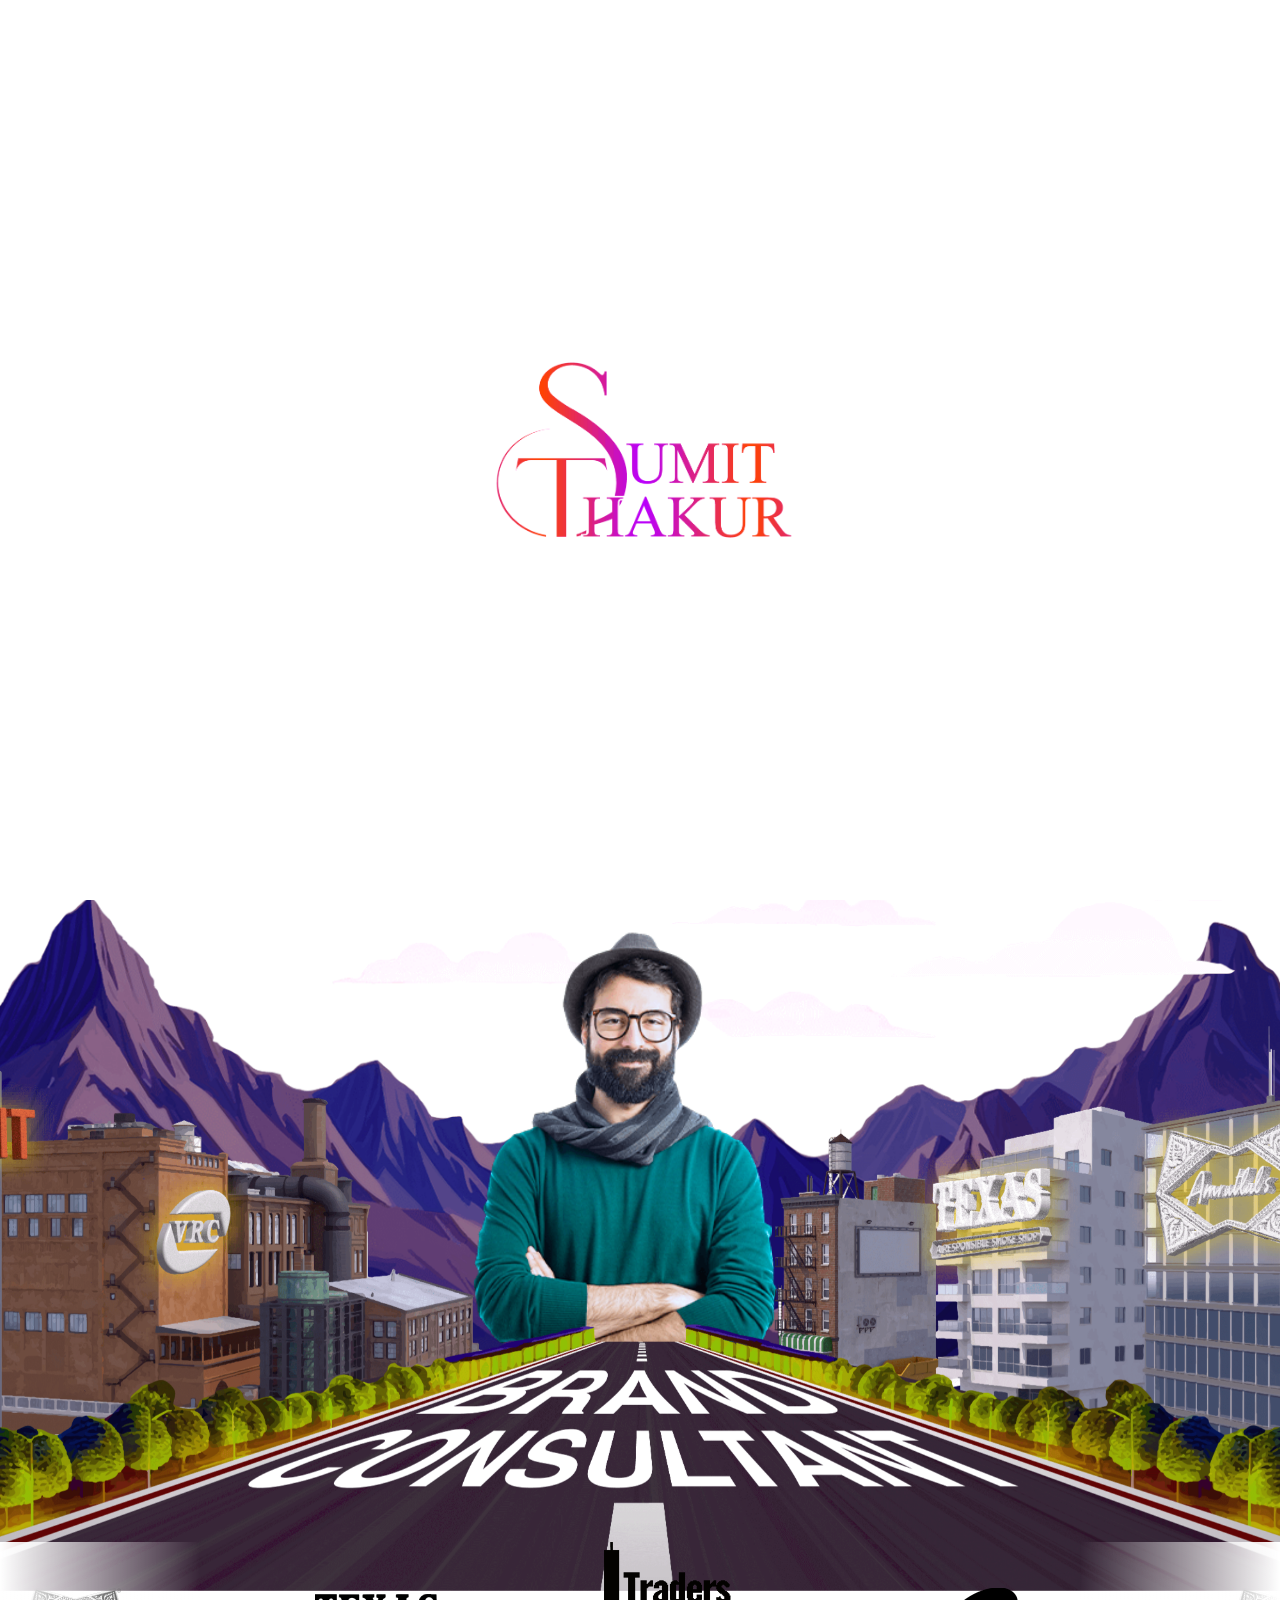
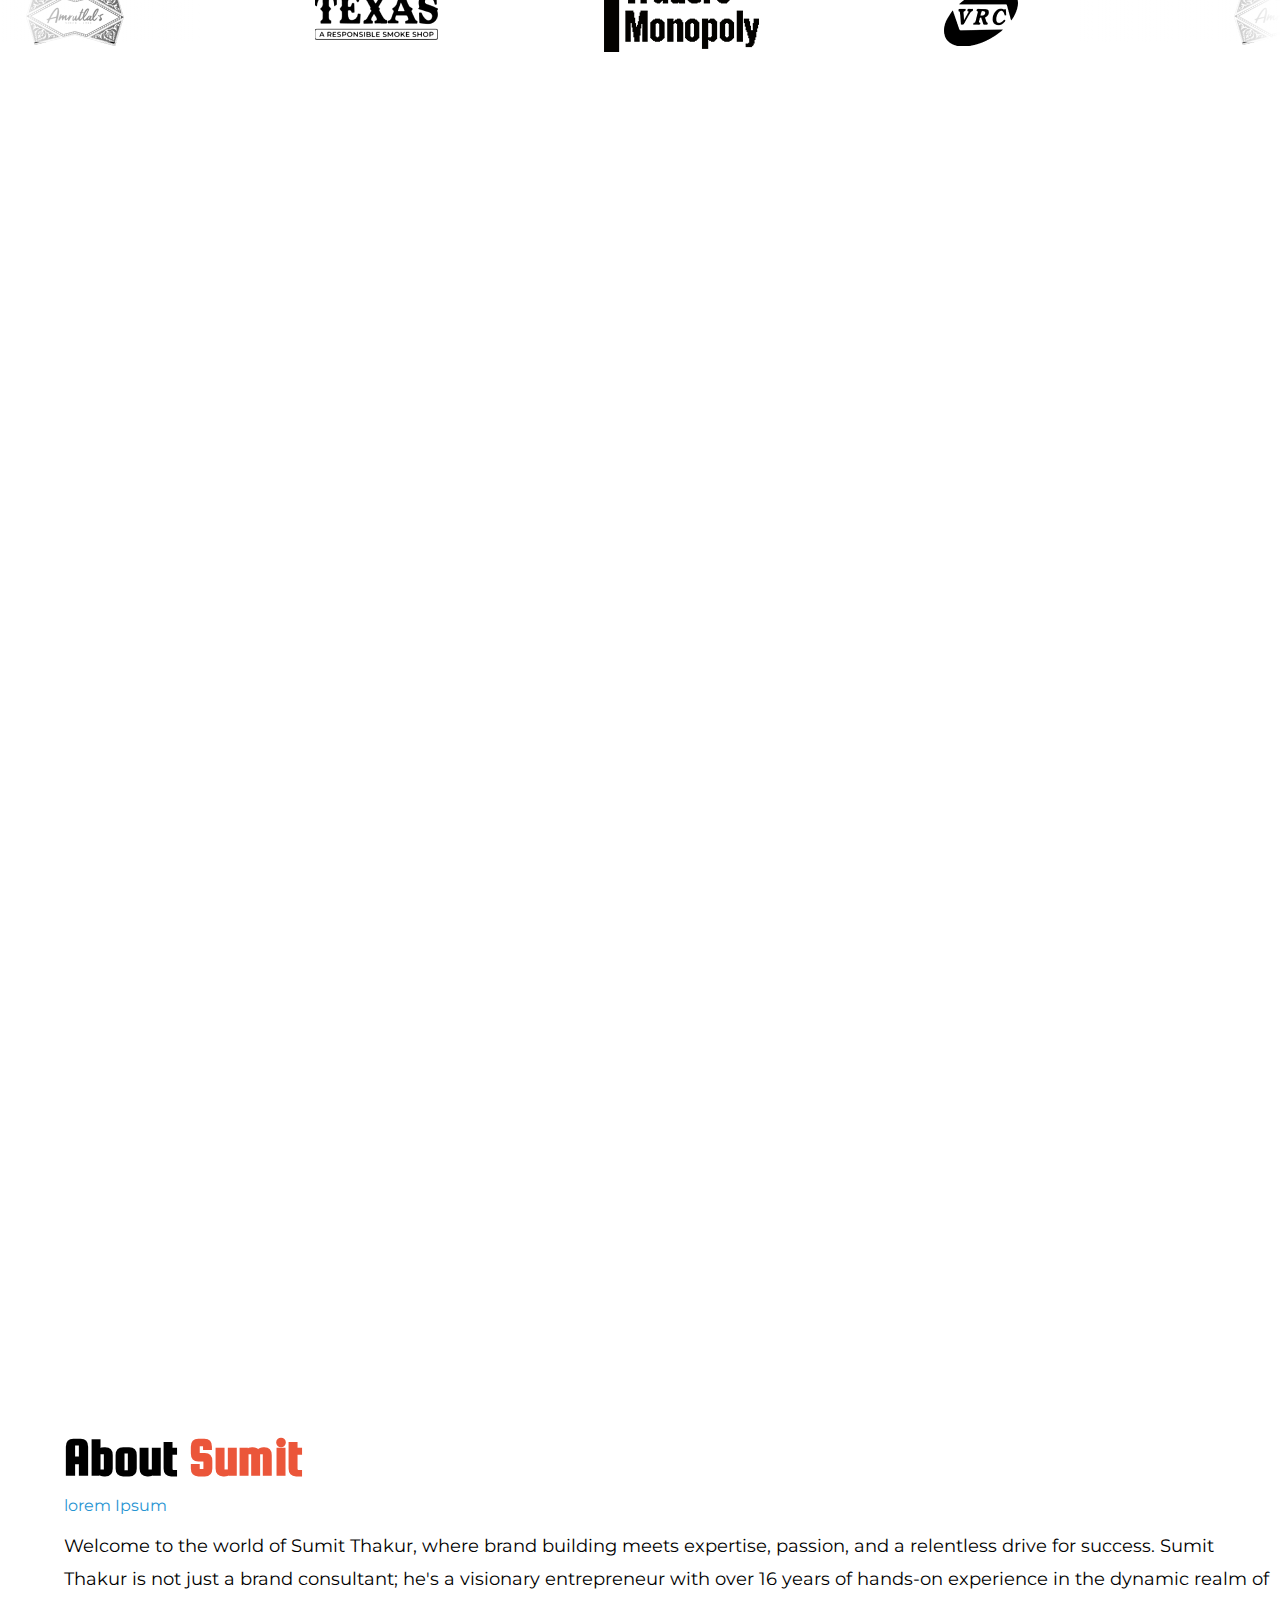
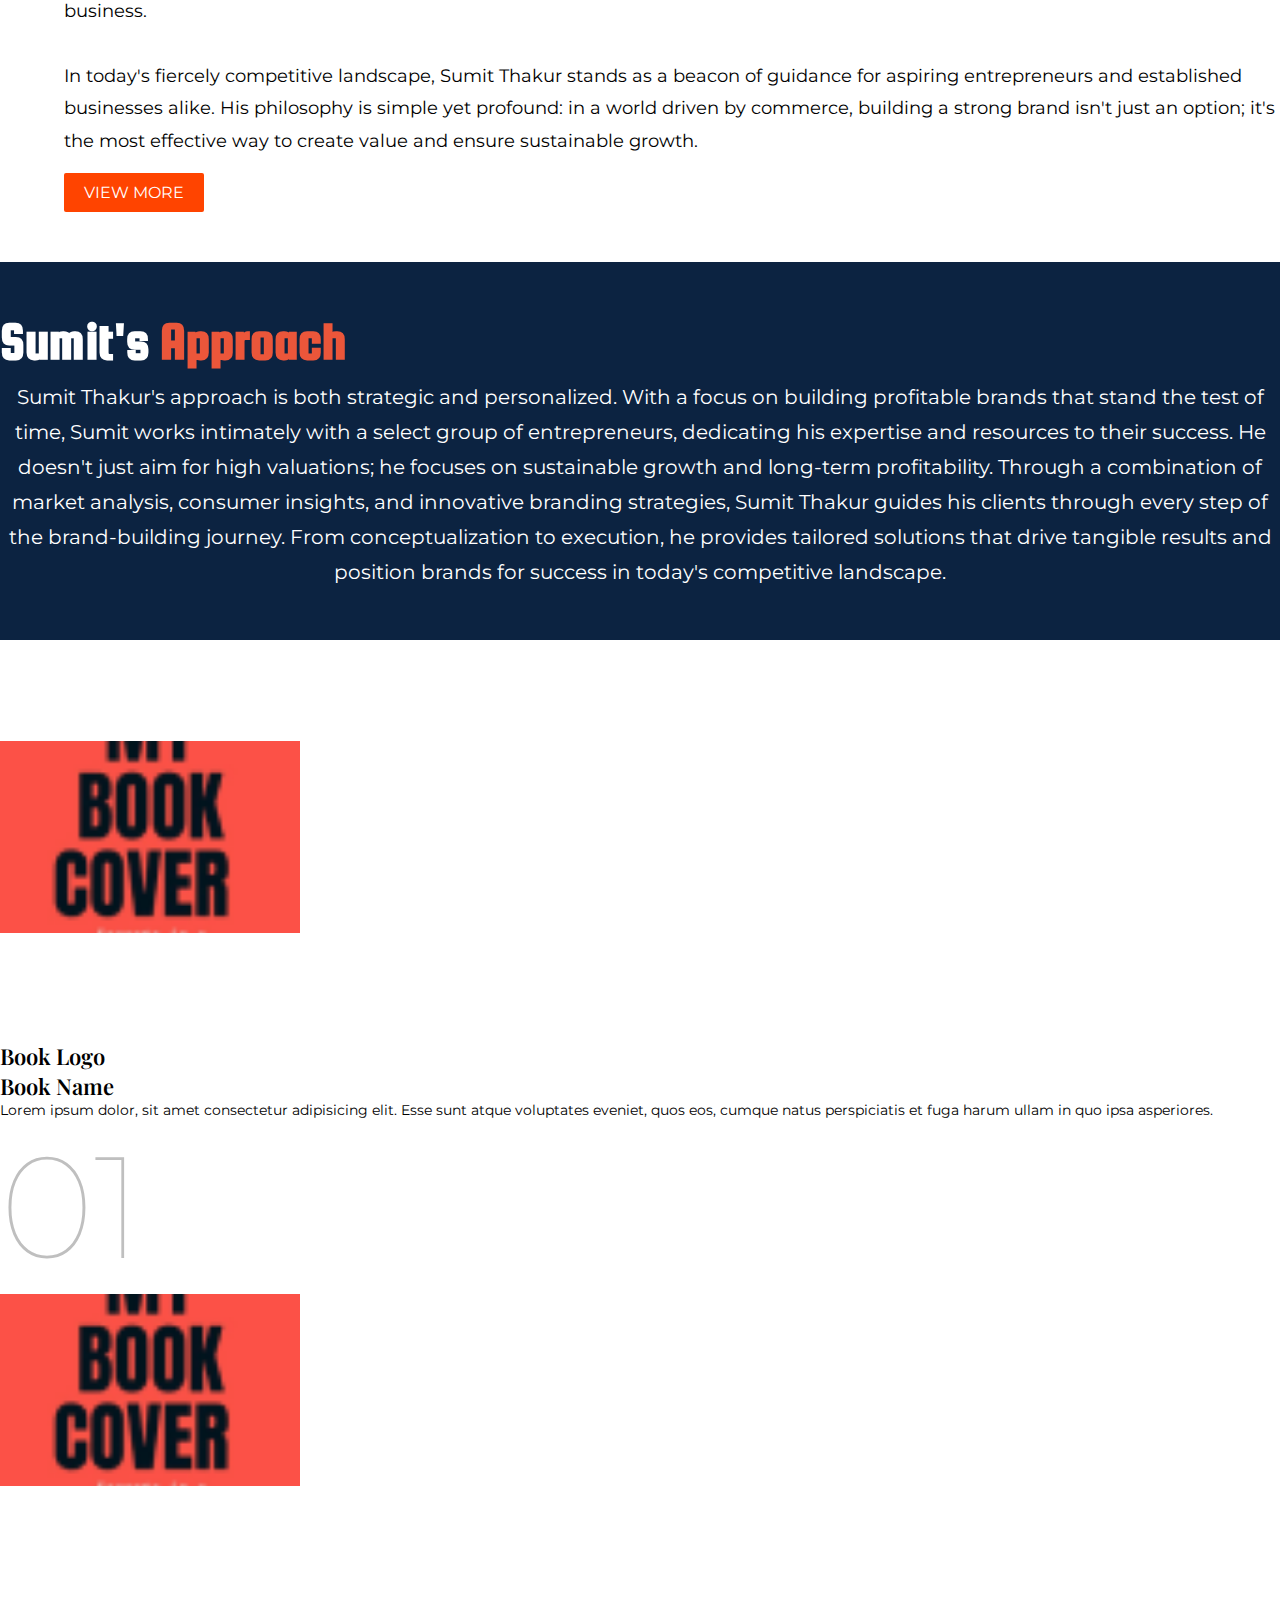
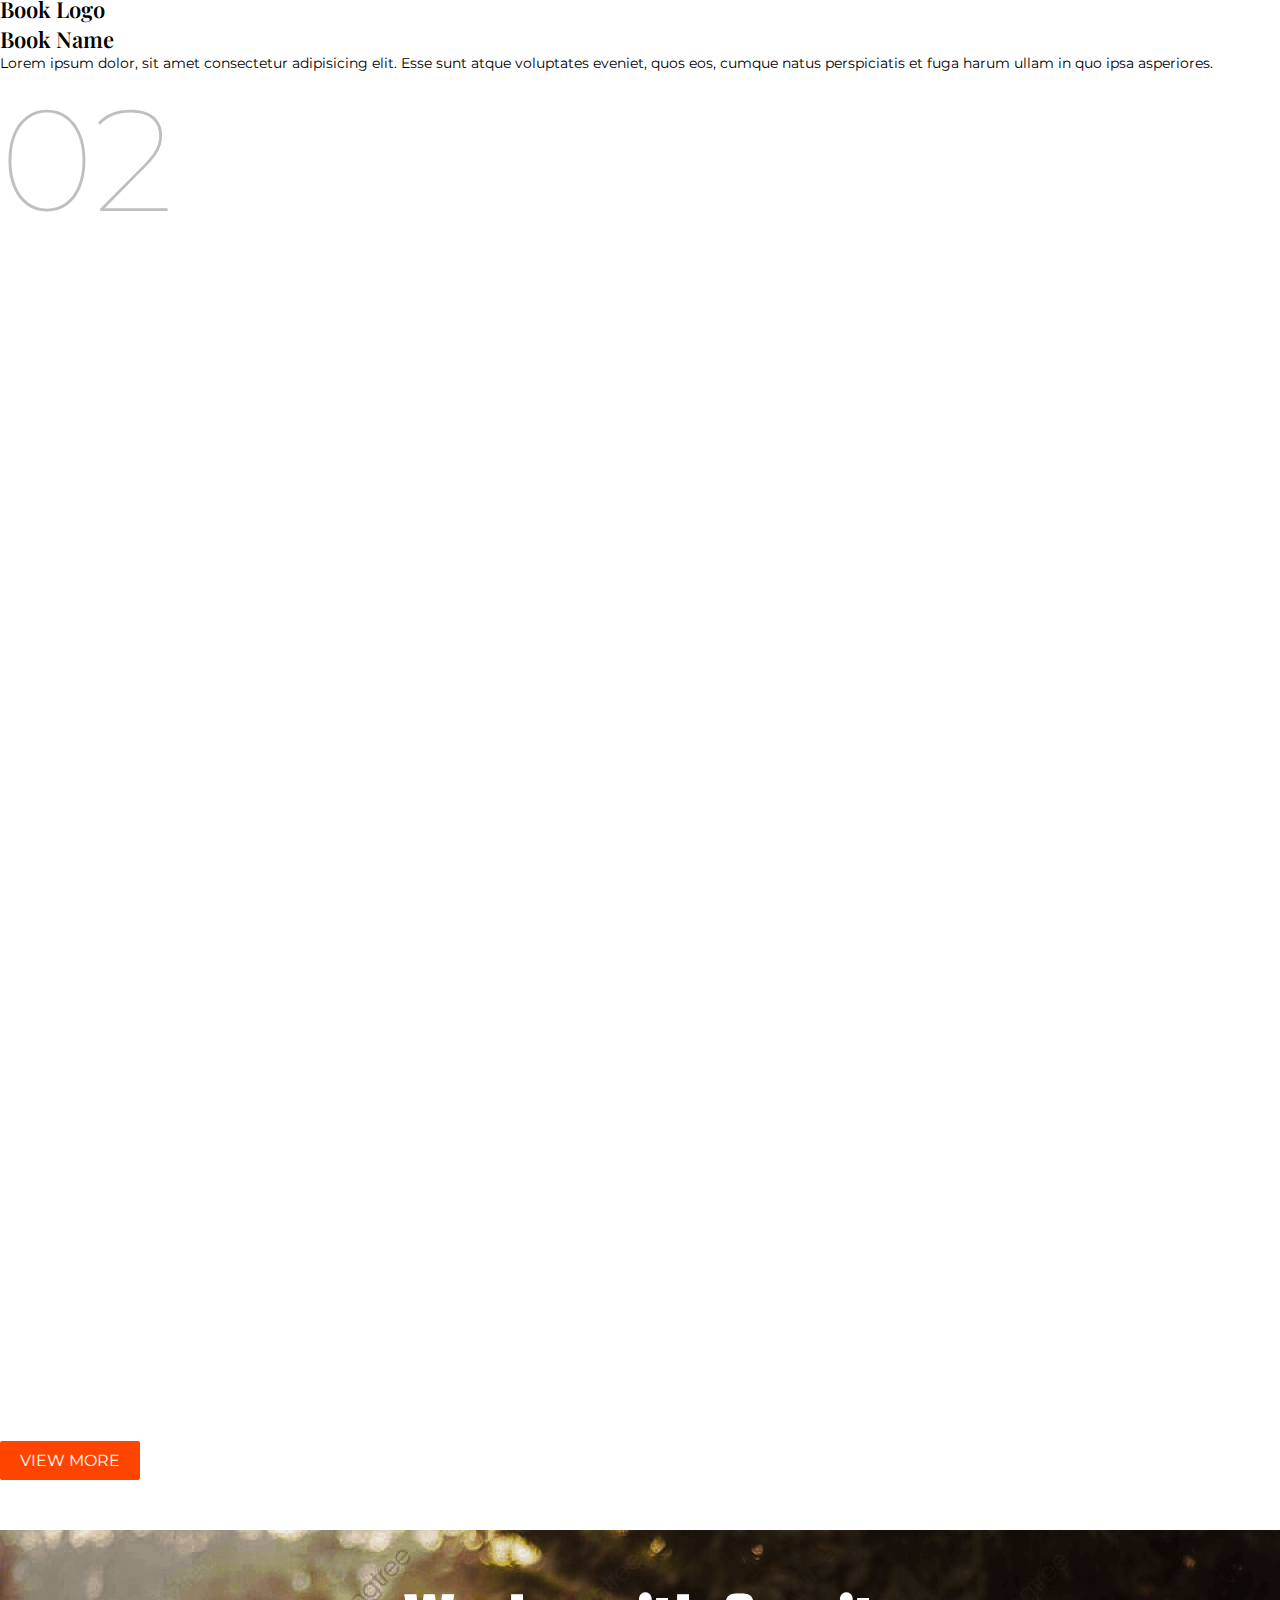
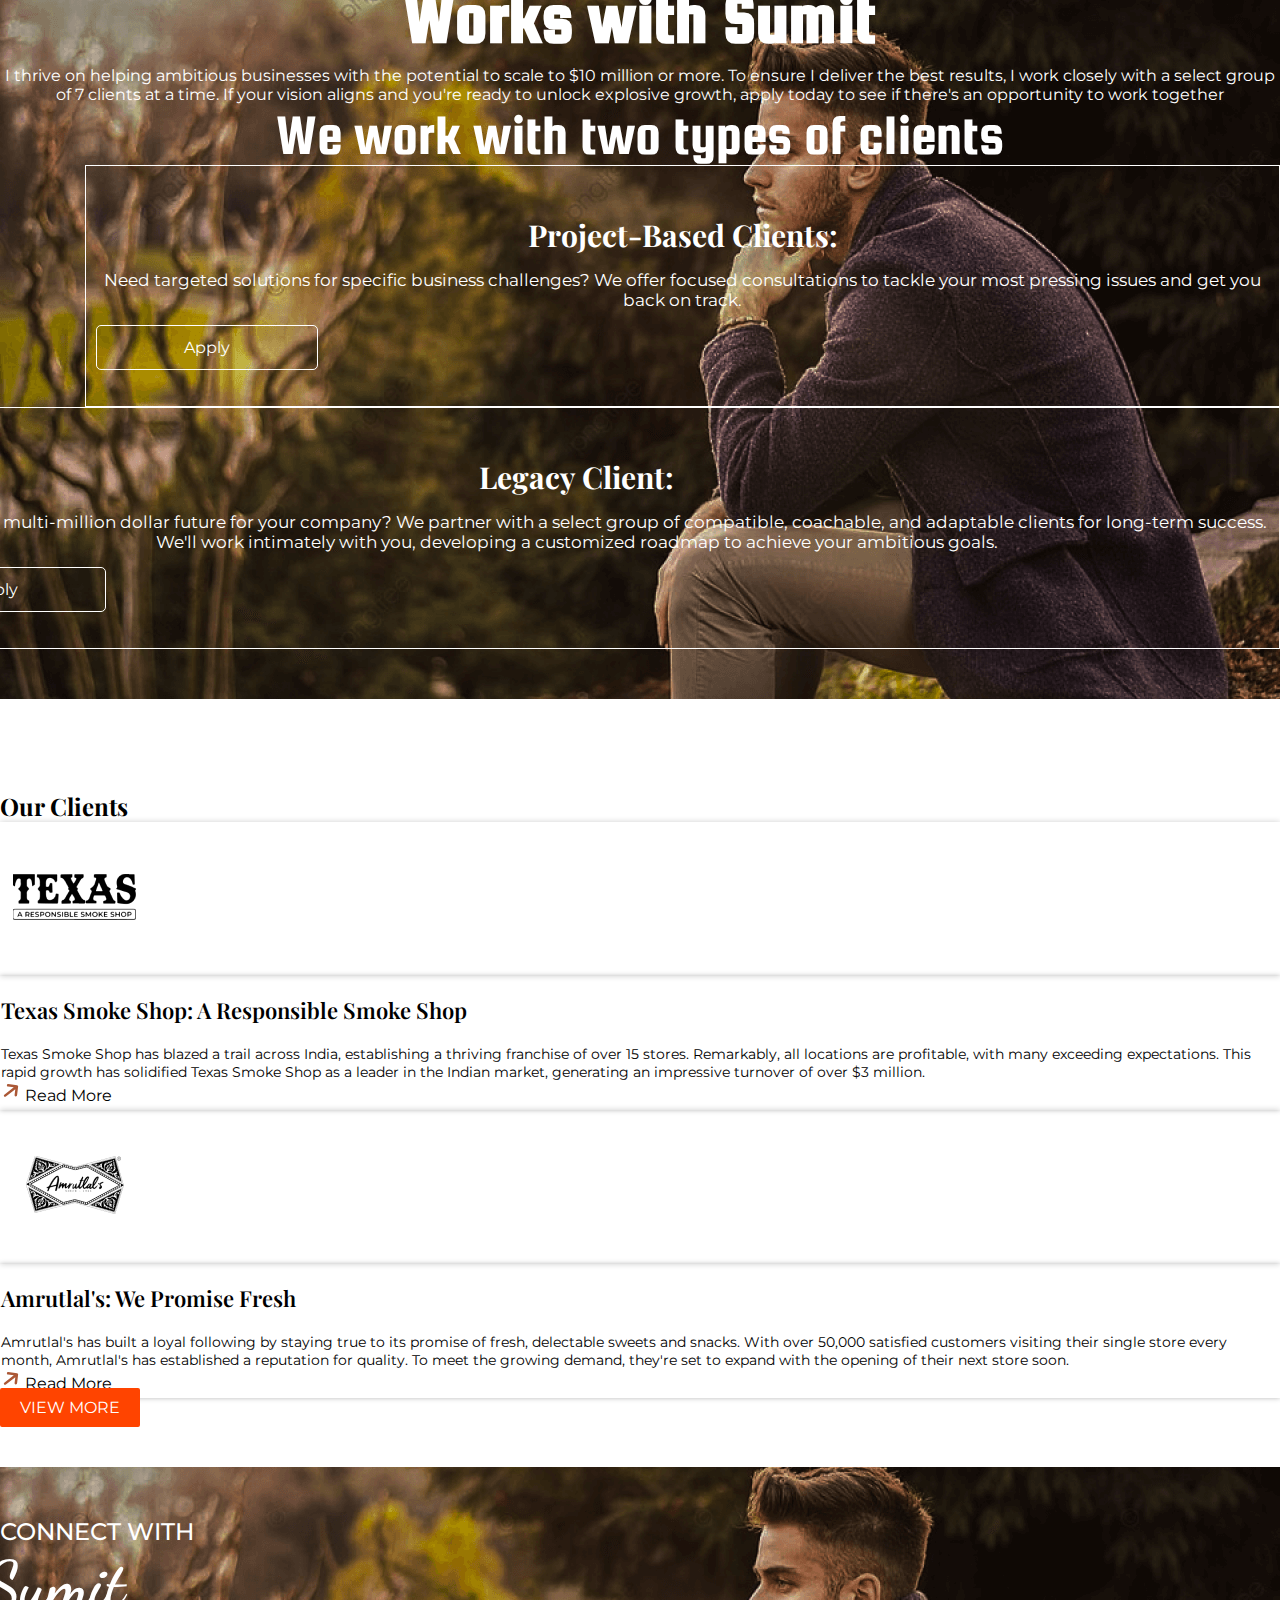
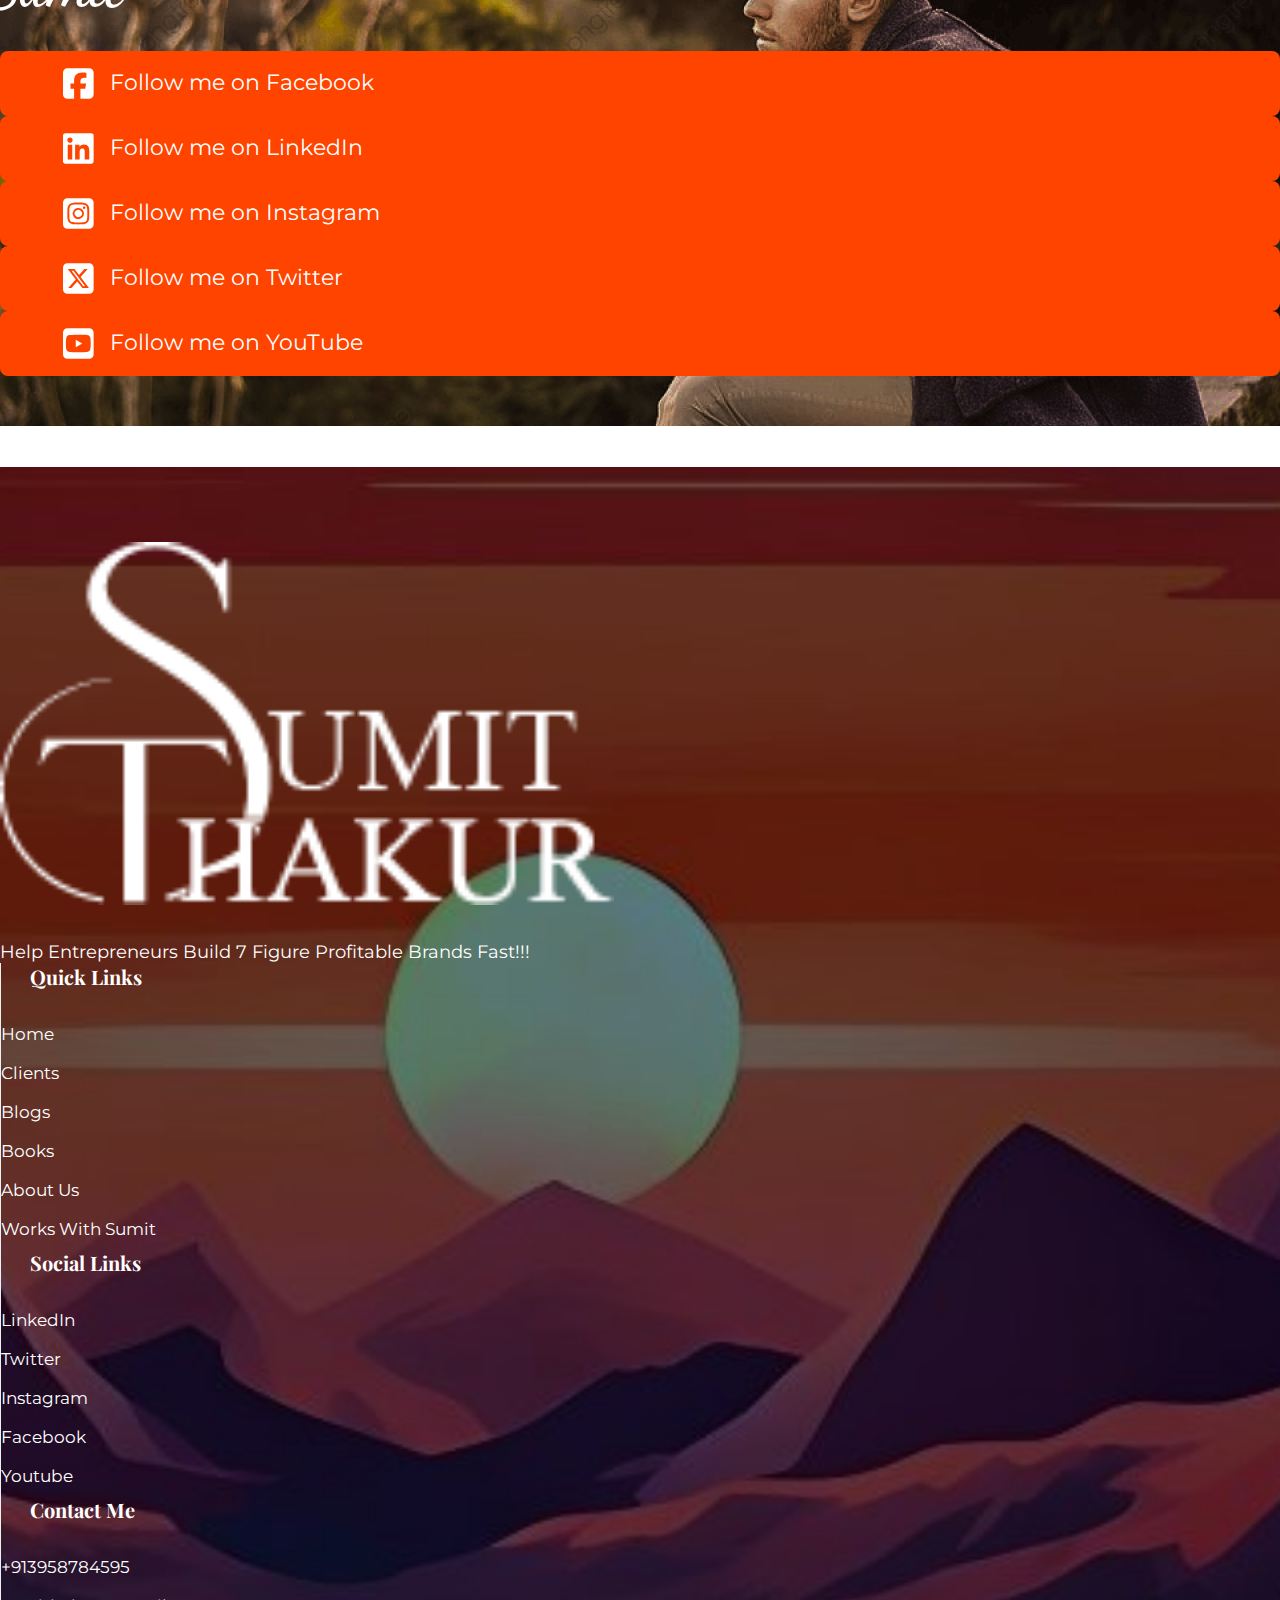
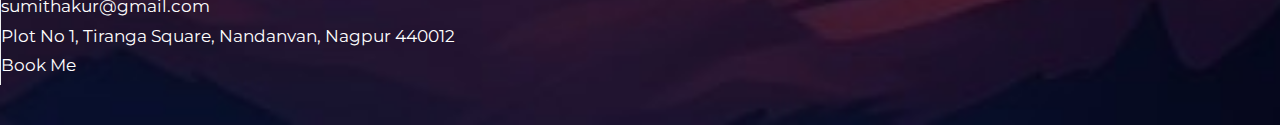
<file: portfolio-project/index.html>
<!DOCTYPE html>
<html lang="en">
  <head>
    <meta charset="utf-8" />
    <meta name="viewport" content="width=device-width, initial-scale=1" />
    <meta http-equiv="X-UA-Compatible" content="ie=edge" />
    <title>Sumit Thakur</title>
    <meta
      name="Description"
      content="I help Entrepreneurs Build 7 Figure Profitable Brands Fast!!!"
    />
    <meta name="keywords" content="Sumit" />
    <link rel="canonical" href="index.html" />
    <meta name="robots" content="index, follow" />
    <link rel="stylesheet" href="style.css" />
    <link href="https://unpkg.com/aos@2.3.1/dist/aos.css" rel="stylesheet" />
    <link
      href="https://cdn.jsdelivr.net/npm/bootstrap@5.3.2/dist/css/bootstrap.min.css"
      rel="stylesheet"
      integrity="sha384-T3c6CoIi6uLrA9TneNEoa7RxnatzjcDSCmG1MXxSR1GAsXEV/Dwwykc2MPK8M2HN"
      crossorigin="anonymous"
    />
  </head>

  <body>
    <div class="preloader" id="preloader">
      <img src="images/preloader.gif" alt="preloader" width="25%" />
    </div>
    <nav
      class="navbar navbar-expand-lg navs-position"
      data-aos="fade-down"
      data-aos-duration="2500"
      style="
        background: rgba(255, 255, 255, 0.19);
        box-shadow: 0 4px 30px rgba(0, 0, 0, 0.1);
        backdrop-filter: blur(8.3px);
        z-index: 99;
      "
    >
      <div class="container-fluid">
        <a class="navbar-brand text-white" href="index.html"
          ><img
            src="images/navbar-logo.png"
            alt="sumit-thakur-logo "
            width="70%"
        /></a>
        <button
          class="navbar-toggler"
          type="button"
          data-bs-toggle="collapse"
          data-bs-target="#navbarSupportedContent"
          aria-controls="navbarSupportedContent"
          aria-expanded="false"
          aria-label="Toggle navigation"
        >
          <span class="navbar-toggler-icon"></span>
        </button>
        <div class="collapse navbar-collapse" id="navbarSupportedContent">
          <ul
            class="navbar-nav me-auto ms-auto mb-2 mb-lg-0"
            style="column-gap: 3rem"
          >
            <li class="nav-item">
              <a class="nav-link active" aria-current="page" href="index.html"
                >Home</a
              >
            </li>
            <li class="nav-item">
              <a class="nav-link" href="aboutus.html">About Us</a>
            </li>
            <li class="nav-item">
              <a class="nav-link" href="clients.html">Clients</a>
            </li>
            <li class="nav-item">
              <a class="nav-link" href="blog.html">Blog</a>
            </li>
            <li class="nav-item">
              <a class="nav-link" href="contactus.html">Contact Us</a>
            </li>
          </ul>
          <a href="consultation-form.html" class="btn-book"
            >your first call to me : <span>free</span>
          </a>
        </div>
      </div>
    </nav>
    <div id="section-one">
      <div class="about-banner-clouds">
        <div class="text">
          <img
            src="images/banner.png"
            alt=""
            class=""
            data-aos="fade-up"
            data-aos-duration="2500"
            style="opacity: 1"
          />
          <h1>
            Help Entrepreneurs Build 7 Figure
            <span style="color: #eb563a">Profitable</span>
            <span style="color: #2794d2"> Brands</span> Fast!!!
          </h1>
        </div>

        <img
          src="images/person.png"
          alt=""
          class="about-banner-sun"
          data-aos="zoom-out-up"
          data-aos-duration="3000"
          style="opacity: 1"
        />

        <img
          src="images/building.png"
          alt=""
          class="about-banner-mountain"
          data-aos="zoom-out-up"
          data-aos-duration="3000"
          style="opacity: 1"
        />
      </div>
    </div>
    <div id="second-section">
      <div class="container">
        <div class="row">
          <div class="col-lg-12 col-md-12 col-12 text-center">
            <h2 class="second-section-heading">Featured On</h2>
          </div>
        </div>
      </div>
      <div class="slider">
        <div class="slide-track">
          <div class="slide">
            <img src="images/amrutlal.png" alt="amrutlal" />
          </div>
          <div class="slide">
            <img src="images/texas.png" alt="texas" />
          </div>
          <div class="slide">
            <img src="images/dnbit.png" alt="dnbit" />
          </div>
          <div class="slide">
            <img src="images/vrc.png" alt="vrc" />
          </div>
          <div class="slide">
            <img src="images/amrutlal.png" alt="amrutlal" />
          </div>
          <div class="slide">
            <img src="images/texas.png" alt="texas" />
          </div>
          <div class="slide">
            <img src="images/dnbit.png" alt="dnbit" />
          </div>
          <div class="slide">
            <img src="images/vrc.png" alt="vrc" />
          </div>
          <div class="slide">
            <img src="images/amrutlal.png" alt="amrutlal" />
          </div>
          <div class="slide">
            <img src="images/texas.png" alt="texas" />
          </div>
          <div class="slide">
            <img src="images/dnbit.png" alt="dnbit" />
          </div>
        </div>
      </div>
    </div>
    <div id="about">
      <div class="container">
        <div class="row">
          <div class="col-lg-6 col-md-12 col-12 position-relative">
            <div class="about-img position-relative">
              <img
                src="images/about-image.png"
                alt="about"
                class="about-section-img img-fluid"
                data-aos="fade-up"
                data-aos-duration="4000"
                loading="lazy"
                width="94%"
              />
              <img
                src="images/about-person.png"
                alt="about-person"
                class="about-person"
                data-aos="fade-up"
                data-aos-offset="100"
                data-aos-duration="2000"
                loading="lazy"
              />
            </div>
          </div>
          <div class="col-lg-6 col-md-12 col-12">
            <div class="about-section">
              <h2 class="aboutsec-heading">About <span>Sumit</span></h2>
              <span>lorem Ipsum</span>
              <p>
                Welcome to the world of Sumit Thakur, where brand building meets
                expertise, passion, and a relentless drive for success. Sumit
                Thakur is not just a brand consultant; he's a visionary
                entrepreneur with over 16 years of hands-on experience in the
                dynamic realm of business. <br />
                <br />
                In today's fiercely competitive landscape, Sumit Thakur stands
                as a beacon of guidance for aspiring entrepreneurs and
                established businesses alike. His philosophy is simple yet
                profound: in a world driven by commerce, building a strong brand
                isn't just an option; it's the most effective way to create
                value and ensure sustainable growth.
              </p>
              <a href="aboutus.html">View More</a>
            </div>
          </div>
        </div>
      </div>
    </div>
    <div id="approach">
      <div class="container">
        <div class="row">
          <div class="col-lg-12 col-md-12 col-12">
            <h2 class="approach-heading text-center">
              Sumit's <span>Approach</span>
            </h2>
          </div>
        </div>
        <div class="row">
          <div class="col-lg-12 col-md-12 col-12">
            <p class="approach-paragraph">
              Sumit Thakur's approach is both strategic and personalized. With a
              focus on building profitable brands that stand the test of time,
              Sumit works intimately with a select group of entrepreneurs,
              dedicating his expertise and resources to their success. He
              doesn't just aim for high valuations; he focuses on sustainable
              growth and long-term profitability. Through a combination of
              market analysis, consumer insights, and innovative branding
              strategies, Sumit Thakur guides his clients through every step of
              the brand-building journey. From conceptualization to execution,
              he provides tailored solutions that drive tangible results and
              position brands for success in today's competitive landscape.
            </p>
          </div>
        </div>
      </div>
    </div>

    <div id="books">
      <div class="container">
        <div class="row">
          <div class="col-lg-6 col-md-12 col-12">
            <div class="book-1">
              <div class="row">
                <div class="col-lg-3 col-md-3 col-12 book-col">
                  <img src="images/book-1.png" alt="book-1" class="book" />
                </div>
                <div class="col-lg-6 col-md-6 col-12">
                  <h4 class="book-heading">Book Logo</h4>
                  <h5 class="book-heading">Book Name</h5>
                  <p class="book-info">
                    Lorem ipsum dolor, sit amet consectetur adipisicing elit.
                    Esse sunt atque voluptates eveniet, quos eos, cumque natus
                    perspiciatis et fuga harum ullam in quo ipsa asperiores.
                  </p>
                </div>
                <div class="col-lg-3 col-md-3 col-12">
                  <span class="span-1">01</span>
                </div>
              </div>
            </div>
            <div class="book-2">
              <div class="row">
                <div class="col-lg-3 col-md-3 col-12 book-col">
                  <img src="images/book-1.png" alt="book-1" class="book" />
                </div>
                <div class="col-lg-6 col-md-6 col-12">
                  <h4 class="book-heading">Book Logo</h4>
                  <h5 class="book-heading">Book Name</h5>
                  <p class="book-info">
                    Lorem ipsum dolor, sit amet consectetur adipisicing elit.
                    Esse sunt atque voluptates eveniet, quos eos, cumque natus
                    perspiciatis et fuga harum ullam in quo ipsa asperiores.
                  </p>
                </div>
                <div class="col-lg-3 col-md-3 col-12">
                  <span class="span-1">02</span>
                </div>
              </div>
            </div>
          </div>
          <div class="col-lg-6 col-md-12 col-12">
            <div class="book-section">
              <img
                src="images/books.png"
                alt="books"
                width="100%"
                style="margin-top: -5rem"
                data-aos="fade-up"
                data-aos-duration="5000"
              />
            </div>
          </div>
        </div>
        <div class="row">
          <div class="col-lg-12 col-md-12 col-12 text-center">
            <a href="book.html" class="btn-view">View More</a>
          </div>
        </div>
      </div>
    </div>
    <div id="works-with-sumit">
      <div class="container">
        <div class="row">
          <div class="col-lg-12 col-md-12 col-12">
            <h2 class="works-heading text-center">Works with Sumit</h2>
          </div>
        </div>
        <div class="row">
          <div class="col-lg-12 col-md-12 col-12">
            <p class="works-paragraph">
              I thrive on helping ambitious businesses with the potential to
              scale to $10 million or more. To ensure I deliver the best
              results, I work closely with a select group of 7 clients at a
              time. If your vision aligns and you're ready to unlock explosive
              growth, apply today to see if there's an opportunity to work
              together
            </p>
            <p class="works-paragraph works-paragraph-1">
              We work with two types of clients
            </p>
          </div>
          <div class="row">
            <div
              class="col-lg-5 col-md-5 col-12 text-center"
              style="
                border: 1px solid #fff;
                padding: 49px 10px;
                margin-left: 85px;
              "
            >
              <h2 class="heading-project">Project-Based Clients:</h2>
              <p class="paragraph-project">
                Need targeted solutions for specific business challenges? We
                offer focused consultations to tackle your most pressing issues
                and get you back on track.
              </p>
              <a href="#" class="btn-apply">apply</a>
            </div>
            <div class="col-lg-2 col-md-2 col-12"></div>
            <div
              class="col-lg-5 col-md-5 col-12 text-center"
              style="
                border: 1px solid #fff;
                padding: 49px 10px;
                margin-left: -127px;
              "
            >
              <h2 class="heading-project">Legacy Client:</h2>
              <p class="paragraph-project">
                Envisioning a multi-million dollar future for your company? We
                partner with a select group of compatible, coachable, and
                adaptable clients for long-term success. We'll work intimately
                with you, developing a customized roadmap to achieve your
                ambitious goals.
              </p>
              <a href="#" class="btn-apply">apply</a>
            </div>
          </div>
        </div>
      </div>
    </div>
    <div id="clients">
      <div class="container">
        <div class="row">
          <div class="col-lg-12 col-md-12 col-12 text-center mb-3">
            <h2>Our Clients</h2>
          </div>
        </div>
        <div class="row">
          <div class="col-lg-2 col-md-2 col-12 text-center client-img">
            <a href="clients.html">
              <img src="images/texas.png" alt="texas" />
            </a>
          </div>
          <div class="col-lg-10 col-md-10 col-12 client-info">
            <a href="clients.html">
              <h2>Texas Smoke Shop: A Responsible Smoke Shop</h2>
              <p>
                Texas Smoke Shop has blazed a trail across India, establishing a
                thriving franchise of over 15 stores. Remarkably, all locations
                are profitable, with many exceeding expectations. This rapid
                growth has solidified Texas Smoke Shop as a leader in the Indian
                market, generating an impressive turnover of over $3 million.
              </p>
              <a href="clients.html" class="view-more"
                ><svg
                  xmlns="http://www.w3.org/2000/svg"
                  viewBox="0 0 448 512"
                  class="svg-1"
                >
                  <path
                    d="M438.6 278.6c12.5-12.5 12.5-32.8 0-45.3l-160-160c-12.5-12.5-32.8-12.5-45.3 0s-12.5 32.8 0 45.3L338.8 224 32 224c-17.7 0-32 14.3-32 32s14.3 32 32 32l306.7 0L233.4 393.4c-12.5 12.5-12.5 32.8 0 45.3s32.8 12.5 45.3 0l160-160z"
                  />
                </svg>
                Read More
              </a>
            </a>
          </div>
        </div>
        <div class="row mt-4">
          <a href="clients.html">
            <div class="col-lg-2 col-md-2 col-12 text-center client-img">
              <a href="clients.html">
                <img src="images/amrutlal.png" alt="amrutlal" />
              </a>
            </div>
            <div class="col-lg-10 col-md-10 col-12 client-info">
              <a href="clients.html">
                <h2>Amrutlal's: We Promise Fresh</h2>
                <p>
                  Amrutlal's has built a loyal following by staying true to its
                  promise of fresh, delectable sweets and snacks. With over
                  50,000 satisfied customers visiting their single store every
                  month, Amrutlal's has established a reputation for quality. To
                  meet the growing demand, they're set to expand with the
                  opening of their next store soon.
                </p>
                <a href="clients.html" class="view-more"
                  ><svg
                    xmlns="http://www.w3.org/2000/svg"
                    viewBox="0 0 448 512"
                    class="svg-1"
                  >
                    <path
                      d="M438.6 278.6c12.5-12.5 12.5-32.8 0-45.3l-160-160c-12.5-12.5-32.8-12.5-45.3 0s-12.5 32.8 0 45.3L338.8 224 32 224c-17.7 0-32 14.3-32 32s14.3 32 32 32l306.7 0L233.4 393.4c-12.5 12.5-12.5 32.8 0 45.3s32.8 12.5 45.3 0l160-160z"
                    />
                  </svg>
                  Read More
                </a>
              </a>
            </div>
          </a>
        </div>
        <div class="row mt-4">
          <div class="col-lg-12 col-md-12 col-12 text-center">
            <a href="clients.html" class="btn-view">View More</a>
          </div>
        </div>
      </div>
    </div>
    <div id="follow-us-social">
      <div class="container">
        <div class="row">
          <div class="col-lg-9 col-md-9 col-12 text-center">
            <h2 class="social-heading">
              Connect with <br /><span class="social-span"
                ><strong>Sumit</strong></span
              >
            </h2>
            <div class="row" style="margin-top: 28px">
              <div class="col-lg-6 col-md-6 col-12">
                <a href="#">
                  <div class="social-block">
                    <svg
                      xmlns="http://www.w3.org/2000/svg"
                      viewBox="0 0 448 512"
                    >
                      <path
                        d="M64 32C28.7 32 0 60.7 0 96V416c0 35.3 28.7 64 64 64h98.2V334.2H109.4V256h52.8V222.3c0-87.1 39.4-127.5 125-127.5c16.2 0 44.2 3.2 55.7 6.4V172c-6-.6-16.5-1-29.6-1c-42 0-58.2 15.9-58.2 57.2V256h83.6l-14.4 78.2H255V480H384c35.3 0 64-28.7 64-64V96c0-35.3-28.7-64-64-64H64z"
                      />
                    </svg>
                    <p>Follow me on Facebook</p>
                  </div>
                </a>
              </div>
              <div class="col-lg-6 col-md-6 col-12">
                <a href="#">
                  <div class="social-block linkedIn-block">
                    <svg
                      xmlns="http://www.w3.org/2000/svg"
                      viewBox="0 0 448 512"
                    >
                      <path
                        d="M416 32H31.9C14.3 32 0 46.5 0 64.3v383.4C0 465.5 14.3 480 31.9 480H416c17.6 0 32-14.5 32-32.3V64.3c0-17.8-14.4-32.3-32-32.3zM135.4 416H69V202.2h66.5V416zm-33.2-243c-21.3 0-38.5-17.3-38.5-38.5S80.9 96 102.2 96c21.2 0 38.5 17.3 38.5 38.5 0 21.3-17.2 38.5-38.5 38.5zm282.1 243h-66.4V312c0-24.8-.5-56.7-34.5-56.7-34.6 0-39.9 27-39.9 54.9V416h-66.4V202.2h63.7v29.2h.9c8.9-16.8 30.6-34.5 62.9-34.5 67.2 0 79.7 44.3 79.7 101.9V416z"
                      />
                    </svg>
                    <p>Follow me on LinkedIn</p>
                  </div>
                </a>
              </div>
              <div class="col-lg-6 col-md-6 col-12 mt-4">
                <a href="#">
                  <div class="social-block">
                    <svg
                      xmlns="http://www.w3.org/2000/svg"
                      viewBox="0 0 448 512"
                    >
                      <path
                        d="M194.4 211.7a53.3 53.3 0 1 0 59.3 88.7 53.3 53.3 0 1 0 -59.3-88.7zm142.3-68.4c-5.2-5.2-11.5-9.3-18.4-12c-18.1-7.1-57.6-6.8-83.1-6.5c-4.1 0-7.9 .1-11.2 .1c-3.3 0-7.2 0-11.4-.1c-25.5-.3-64.8-.7-82.9 6.5c-6.9 2.7-13.1 6.8-18.4 12s-9.3 11.5-12 18.4c-7.1 18.1-6.7 57.7-6.5 83.2c0 4.1 .1 7.9 .1 11.1s0 7-.1 11.1c-.2 25.5-.6 65.1 6.5 83.2c2.7 6.9 6.8 13.1 12 18.4s11.5 9.3 18.4 12c18.1 7.1 57.6 6.8 83.1 6.5c4.1 0 7.9-.1 11.2-.1c3.3 0 7.2 0 11.4 .1c25.5 .3 64.8 .7 82.9-6.5c6.9-2.7 13.1-6.8 18.4-12s9.3-11.5 12-18.4c7.2-18 6.8-57.4 6.5-83c0-4.2-.1-8.1-.1-11.4s0-7.1 .1-11.4c.3-25.5 .7-64.9-6.5-83l0 0c-2.7-6.9-6.8-13.1-12-18.4zm-67.1 44.5A82 82 0 1 1 178.4 324.2a82 82 0 1 1 91.1-136.4zm29.2-1.3c-3.1-2.1-5.6-5.1-7.1-8.6s-1.8-7.3-1.1-11.1s2.6-7.1 5.2-9.8s6.1-4.5 9.8-5.2s7.6-.4 11.1 1.1s6.5 3.9 8.6 7s3.2 6.8 3.2 10.6c0 2.5-.5 5-1.4 7.3s-2.4 4.4-4.1 6.2s-3.9 3.2-6.2 4.2s-4.8 1.5-7.3 1.5l0 0c-3.8 0-7.5-1.1-10.6-3.2zM448 96c0-35.3-28.7-64-64-64H64C28.7 32 0 60.7 0 96V416c0 35.3 28.7 64 64 64H384c35.3 0 64-28.7 64-64V96zM357 389c-18.7 18.7-41.4 24.6-67 25.9c-26.4 1.5-105.6 1.5-132 0c-25.6-1.3-48.3-7.2-67-25.9s-24.6-41.4-25.8-67c-1.5-26.4-1.5-105.6 0-132c1.3-25.6 7.1-48.3 25.8-67s41.5-24.6 67-25.8c26.4-1.5 105.6-1.5 132 0c25.6 1.3 48.3 7.1 67 25.8s24.6 41.4 25.8 67c1.5 26.3 1.5 105.4 0 131.9c-1.3 25.6-7.1 48.3-25.8 67z"
                      />
                    </svg>
                    <p>Follow me on Instagram</p>
                  </div>
                </a>
              </div>
              <div class="col-lg-6 col-md-6 col-12 mt-4">
                <a href="#">
                  <div class="social-block">
                    <svg
                      xmlns="http://www.w3.org/2000/svg"
                      viewBox="0 0 448 512"
                    >
                      <path
                        d="M64 32C28.7 32 0 60.7 0 96V416c0 35.3 28.7 64 64 64H384c35.3 0 64-28.7 64-64V96c0-35.3-28.7-64-64-64H64zm297.1 84L257.3 234.6 379.4 396H283.8L209 298.1 123.3 396H75.8l111-126.9L69.7 116h98l67.7 89.5L313.6 116h47.5zM323.3 367.6L153.4 142.9H125.1L296.9 367.6h26.3z"
                      />
                    </svg>
                    <p>Follow me on Twitter</p>
                  </div>
                </a>
              </div>
              <div class="col-lg-6 col-md-6 col-12 mt-4">
                <a href="#">
                  <div class="social-block">
                    <svg
                      xmlns="http://www.w3.org/2000/svg"
                      viewBox="0 0 448 512"
                    >
                      <path
                        d="M282 256.2l-95.2-54.1V310.3L282 256.2zM384 32H64C28.7 32 0 60.7 0 96V416c0 35.3 28.7 64 64 64H384c35.3 0 64-28.7 64-64V96c0-35.3-28.7-64-64-64zm14.4 136.1c7.6 28.6 7.6 88.2 7.6 88.2s0 59.6-7.6 88.1c-4.2 15.8-16.5 27.7-32.2 31.9C337.9 384 224 384 224 384s-113.9 0-142.2-7.6c-15.7-4.2-28-16.1-32.2-31.9C42 315.9 42 256.3 42 256.3s0-59.7 7.6-88.2c4.2-15.8 16.5-28.2 32.2-32.4C110.1 128 224 128 224 128s113.9 0 142.2 7.7c15.7 4.2 28 16.6 32.2 32.4z"
                      />
                    </svg>
                    <p>Follow me on YouTube</p>
                  </div>
                </a>
              </div>
              <div class="col-lg-6 col-md-6 col-12"></div>
            </div>
          </div>
          <div class="col-lg-3 col-md-3"></div>
        </div>
      </div>
    </div>
    <div id="footer">
      <div class="container">
        <div class="row">
          <div class="col-lg-4 col-md-4 col-12">
            <div class="left-side">
              <a href=""
                ><img
                  src="images/sumit-thakur-logo.png"
                  alt="sumit-thakur-logo"
                  width="48%" style="margin-top: 35px;"
              /></a>
              <p>Help Entrepreneurs Build 7 Figure Profitable Brands Fast!!!</p>
            </div>
          </div>
          <div
            class="col-lg-8 col-md-8 col-12"
            style="border-left: 1px solid #efefef"
          >
            <div class="row">
              <div class="col-lg-4 col-md-6 col-12">
                <div class="right-side">
                  <h2>Quick Links</h2>
                  <ul class="quick-links">
                    <li><a href="index.html">Home</a></li>
                    <li><a href="clients.html">Clients</a></li>
                    <!-- <li>
                      <a href="products-and-services.html"
                        >Products & Services</a
                      >
                    </li> -->
                    <li><a href="blog.html">Blogs</a></li>
                    <li><a href="book.html">Books</a></li>

                    <li><a href="aboutus.html">About Us</a></li>
                    <li>
                      <a href="works-with-sumit.html">Works With Sumit</a>
                    </li>
                  </ul>
                </div>
              </div>
              <div class="col-lg-4 col-md-6 col-12">
                <div class="right-side">
                  <h2>Social Links</h2>
                  <ul class="quick-links">
                    <li><a href="https://in.linkedin.com/">LinkedIn</a></li>
                    <li><a href="https://twitter.com/?lang=en">Twitter</a></li>
                    <li>
                      <a href="https://www.instagram.com/accounts/login/"
                        >Instagram</a
                      >
                    </li>
                    <li>
                      <a href="https://www.facebook.com/login/">Facebook</a>
                    </li>
                    <li><a href="https://www.youtube.com/">Youtube</a></li>
                  </ul>
                </div>
              </div>
              <div class="col-lg-4 col-md-6 col-12 contact-me">
                <div class="right-side">
                  <h2>Contact Me</h2>
                  <ul class="quick-links">
                    <li><a href="#">+913958784595</a></li>
                    <li><a href="#" class="mail">sumithakur@gmail.com</a></li>
                    <li>
                      <p>plot no 1, tiranga square, Nandanvan, Nagpur 440012</p>
                    </li>
                    <li><a href="speaking-given.html">Book Me</a></li>
                  </ul>
                </div>
              </div>
            </div>
          </div>
        </div>
      </div>
    </div>
    <script
      src="https://cdn.jsdelivr.net/npm/bootstrap@5.3.2/dist/js/bootstrap.bundle.min.js"
      integrity="sha384-C6RzsynM9kWDrMNeT87bh95OGNyZPhcTNXj1NW7RuBCsyN/o0jlpcV8Qyq46cDfL"
      crossorigin="anonymous"
    ></script>
    <script src="https://unpkg.com/aos@2.3.1/dist/aos.js"></script>
    <script>
      setTimeout(() => {
        AOS.init();
      }, 2000);
    </script>
    <script src="script.js"></script>
  </body>
</html>
</file>
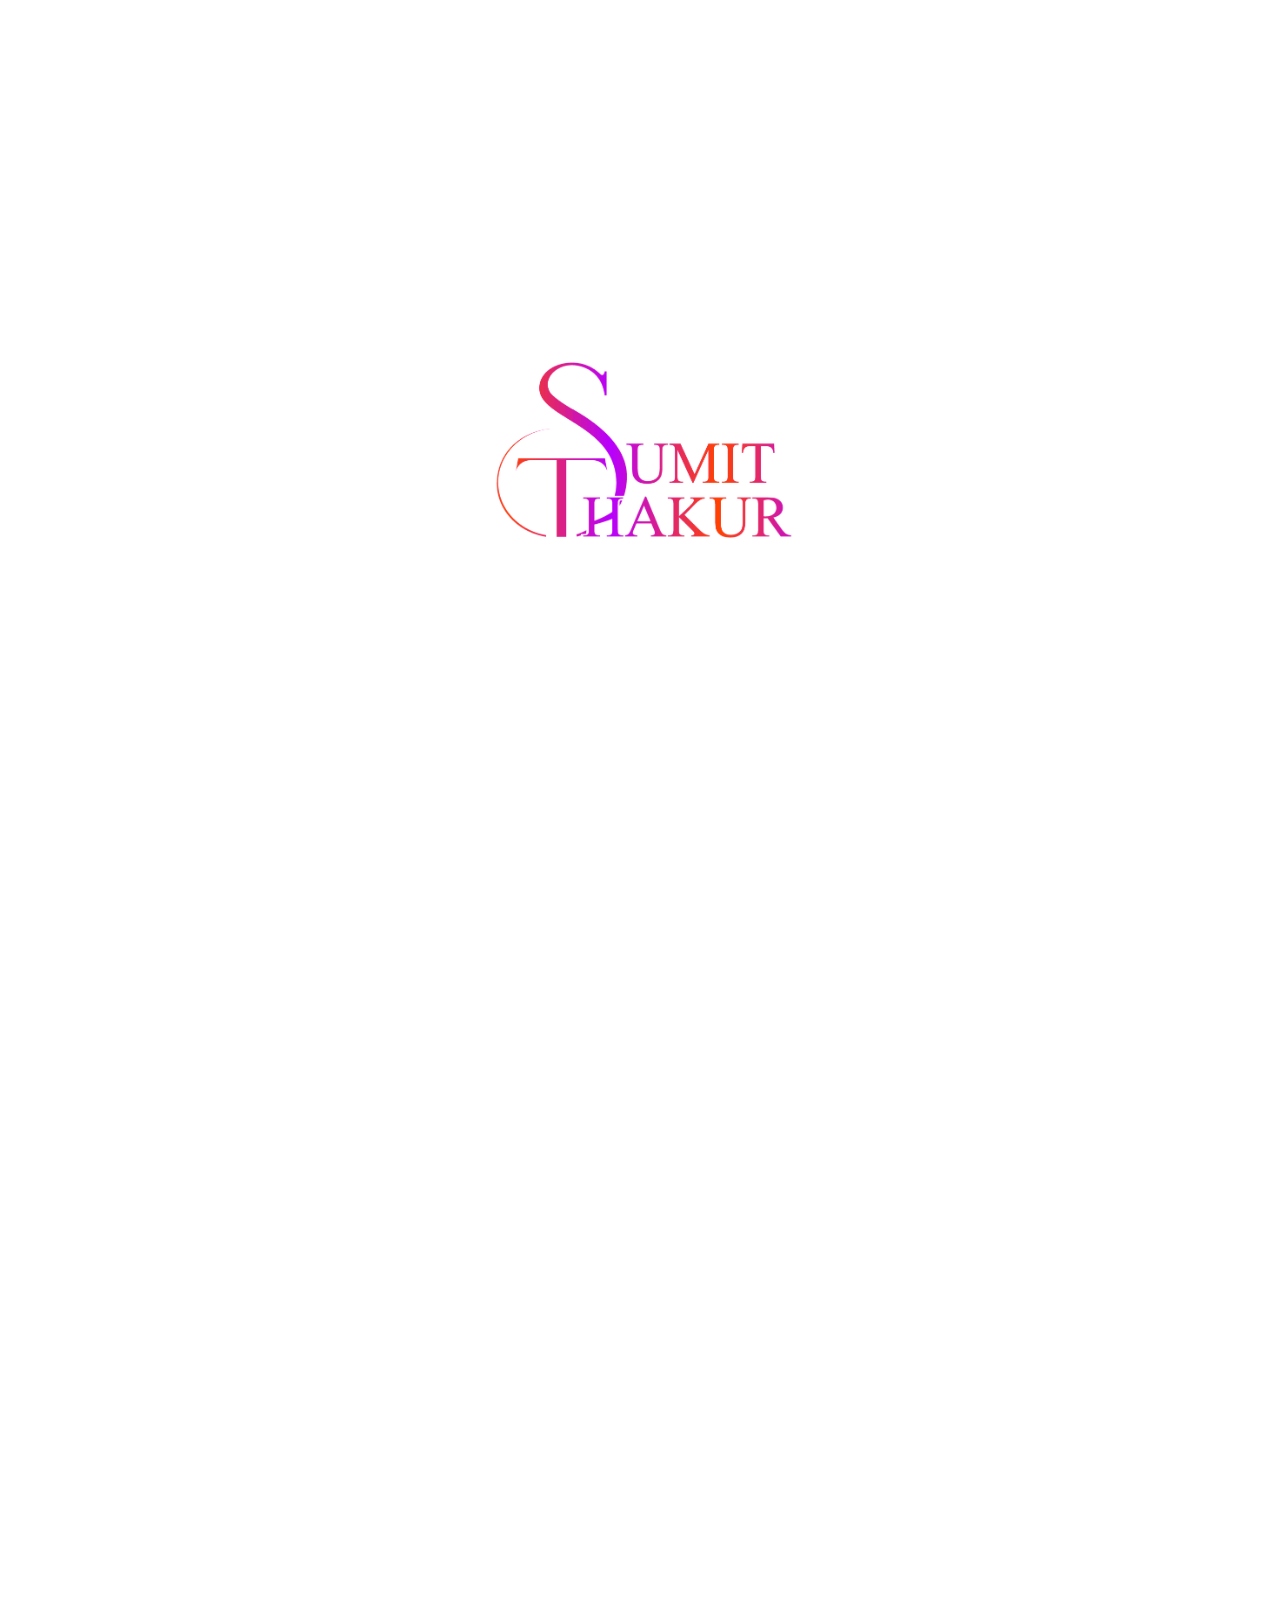
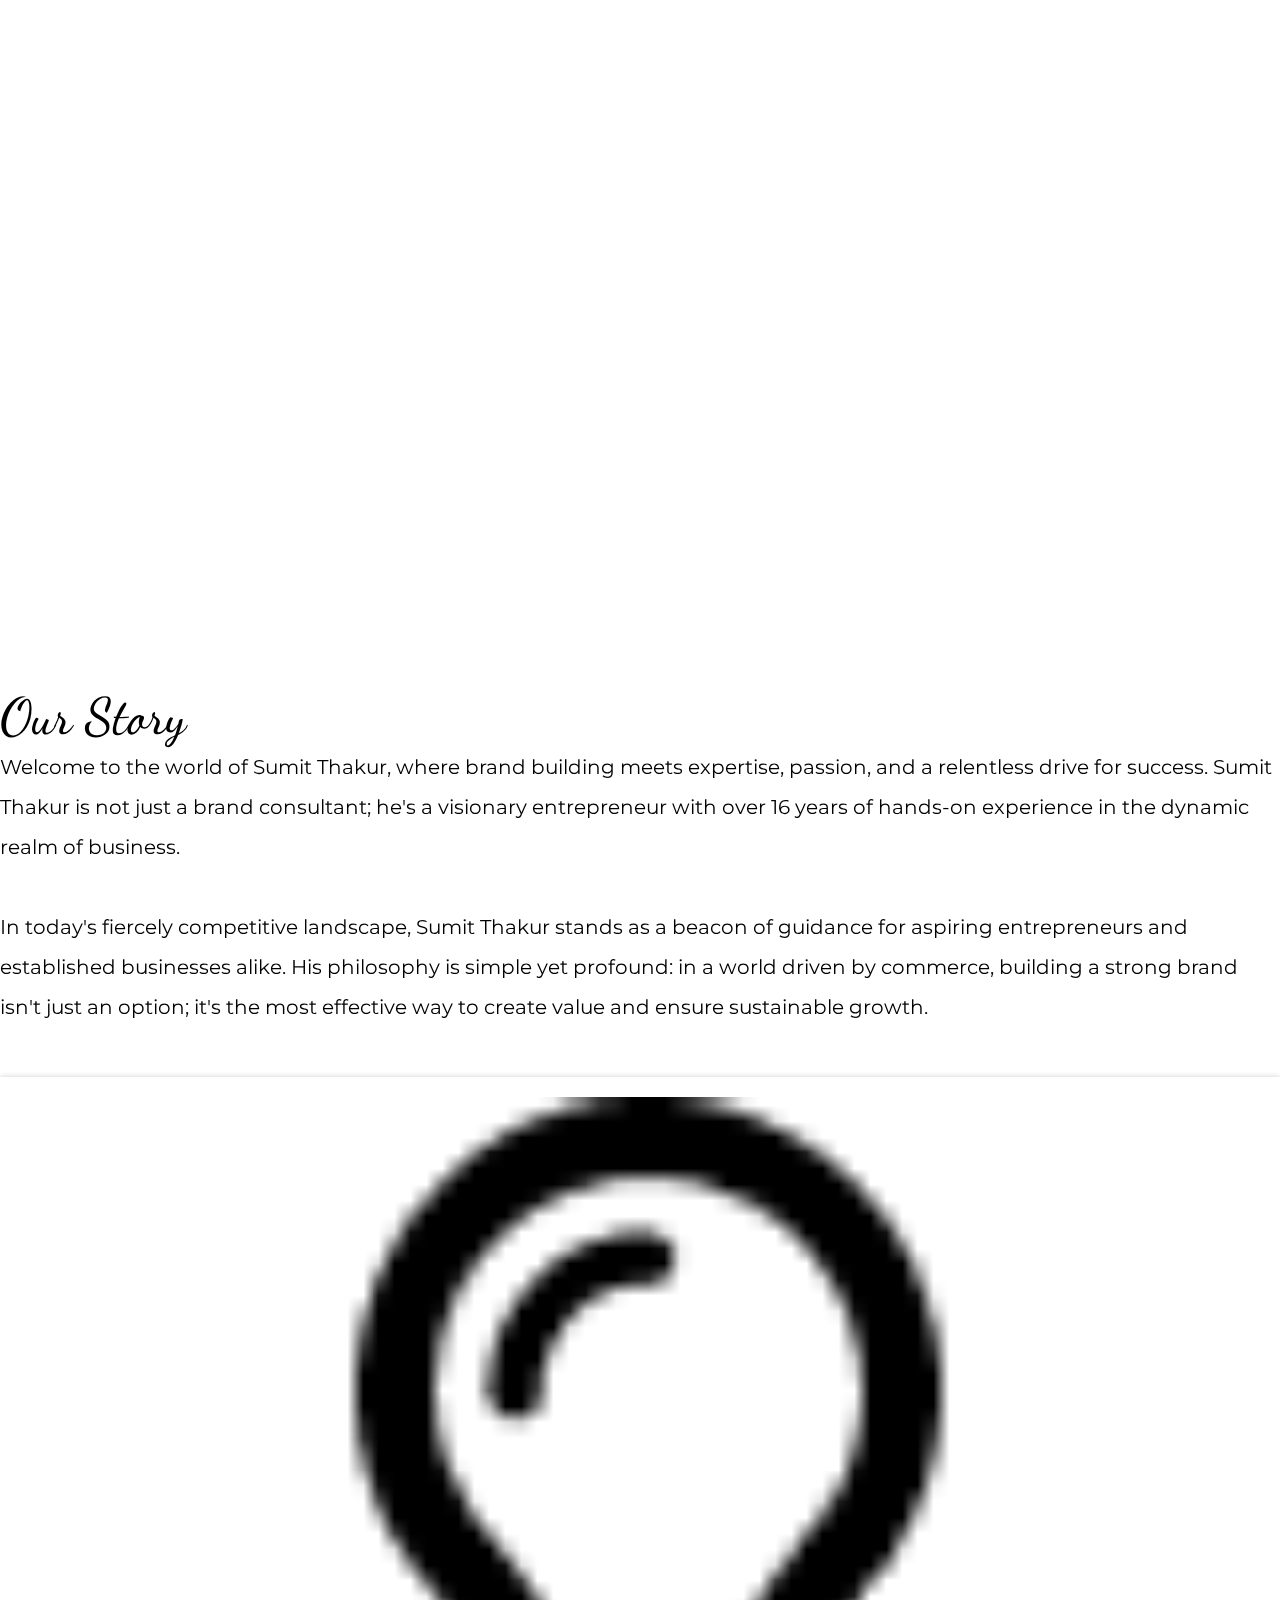
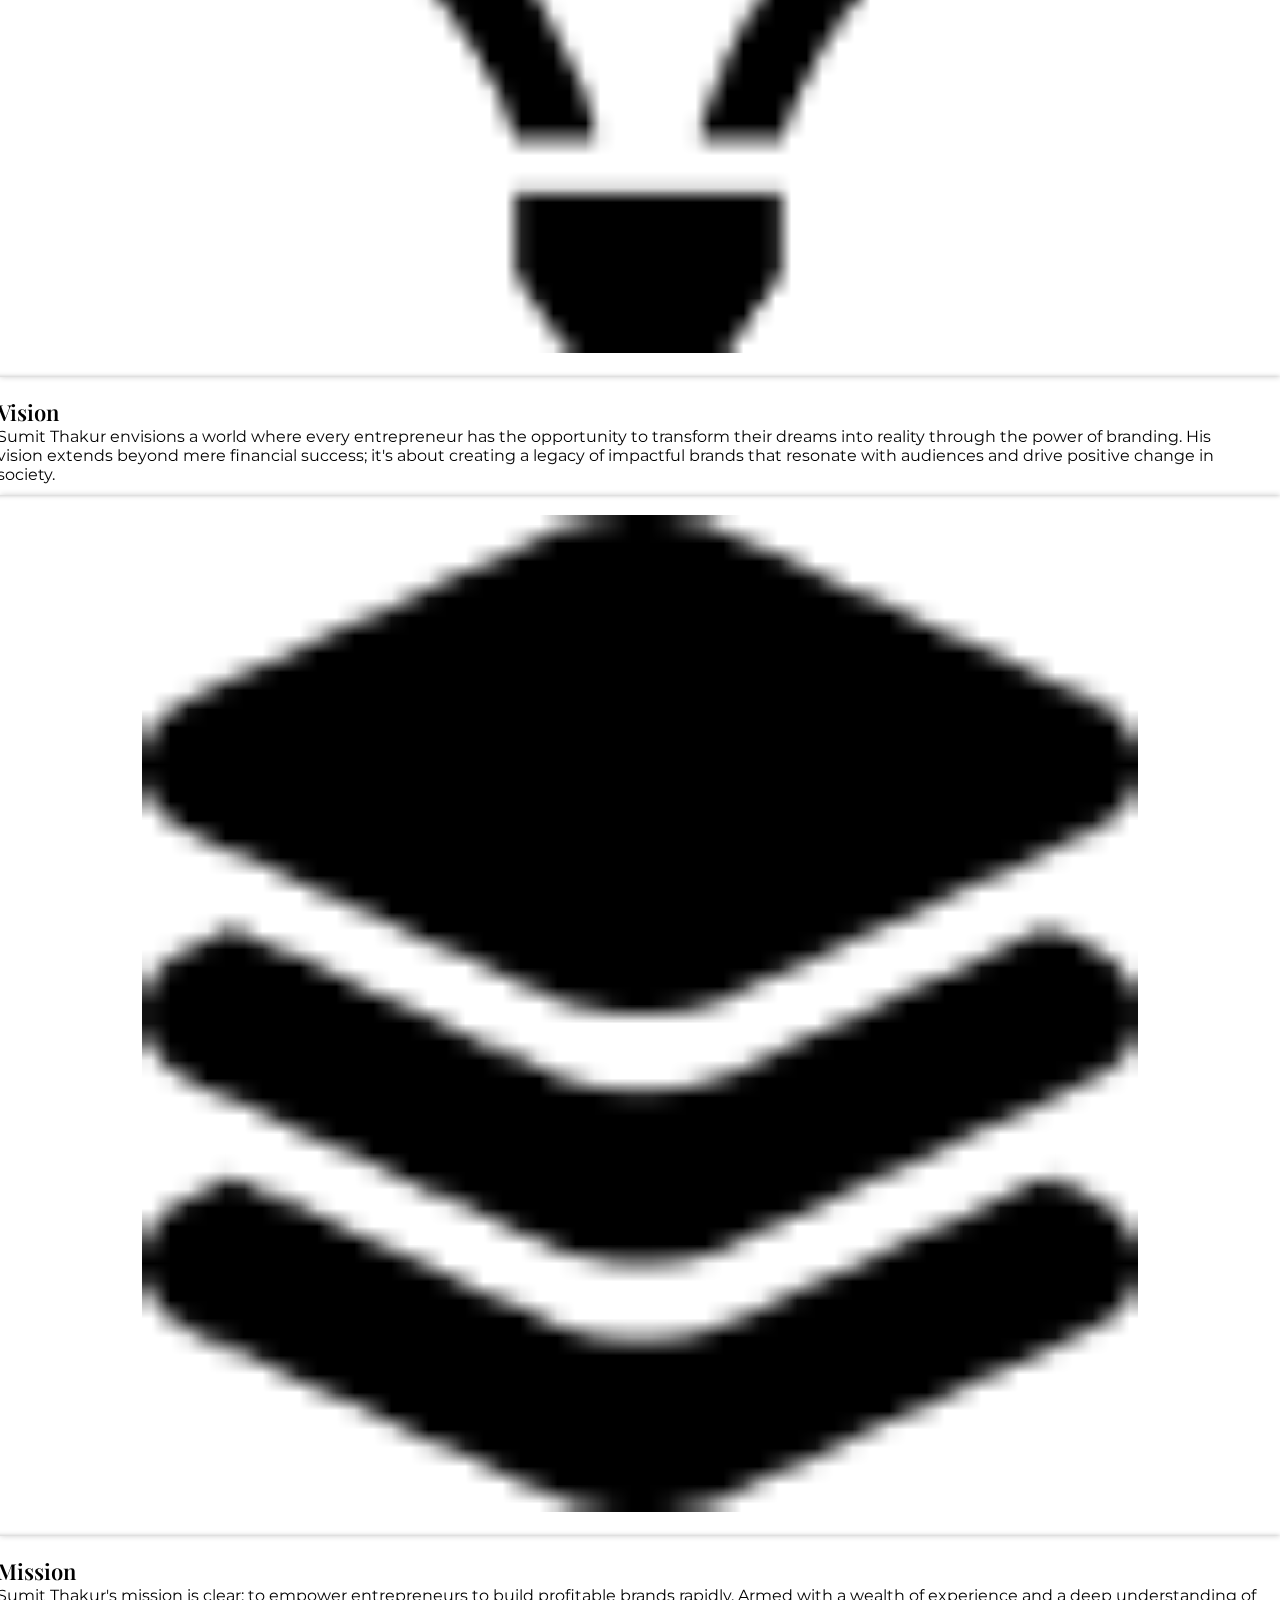
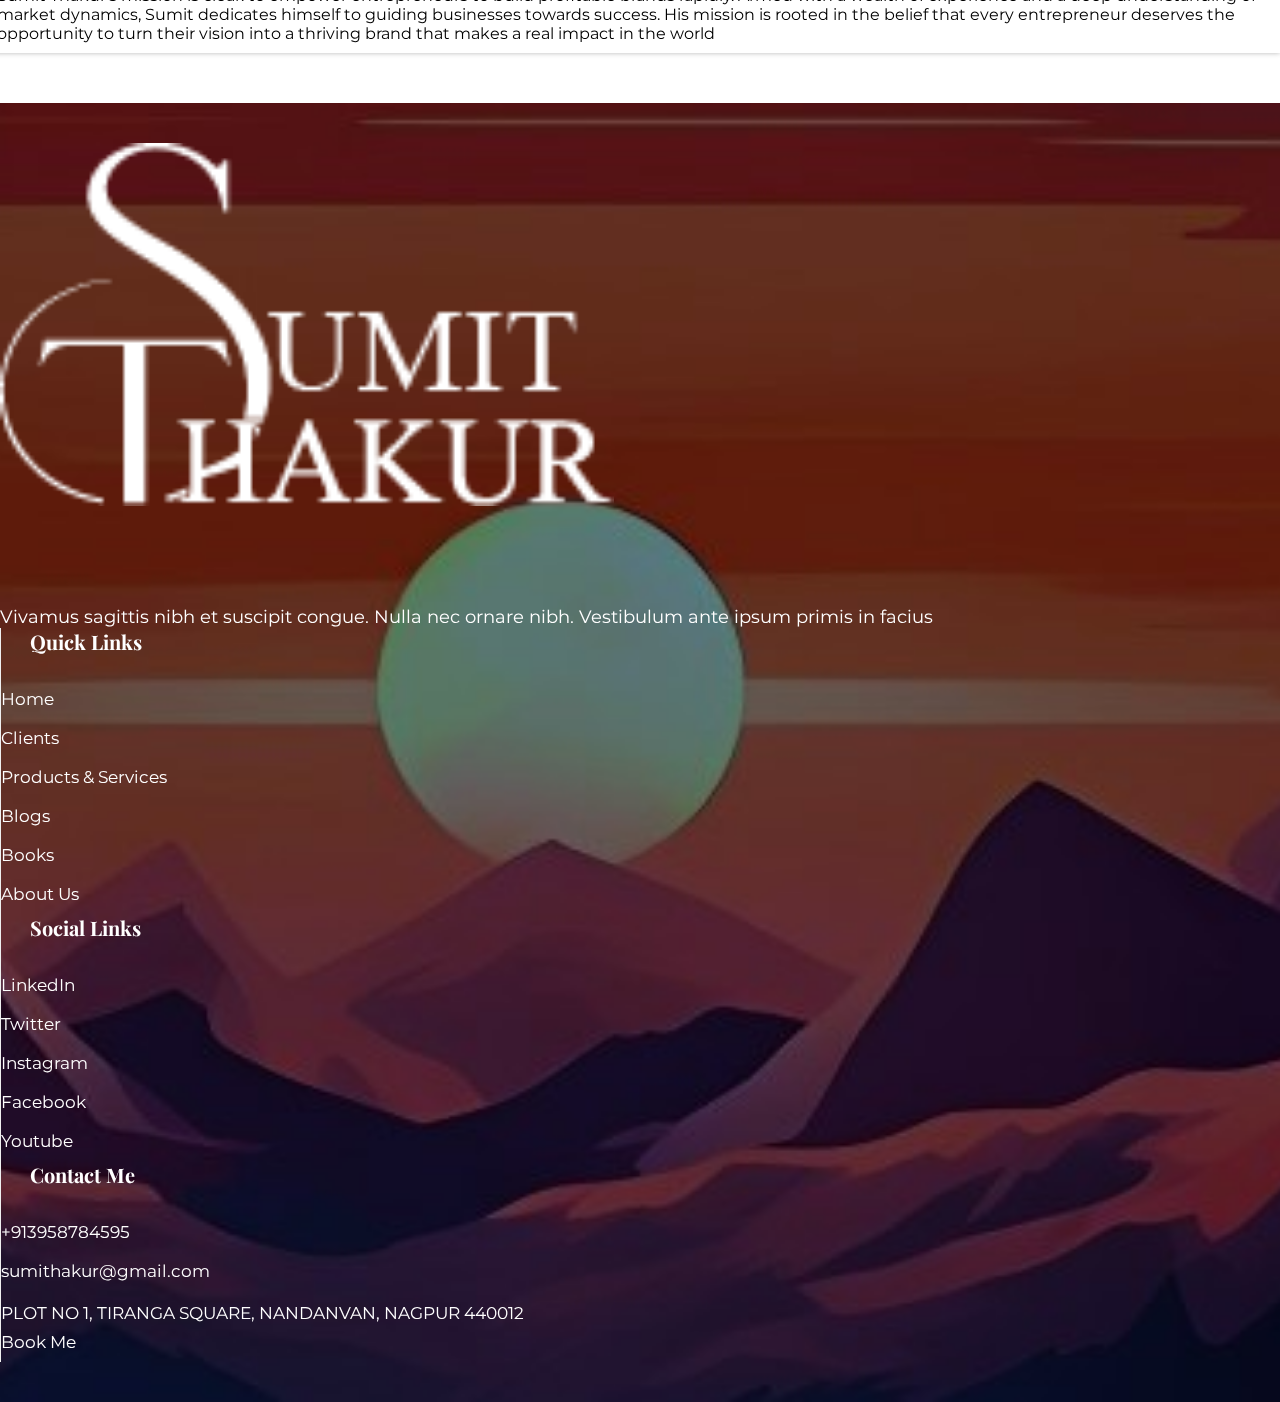
<file: portfolio-project/aboutus.html>
<!DOCTYPE html>
<html lang="en">
  <head>
    <meta charset="utf-8" />
    <meta name="viewport" content="width=device-width, initial-scale=1" />
    <title>About Us</title>
    <link rel="stylesheet" href="aboutus.css" />
    <link
      href="https://cdn.jsdelivr.net/npm/bootstrap@5.3.2/dist/css/bootstrap.min.css"
      rel="stylesheet"
      integrity="sha384-T3c6CoIi6uLrA9TneNEoa7RxnatzjcDSCmG1MXxSR1GAsXEV/Dwwykc2MPK8M2HN"
      crossorigin="anonymous"
    />
    <link href="https://unpkg.com/aos@2.3.1/dist/aos.css" rel="stylesheet" />
  </head>

  <body>
    <div class="preloader" id="preloader">
      <img src="images/preloader.gif" alt="preloader" width="25%" />
    </div>
    <nav
      class="navbar navbar-expand-lg navs-position"
      data-aos="fade-down"
      data-aos-duration="2500"
      style="
        background: rgba(255, 255, 255, 0.19);
        box-shadow: 0 4px 30px rgba(0, 0, 0, 0.1);
        backdrop-filter: blur(8.3px);
        z-index: 99;
      "
    >
      <div class="container-fluid">
        <a class="navbar-brand text-white" href="index.html"
          ><img
            src="images/sumit-thakur-logo.png"
            alt="sumit-thakur-logo "
            width="70%"
        /></a>
        <button
          class="navbar-toggler"
          type="button"
          data-bs-toggle="collapse"
          data-bs-target="#navbarSupportedContent"
          aria-controls="navbarSupportedContent"
          aria-expanded="false"
          aria-label="Toggle navigation"
        >
          <span class="navbar-toggler-icon"></span>
        </button>
        <div class="collapse navbar-collapse" id="navbarSupportedContent">
          <ul
            class="navbar-nav me-auto ms-auto mb-2 mb-lg-0"
            style="column-gap: 3rem"
          >
            <li class="nav-item">
              <a class="nav-link active" aria-current="page" href="index.html"
                >Home</a
              >
            </li>
            <li class="nav-item">
              <a class="nav-link" href="aboutus.html">About Us</a>
            </li>
            <li class="nav-item">
              <a class="nav-link" href="clients.html">Clients</a>
            </li>
            <li class="nav-item">
              <a class="nav-link" href="blog.html">Blog</a>
            </li>
            <li class="nav-item">
              <a class="nav-link" href="contactus.html">Contact Us</a>
            </li>
          </ul>
          <a href="consultation-form.html" class="btn-book"
            >your first call to me : <span>free</span>
          </a>
        </div>
      </div>
    </nav>
    <div id="section-one">
      <div class="about-banner-clouds">
        <img
          src="images/about-banner.png"
          alt=""
          class=""
          data-aos="fade-up"
          data-aos-duration="3200"
        />
        <img
          src="images/about-sun.png"
          alt=""
          class="about-banner-sun"
          data-aos="fade-up"
          data-aos-duration="1100"
        />
        <img
          src="images/about-mountain.png"
          alt=""
          class="about-banner-mountain"
          data-aos="fade-up"
          data-aos-duration="3500"
        />
      </div>

      <div class="container">
        <div class="row">
          <div class="col-lg-12 col-md-12 col-12">
            <h1 class="banner-heading">About Us</h1>
            <nav style="--bs-breadcrumb-divider: '>'" aria-label="breadcrumb">
              <ol class="breadcrumb">
                <li class="breadcrumb-item"><a href="index.html">Home</a></li>
                <li class="breadcrumb-item text-white" aria-current="page">
                  About Us
                </li>
              </ol>
            </nav>
          </div>
        </div>
      </div>
    </div>
    <div id="section-two">
      <div class="container">
        <div class="row">
          <div class="col-lg-6 col-md-12 col-12">
            <div class="about-img position-relative">
              <img
                src="images/about-image.png"
                alt="about"
                class="about-section-img img-fluid"
                data-aos="fade-up"
                loading="lazy"
                width="94%"
                data-aos-duration="3500"
              />
              <img
                src="images/about-person.png"
                alt="about-person"
                class="about-person"
                data-aos="fade-up"
                loading="lazy"
                data-aos-duration="3000"
              />
            </div>
          </div>
          <div class="col-lg-6 col-md-12 col-12">
            <h2 class="about-heading">Our Story</h2>
            <p class="about-para">
              Welcome to the world of Sumit Thakur, where brand building meets
              expertise, passion, and a relentless drive for success. Sumit
              Thakur is not just a brand consultant; he's a visionary
              entrepreneur with over 16 years of hands-on experience in the
              dynamic realm of business. <br />
              <br />
              In today's fiercely competitive landscape, Sumit Thakur stands as
              a beacon of guidance for aspiring entrepreneurs and established
              businesses alike. His philosophy is simple yet profound: in a
              world driven by commerce, building a strong brand isn't just an
              option; it's the most effective way to create value and ensure
              sustainable growth.
            </p>
          </div>
        </div>
      </div>
    </div>
    <div id="section-three">
      <div class="container">
        <div class="row">
          <div class="col-lg-2 col-md-2 col-12">
            <div class="vision">
              <img src="images/vision.png" alt="vision" class="vision-img" />
            </div>
          </div>
          <div class="col-lg-10 col-md-10 col-12">
            <div class="vision-info">
              <h2>Vision</h2>
              <p style="margin-bottom: -0.6rem">
                Sumit Thakur envisions a world where every entrepreneur has the
                opportunity to transform their dreams into reality through the
                power of branding. His vision extends beyond mere financial
                success; it's about creating a legacy of impactful brands that
                resonate with audiences and drive positive change in society.
              </p>
            </div>
          </div>
        </div>
        <div class="row mt-3">
          <div class="col-lg-2 col-md-2 col-12">
            <div class="vision">
              <img src="images/mission.png" alt="mission" class="mission-img" />
            </div>
          </div>
          <div class="col-lg-10 col-md-10 col-12">
            <div class="vision-info">
              <h2>Mission</h2>
              <p style="margin-bottom: -0.6rem">
                Sumit Thakur's mission is clear: to empower entrepreneurs to
                build profitable brands rapidly. Armed with a wealth of
                experience and a deep understanding of market dynamics, Sumit
                dedicates himself to guiding businesses towards success. His
                mission is rooted in the belief that every entrepreneur deserves
                the opportunity to turn their vision into a thriving brand that
                makes a real impact in the world
              </p>
            </div>
          </div>
        </div>
      </div>
    </div>
    <div id="footer">
      <div class="container">
        <div class="row">
          <div class="col-lg-4 col-md-4 col-12">
            <div class="left-side">
              <a href=""
                ><img
                  src="images/sumit-thakur-logo.png"
                  alt="sumit-thakur-logo"
                  width="48%"
              /></a>
              <p>
                Vivamus sagittis nibh et suscipit congue. Nulla nec ornare nibh.
                Vestibulum ante ipsum primis in facius
              </p>
            </div>
          </div>
          <div
            class="col-lg-8 col-md-8 col-12"
            style="border-left: 1px solid #efefef"
          >
            <div class="row">
              <div class="col-lg-4 col-md-6 col-12">
                <div class="right-side">
                  <h2>Quick Links</h2>
                  <ul class="quick-links">
                    <li><a href="index.html">Home</a></li>
                    <li><a href="clients.html">Clients</a></li>
                    <li>
                      <a href="products-and-services.html"
                        >Products & Services</a
                      >
                    </li>
                    <li><a href="blog.html">Blogs</a></li>
                    <li><a href="book.html">Books</a></li>
                    <li><a href="aboutus.html">About Us</a></li>
                  </ul>
                </div>
              </div>
              <div class="col-lg-4 col-md-6 col-12">
                <div class="right-side">
                  <h2>Social Links</h2>
                  <ul class="quick-links">
                    <li><a href="https://in.linkedin.com/">LinkedIn</a></li>
                    <li><a href="https://twitter.com/?lang=en">Twitter</a></li>
                    <li>
                      <a href="https://www.instagram.com/accounts/login/"
                        >Instagram</a
                      >
                    </li>
                    <li>
                      <a href="https://www.facebook.com/login/">Facebook</a>
                    </li>
                    <li><a href="https://www.youtube.com/">Youtube</a></li>
                  </ul>
                </div>
              </div>
              <div class="col-lg-4 col-md-6 col-12 contact-me">
                <div class="right-side">
                  <h2>Contact Me</h2>
                  <ul class="quick-links">
                    <li><a href="#">+913958784595</a></li>
                    <li><a href="#" class="mail">sumithakur@gmail.com</a></li>
                    <li>
                      <p>plot no 1, tiranga square, Nandanvan, Nagpur 440012</p>
                    </li>
                    <li><a href="speaking-given.html">Book Me</a></li>
                  </ul>
                </div>
              </div>
            </div>
          </div>
        </div>
      </div>
    </div>
    <script
      src="https://cdn.jsdelivr.net/npm/bootstrap@5.3.2/dist/js/bootstrap.bundle.min.js"
      integrity="sha384-C6RzsynM9kWDrMNeT87bh95OGNyZPhcTNXj1NW7RuBCsyN/o0jlpcV8Qyq46cDfL"
      crossorigin="anonymous"
    ></script>
    <script src="https://unpkg.com/aos@2.3.1/dist/aos.js"></script>
    <script>
      setTimeout(() => {
        AOS.init();
      }, 2000);
    </script>
    <script src="aboutus.js"></script>
  </body>
</html>
</file>
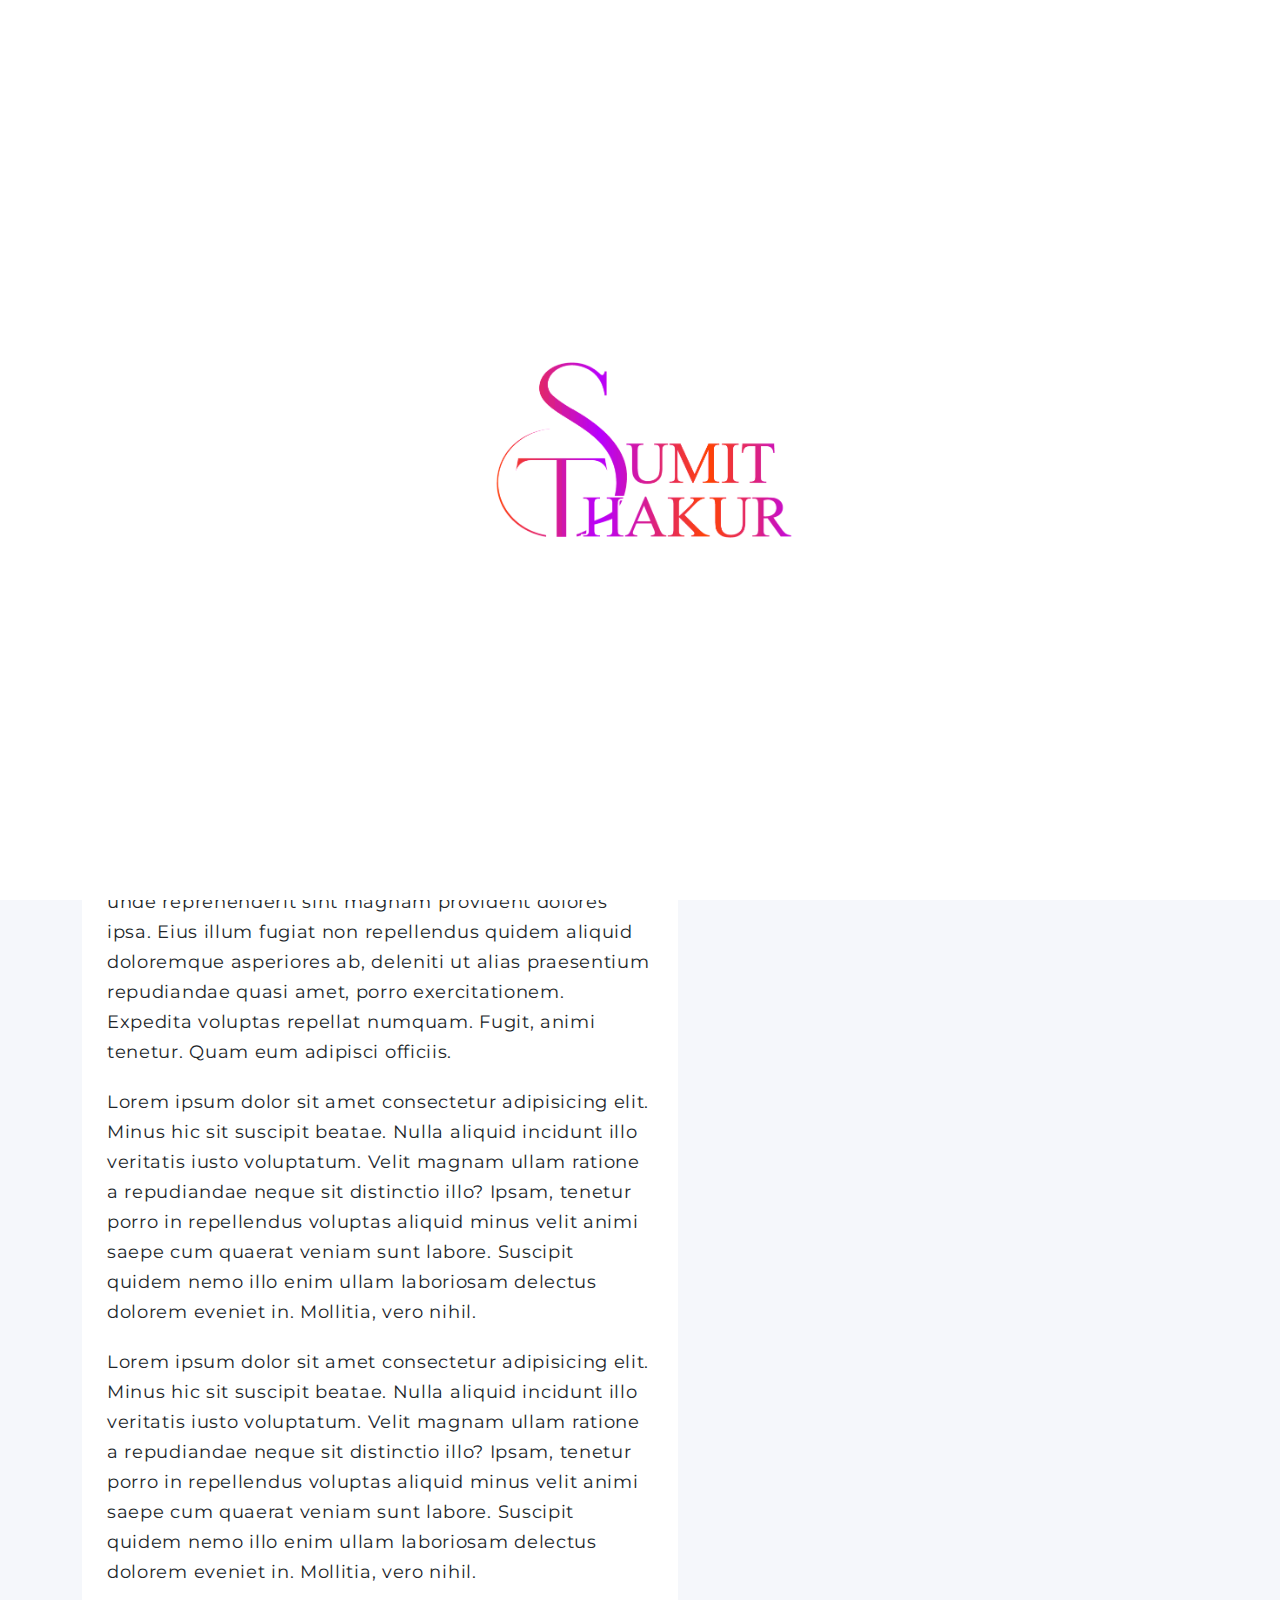
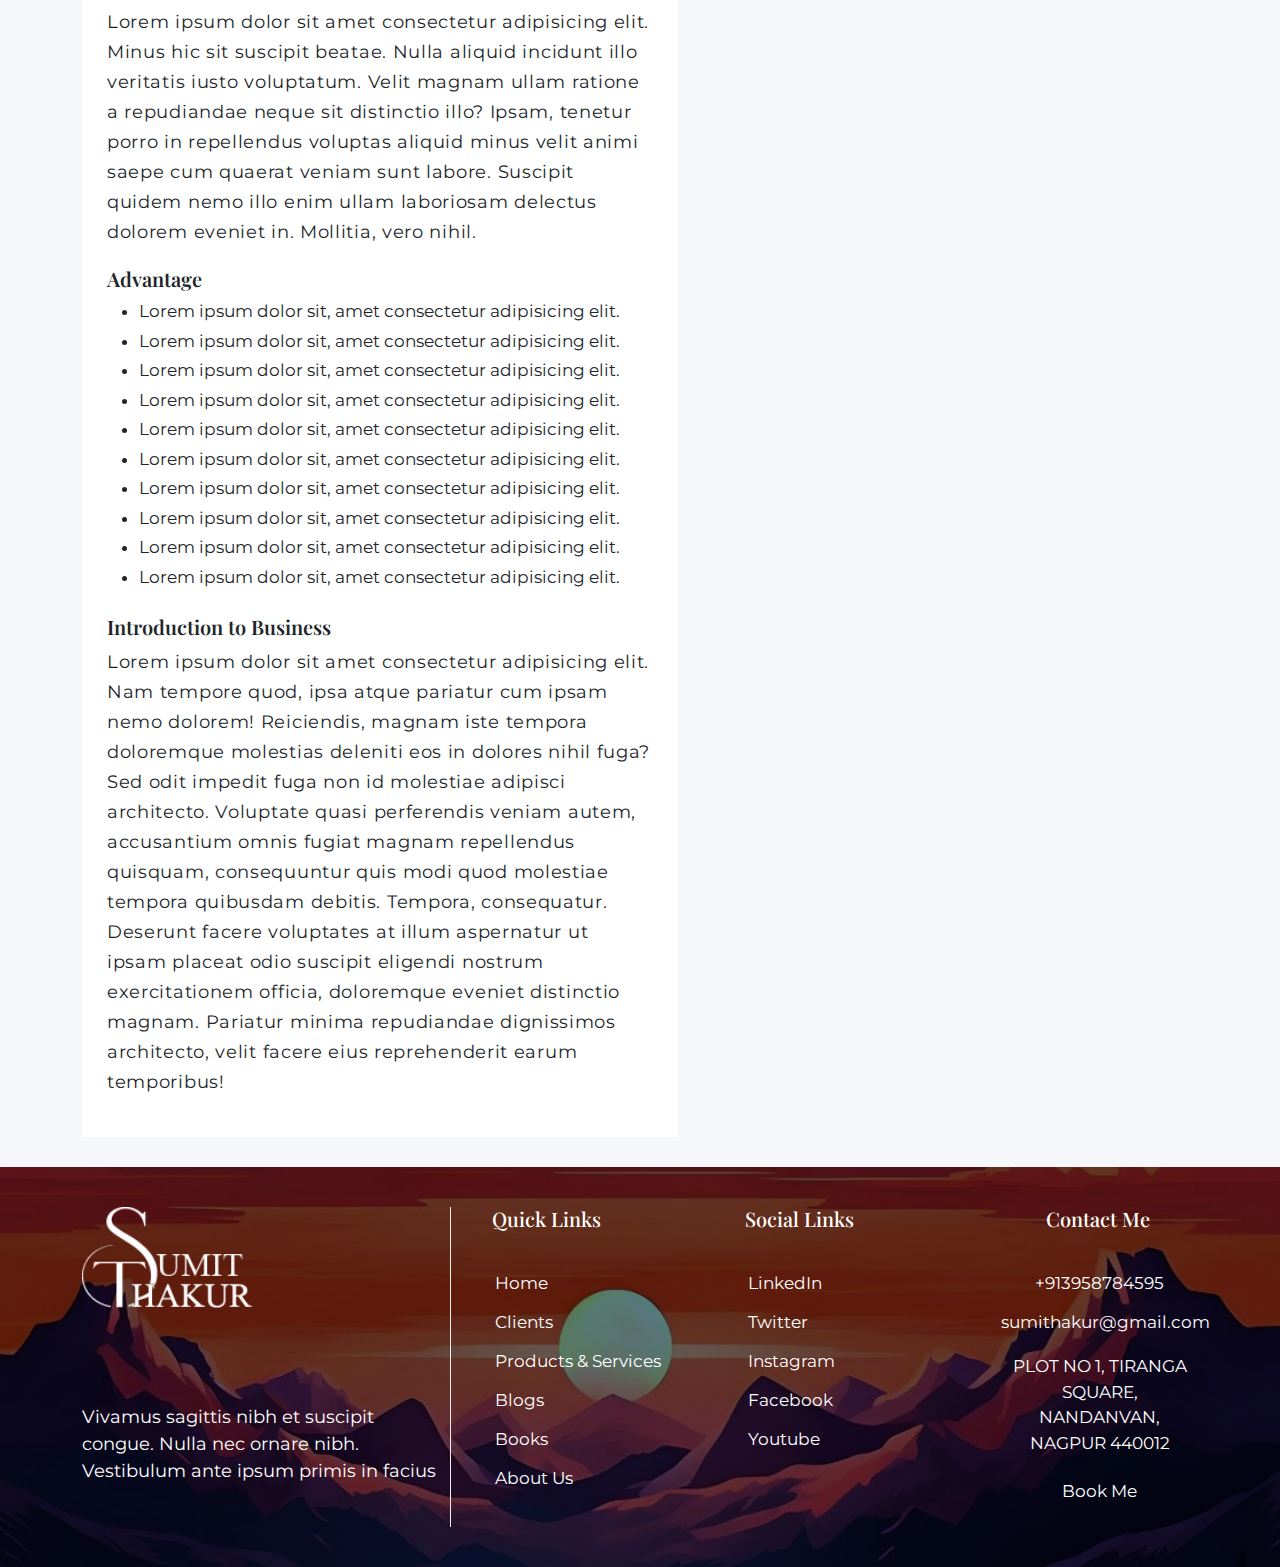
<file: portfolio-project/blog-landing.html>
<!DOCTYPE html>
<html lang="en">
  <head>
    <meta charset="utf-8" />
    <meta name="viewport" content="width=device-width, initial-scale=1" />
    <title>landing Page</title>
    <link rel="stylesheet" href="blog-landing.css" />
    <link
      href="https://cdn.jsdelivr.net/npm/bootstrap@5.3.3/dist/css/bootstrap.min.css"
      rel="stylesheet"
      integrity="sha384-QWTKZyjpPEjISv5WaRU9OFeRpok6YctnYmDr5pNlyT2bRjXh0JMhjY6hW+ALEwIH"
      crossorigin="anonymous"
    />
  </head>

  <body>
    <div class="preloader" id="preloader">
      <img src="images/preloader.gif" alt="preloader" width="25%" />
    </div>
    <nav class="navbar navbar-expand-lg" style="background-color: white">
      <div class="container-fluid">
        <a class="navbar-brand text-white" href="index.html"
          ><img src="images/navbar-logo.png" alt="navbar-logo" width="55%"
        /></a>
        <button
          class="navbar-toggler"
          type="button"
          data-bs-toggle="collapse"
          data-bs-target="#navbarSupportedContent"
          aria-controls="navbarSupportedContent"
          aria-expanded="false"
          aria-label="Toggle navigation"
        >
          <span class="navbar-toggler-icon"></span>
        </button>
        <div class="collapse navbar-collapse" id="navbarSupportedContent">
          <ul
            class="navbar-nav me-auto ms-auto mb-2 mb-lg-0 navs-links"
            style="column-gap: 4rem"
          >
            <li class="nav-item">
              <a class="nav-link active" aria-current="page" href="index.html"
                >Home</a
              >
            </li>
            <li class="nav-item">
              <a class="nav-link" href="aboutus.html">About Us</a>
            </li>
            <li class="nav-item">
              <a class="nav-link" href="clients.html">Clients</a>
            </li>
            <li class="nav-item">
              <a class="nav-link" href="blog.html">Blog</a>
            </li>
            <li class="nav-item">
              <a class="nav-link" href="contactus.html">Contact Us</a>
            </li>
          </ul>
          <a href="consultation-form.html" class="btn-book"
            >your first call to me : <span>free</span>
          </a>
        </div>
      </div>
    </nav>
    <div id="section-one">
      <div class="container">
        <div class="row">
          <div class="col-lg-8 col-md-8 col-12">
            <h2 class="blog-heading">Introduction to Business</h2>
            <img src="images/blog.png" alt="blog" class="blog-img" />
            <div class="row mt-4 blog-info">
              <div class="col-lg-4 col-md-4 col-12">
                <h3>Author</h3>
                <p>
                  <svg
                    xmlns="http://www.w3.org/2000/svg"
                    viewBox="0 0 512 512"
                    class="svg-1"
                  >
                    <path
                      d="M406.5 399.6C387.4 352.9 341.5 320 288 320H224c-53.5 0-99.4 32.9-118.5 79.6C69.9 362.2 48 311.7 48 256C48 141.1 141.1 48 256 48s208 93.1 208 208c0 55.7-21.9 106.2-57.5 143.6zm-40.1 32.7C334.4 452.4 296.6 464 256 464s-78.4-11.6-110.5-31.7c7.3-36.7 39.7-64.3 78.5-64.3h64c38.8 0 71.2 27.6 78.5 64.3zM256 512A256 256 0 1 0 256 0a256 256 0 1 0 0 512zm0-272a40 40 0 1 1 0-80 40 40 0 1 1 0 80zm-88-40a88 88 0 1 0 176 0 88 88 0 1 0 -176 0z"
                    />
                  </svg>
                  Admin
                </p>
              </div>
              <div class="col-lg-4 col-md-4 col-12">
                <h3>Date</h3>
                <p>May 3, 2024</p>
              </div>
              <div class="col-lg-4 col-md-4 col-12">
                <h3>Categories</h3>
                <p>Business</p>
              </div>
            </div>
            <div class="blog-box">
              <h5>Article</h5>
              <div class="social-media">
                <div class="facebook">
                  <svg
                    xmlns="http://www.w3.org/2000/svg"
                    viewBox="0 0 512 512"
                    class="social-svg"
                  >
                    <path
                      d="M512 256C512 114.6 397.4 0 256 0S0 114.6 0 256C0 376 82.7 476.8 194.2 504.5V334.2H141.4V256h52.8V222.3c0-87.1 39.4-127.5 125-127.5c16.2 0 44.2 3.2 55.7 6.4V172c-6-.6-16.5-1-29.6-1c-42 0-58.2 15.9-58.2 57.2V256h83.6l-14.4 78.2H287V510.1C413.8 494.8 512 386.9 512 256h0z"
                    />
                  </svg>
                </div>
                <div class="twitter">
                  <svg
                    xmlns="http://www.w3.org/2000/svg"
                    viewBox="0 0 512 512"
                    class="social-svg"
                  >
                    <path
                      d="M459.4 151.7c.3 4.5 .3 9.1 .3 13.6 0 138.7-105.6 298.6-298.6 298.6-59.5 0-114.7-17.2-161.1-47.1 8.4 1 16.6 1.3 25.3 1.3 49.1 0 94.2-16.6 130.3-44.8-46.1-1-84.8-31.2-98.1-72.8 6.5 1 13 1.6 19.8 1.6 9.4 0 18.8-1.3 27.6-3.6-48.1-9.7-84.1-52-84.1-103v-1.3c14 7.8 30.2 12.7 47.4 13.3-28.3-18.8-46.8-51-46.8-87.4 0-19.5 5.2-37.4 14.3-53 51.7 63.7 129.3 105.3 216.4 109.8-1.6-7.8-2.6-15.9-2.6-24 0-57.8 46.8-104.9 104.9-104.9 30.2 0 57.5 12.7 76.7 33.1 23.7-4.5 46.5-13.3 66.6-25.3-7.8 24.4-24.4 44.8-46.1 57.8 21.1-2.3 41.6-8.1 60.4-16.2-14.3 20.8-32.2 39.3-52.6 54.3z"
                    />
                  </svg>
                </div>
                <div class="youtube">
                  <svg
                    xmlns="http://www.w3.org/2000/svg"
                    viewBox="0 0 576 512"
                    class="social-svg"
                  >
                    <path
                      d="M549.7 124.1c-6.3-23.7-24.8-42.3-48.3-48.6C458.8 64 288 64 288 64S117.2 64 74.6 75.5c-23.5 6.3-42 24.9-48.3 48.6-11.4 42.9-11.4 132.3-11.4 132.3s0 89.4 11.4 132.3c6.3 23.7 24.8 41.5 48.3 47.8C117.2 448 288 448 288 448s170.8 0 213.4-11.5c23.5-6.3 42-24.2 48.3-47.8 11.4-42.9 11.4-132.3 11.4-132.3s0-89.4-11.4-132.3zm-317.5 213.5V175.2l142.7 81.2-142.7 81.2z"
                    />
                  </svg>
                </div>
                <div class="linkedIn">
                  <svg
                    xmlns="http://www.w3.org/2000/svg"
                    viewBox="0 0 448 512"
                    class="social-svg"
                  >
                    <path
                      d="M100.3 448H7.4V148.9h92.9zM53.8 108.1C24.1 108.1 0 83.5 0 53.8a53.8 53.8 0 0 1 107.6 0c0 29.7-24.1 54.3-53.8 54.3zM447.9 448h-92.7V302.4c0-34.7-.7-79.2-48.3-79.2-48.3 0-55.7 37.7-55.7 76.7V448h-92.8V148.9h89.1v40.8h1.3c12.4-23.5 42.7-48.3 87.9-48.3 94 0 111.3 61.9 111.3 142.3V448z"
                    />
                  </svg>
                </div>
                <div class="more">
                  <svg
                    xmlns="http://www.w3.org/2000/svg"
                    viewBox="0 0 448 512"
                    class="linkedin-svg"
                  >
                    <path
                      d="M256 80c0-17.7-14.3-32-32-32s-32 14.3-32 32V224H48c-17.7 0-32 14.3-32 32s14.3 32 32 32H192V432c0 17.7 14.3 32 32 32s32-14.3 32-32V288H400c17.7 0 32-14.3 32-32s-14.3-32-32-32H256V80z"
                    />
                  </svg>
                </div>
              </div>
              <div class="line"></div>
              <p>
                Lorem ipsum dolor sit amet consectetur adipisicing elit. Labore
                fuga nam culpa maxime. Quisquam architecto porro dicta
                molestiae. Nulla quia consectetur error ab unde reprehenderit
                sint magnam provident dolores ipsa. Eius illum fugiat non
                repellendus quidem aliquid doloremque asperiores ab, deleniti ut
                alias praesentium repudiandae quasi amet, porro exercitationem.
                Expedita voluptas repellat numquam. Fugit, animi tenetur. Quam
                eum adipisci officiis.
              </p>
              <p>
                Lorem ipsum dolor sit amet consectetur adipisicing elit. Minus
                hic sit suscipit beatae. Nulla aliquid incidunt illo veritatis
                iusto voluptatum. Velit magnam ullam ratione a repudiandae neque
                sit distinctio illo? Ipsam, tenetur porro in repellendus
                voluptas aliquid minus velit animi saepe cum quaerat veniam sunt
                labore. Suscipit quidem nemo illo enim ullam laboriosam delectus
                dolorem eveniet in. Mollitia, vero nihil.
              </p>
              <p>
                Lorem ipsum dolor sit amet consectetur adipisicing elit. Minus
                hic sit suscipit beatae. Nulla aliquid incidunt illo veritatis
                iusto voluptatum. Velit magnam ullam ratione a repudiandae neque
                sit distinctio illo? Ipsam, tenetur porro in repellendus
                voluptas aliquid minus velit animi saepe cum quaerat veniam sunt
                labore. Suscipit quidem nemo illo enim ullam laboriosam delectus
                dolorem eveniet in. Mollitia, vero nihil.
              </p>
              <p>
                Lorem ipsum dolor sit amet consectetur adipisicing elit. Minus
                hic sit suscipit beatae. Nulla aliquid incidunt illo veritatis
                iusto voluptatum. Velit magnam ullam ratione a repudiandae neque
                sit distinctio illo? Ipsam, tenetur porro in repellendus
                voluptas aliquid minus velit animi saepe cum quaerat veniam sunt
                labore. Suscipit quidem nemo illo enim ullam laboriosam delectus
                dolorem eveniet in. Mollitia, vero nihil.
              </p>
              <h6>Advantage</h6>
              <ul class="advantage-list">
                <li>
                  Lorem ipsum dolor sit, amet consectetur adipisicing elit.
                </li>
                <li>
                  Lorem ipsum dolor sit, amet consectetur adipisicing elit.
                </li>
                <li>
                  Lorem ipsum dolor sit, amet consectetur adipisicing elit.
                </li>
                <li>
                  Lorem ipsum dolor sit, amet consectetur adipisicing elit.
                </li>
                <li>
                  Lorem ipsum dolor sit, amet consectetur adipisicing elit.
                </li>
                <li>
                  Lorem ipsum dolor sit, amet consectetur adipisicing elit.
                </li>
                <li>
                  Lorem ipsum dolor sit, amet consectetur adipisicing elit.
                </li>
                <li>
                  Lorem ipsum dolor sit, amet consectetur adipisicing elit.
                </li>
                <li>
                  Lorem ipsum dolor sit, amet consectetur adipisicing elit.
                </li>
                <li>
                  Lorem ipsum dolor sit, amet consectetur adipisicing elit.
                </li>
              </ul>
              <h2>Introduction to Business</h2>
              <p>
                Lorem ipsum dolor sit amet consectetur adipisicing elit. Nam
                tempore quod, ipsa atque pariatur cum ipsam nemo dolorem!
                Reiciendis, magnam iste tempora doloremque molestias deleniti
                eos in dolores nihil fuga? Sed odit impedit fuga non id
                molestiae adipisci architecto. Voluptate quasi perferendis
                veniam autem, accusantium omnis fugiat magnam repellendus
                quisquam, consequuntur quis modi quod molestiae tempora
                quibusdam debitis. Tempora, consequatur. Deserunt facere
                voluptates at illum aspernatur ut ipsam placeat odio suscipit
                eligendi nostrum exercitationem officia, doloremque eveniet
                distinctio magnam. Pariatur minima repudiandae dignissimos
                architecto, velit facere eius reprehenderit earum temporibus!
              </p>
            </div>
          </div>
          <div class="col-lg-4 col-md-4 col-12">
            <div class="blog-info-right-side">
              <h2><strong>Recent Blog</strong></h2>
              <div class="line"></div>
              <div class="row">
                <div class="col-lg-4 col-md-4 col-12">
                  <img src="images/landing-page.png" alt="landing-page" />
                </div>
                <div class="col-lg-8 col-md-8 col-12 search">
                  <a href="#">
                    <h3>how to find business</h3>
                  </a>
                  <p>Feburary 21,2024</p>
                </div>
              </div>
            </div>
            <div class="blog-info-right-side">
              <h2><strong>Recent Blog</strong></h2>
              <div class="line"></div>
              <div class="row">
                <div class="col-lg-4 col-md-4 col-12">
                  <img src="images/landing-page.png" alt="landing-page" />
                </div>
                <div class="col-lg-8 col-md-8 col-12 search">
                  <a href="#">
                    <h3>how to find business</h3>
                  </a>
                  <p>Feburary 21,2024</p>
                </div>
              </div>
            </div>
          </div>
        </div>
      </div>
    </div>
    <div id="footer">
      <div class="container">
        <div class="row">
          <div class="col-lg-4 col-md-4 col-12">
            <div class="left-side">
              <a href=""
                ><img
                  src="images/sumit-thakur-logo.png"
                  alt="sumit-thakur-logo"
                  width="48%"
              /></a>
              <p>
                Vivamus sagittis nibh et suscipit congue. Nulla nec ornare nibh.
                Vestibulum ante ipsum primis in facius
              </p>
            </div>
          </div>
          <div
            class="col-lg-8 col-md-8 col-12"
            style="border-left: 1px solid #efefef"
          >
            <div class="row">
              <div class="col-lg-4 col-md-6 col-12">
                <div class="right-side">
                  <h2>Quick Links</h2>
                  <ul class="quick-links">
                    <li><a href="index.html">Home</a></li>
                    <li><a href="clients.html">Clients</a></li>
                    <li>
                      <a href="products-and-services.html"
                        >Products & Services</a
                      >
                    </li>
                    <li><a href="blog.html">Blogs</a></li>
                    <li><a href="book.html">Books</a></li>
                    <li><a href="aboutus.html">About Us</a></li>
                  </ul>
                </div>
              </div>
              <div class="col-lg-4 col-md-6 col-12">
                <div class="right-side">
                  <h2>Social Links</h2>
                  <ul class="quick-links">
                    <li><a href="https://in.linkedin.com/">LinkedIn</a></li>
                    <li><a href="https://twitter.com/?lang=en">Twitter</a></li>
                    <li>
                      <a href="https://www.instagram.com/accounts/login/"
                        >Instagram</a
                      >
                    </li>
                    <li>
                      <a href="https://www.facebook.com/login/">Facebook</a>
                    </li>
                    <li><a href="https://www.youtube.com/">Youtube</a></li>
                  </ul>
                </div>
              </div>
              <div class="col-lg-4 col-md-6 col-12 contact-me text-center">
                <div class="right-side">
                  <h2>Contact Me</h2>
                  <ul class="quick-links">
                    <li><a href="#">+913958784595</a></li>
                    <li><a href="#" class="mail">sumithakur@gmail.com</a></li>
                    <li>
                      <p>plot no 1, tiranga square, Nandanvan, Nagpur 440012</p>
                    </li>
                    <li><a href="speaking-given.html">Book Me</a></li>
                  </ul>
                </div>
              </div>
            </div>
          </div>
        </div>
      </div>
    </div>
    <script
      src="https://cdn.jsdelivr.net/npm/bootstrap@5.3.3/dist/js/bootstrap.bundle.min.js"
      integrity="sha384-YvpcrYf0tY3lHB60NNkmXc5s9fDVZLESaAA55NDzOxhy9GkcIdslK1eN7N6jIeHz"
      crossorigin="anonymous"
    ></script>
    <script src="blog-landing.js"></script>
  </body>
</html>
</file>
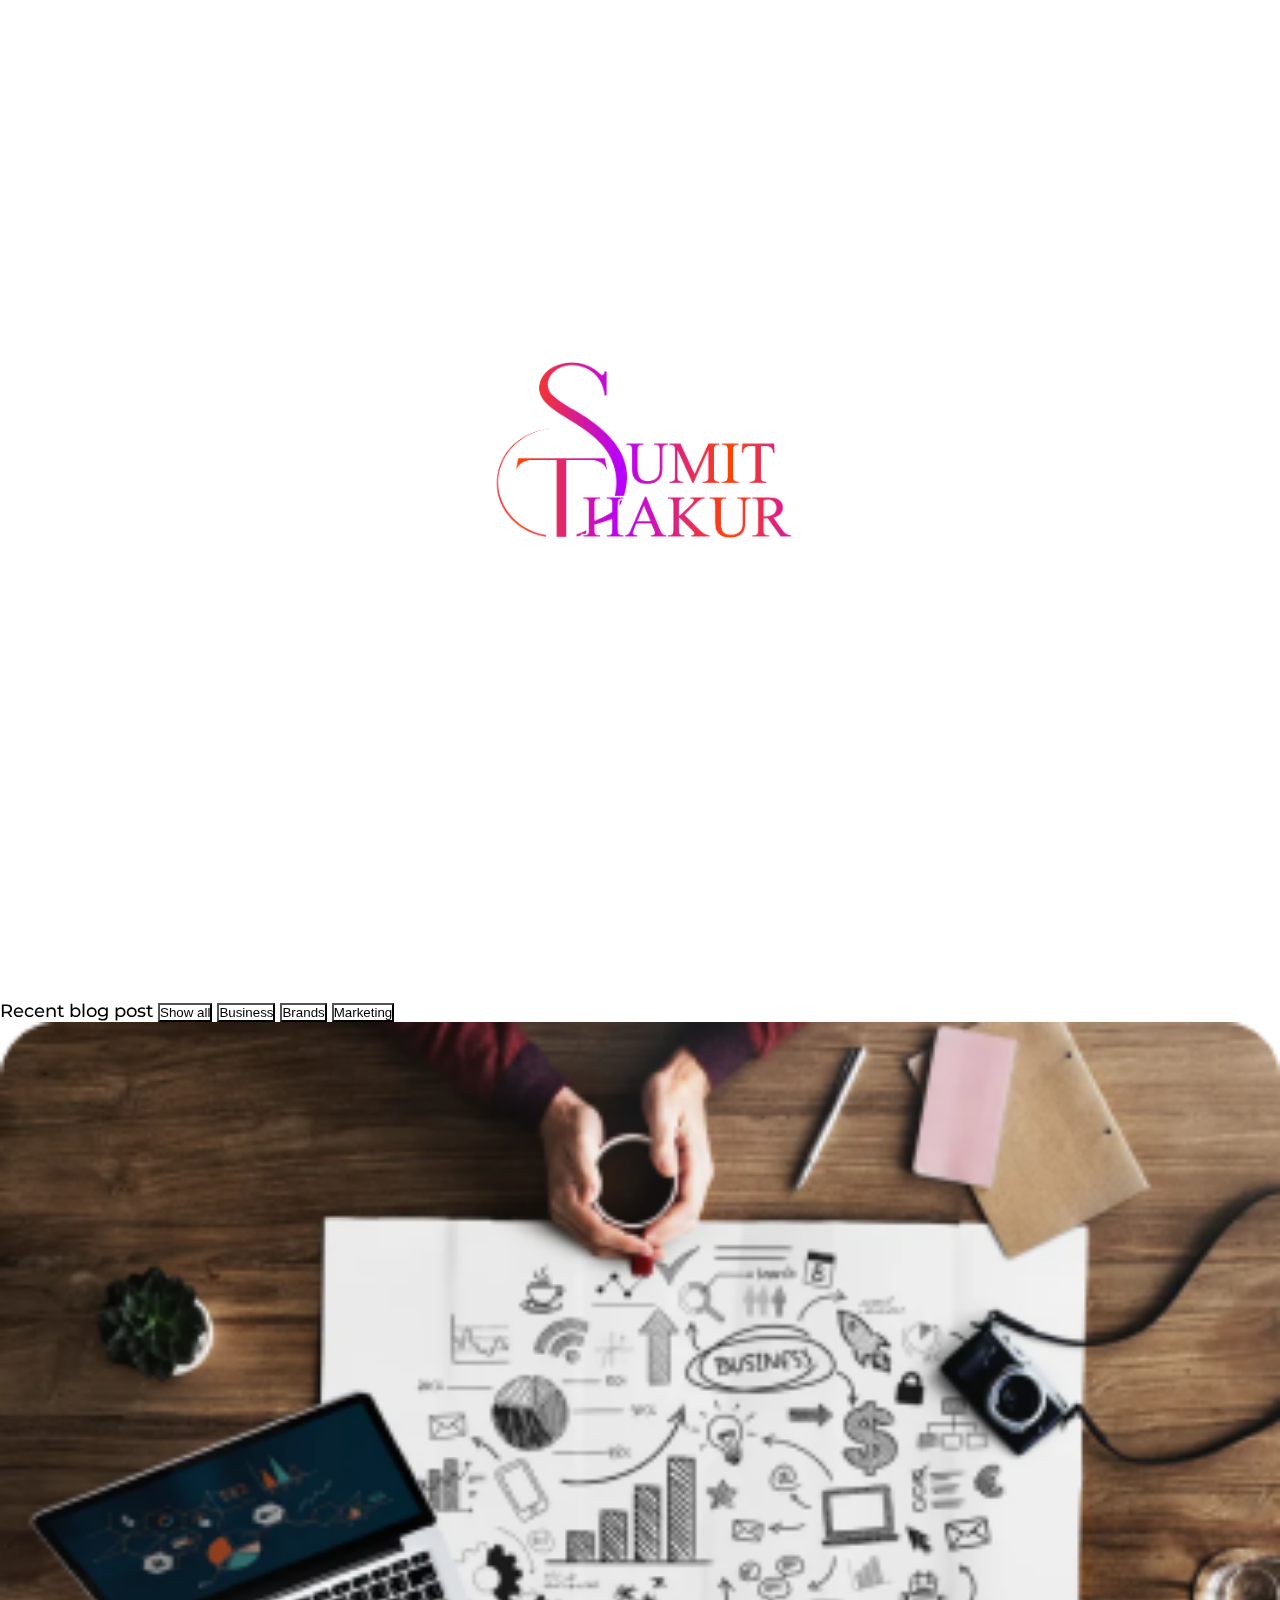
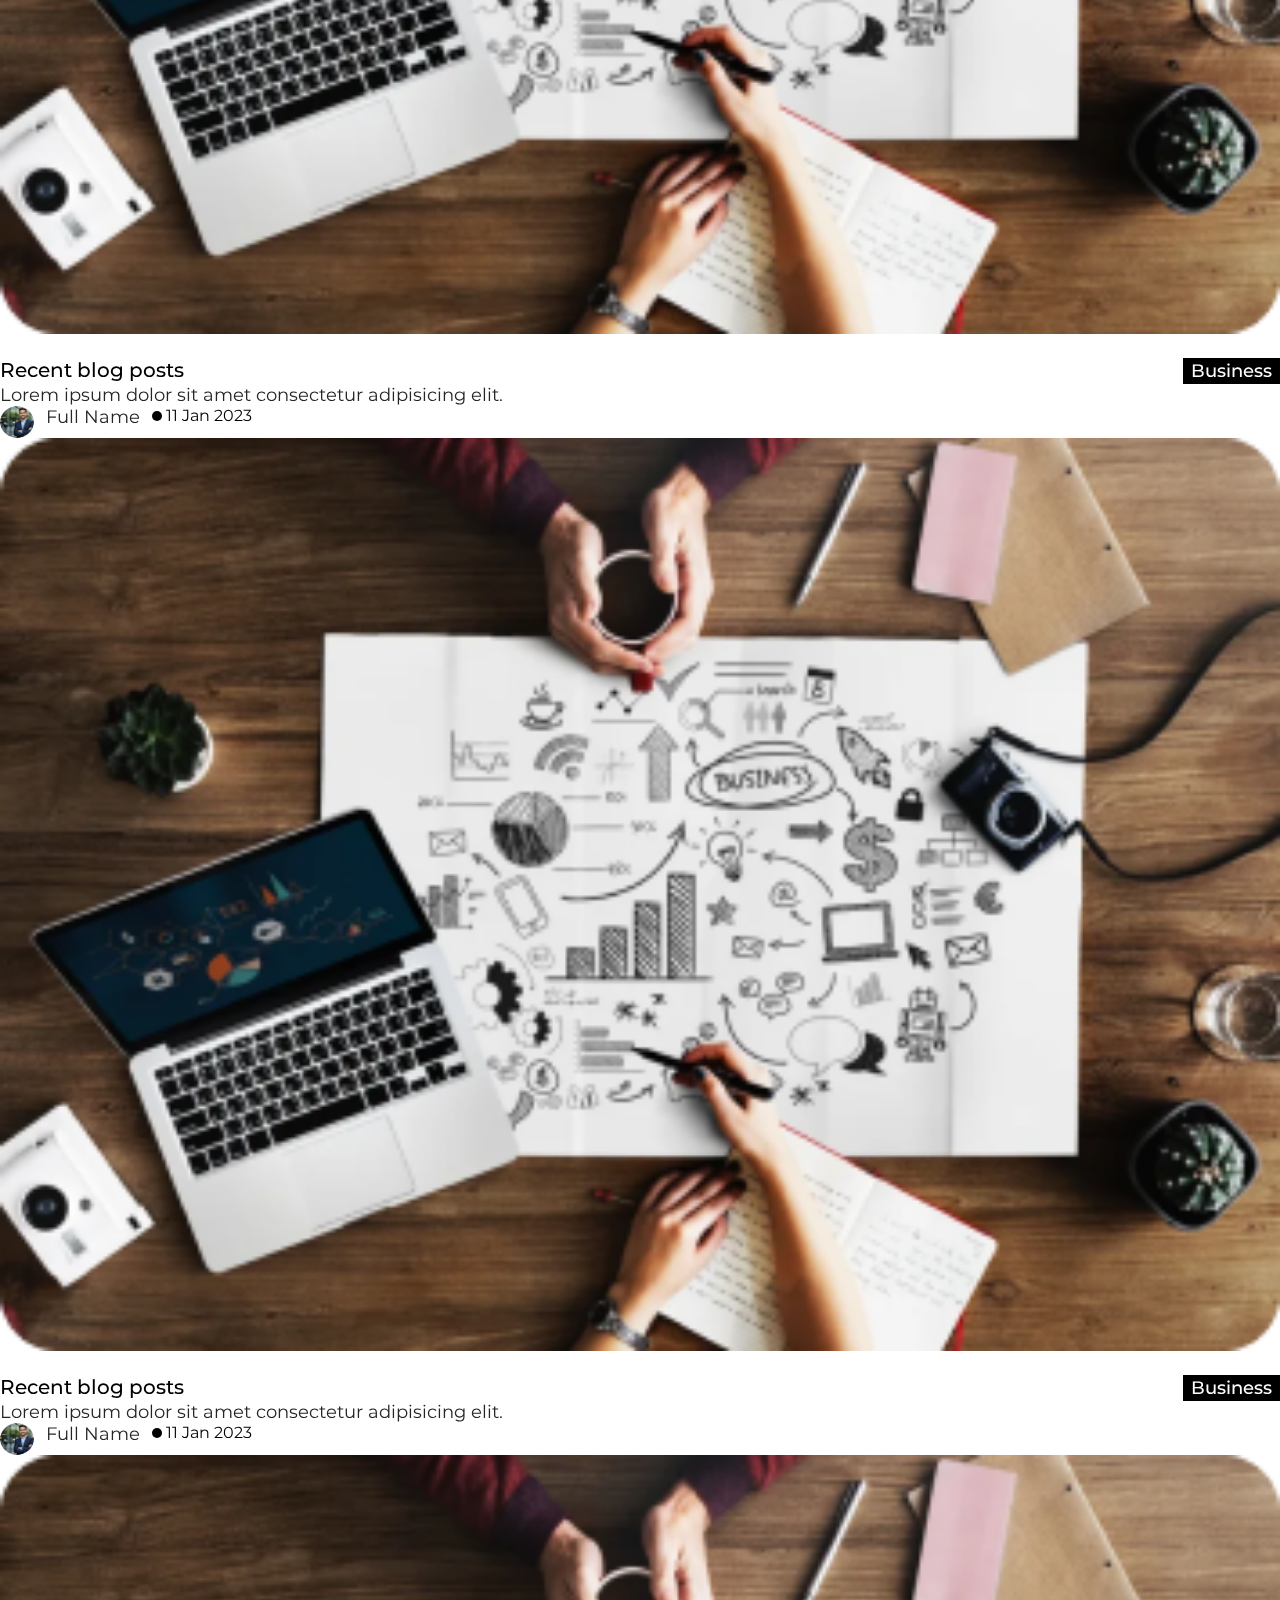
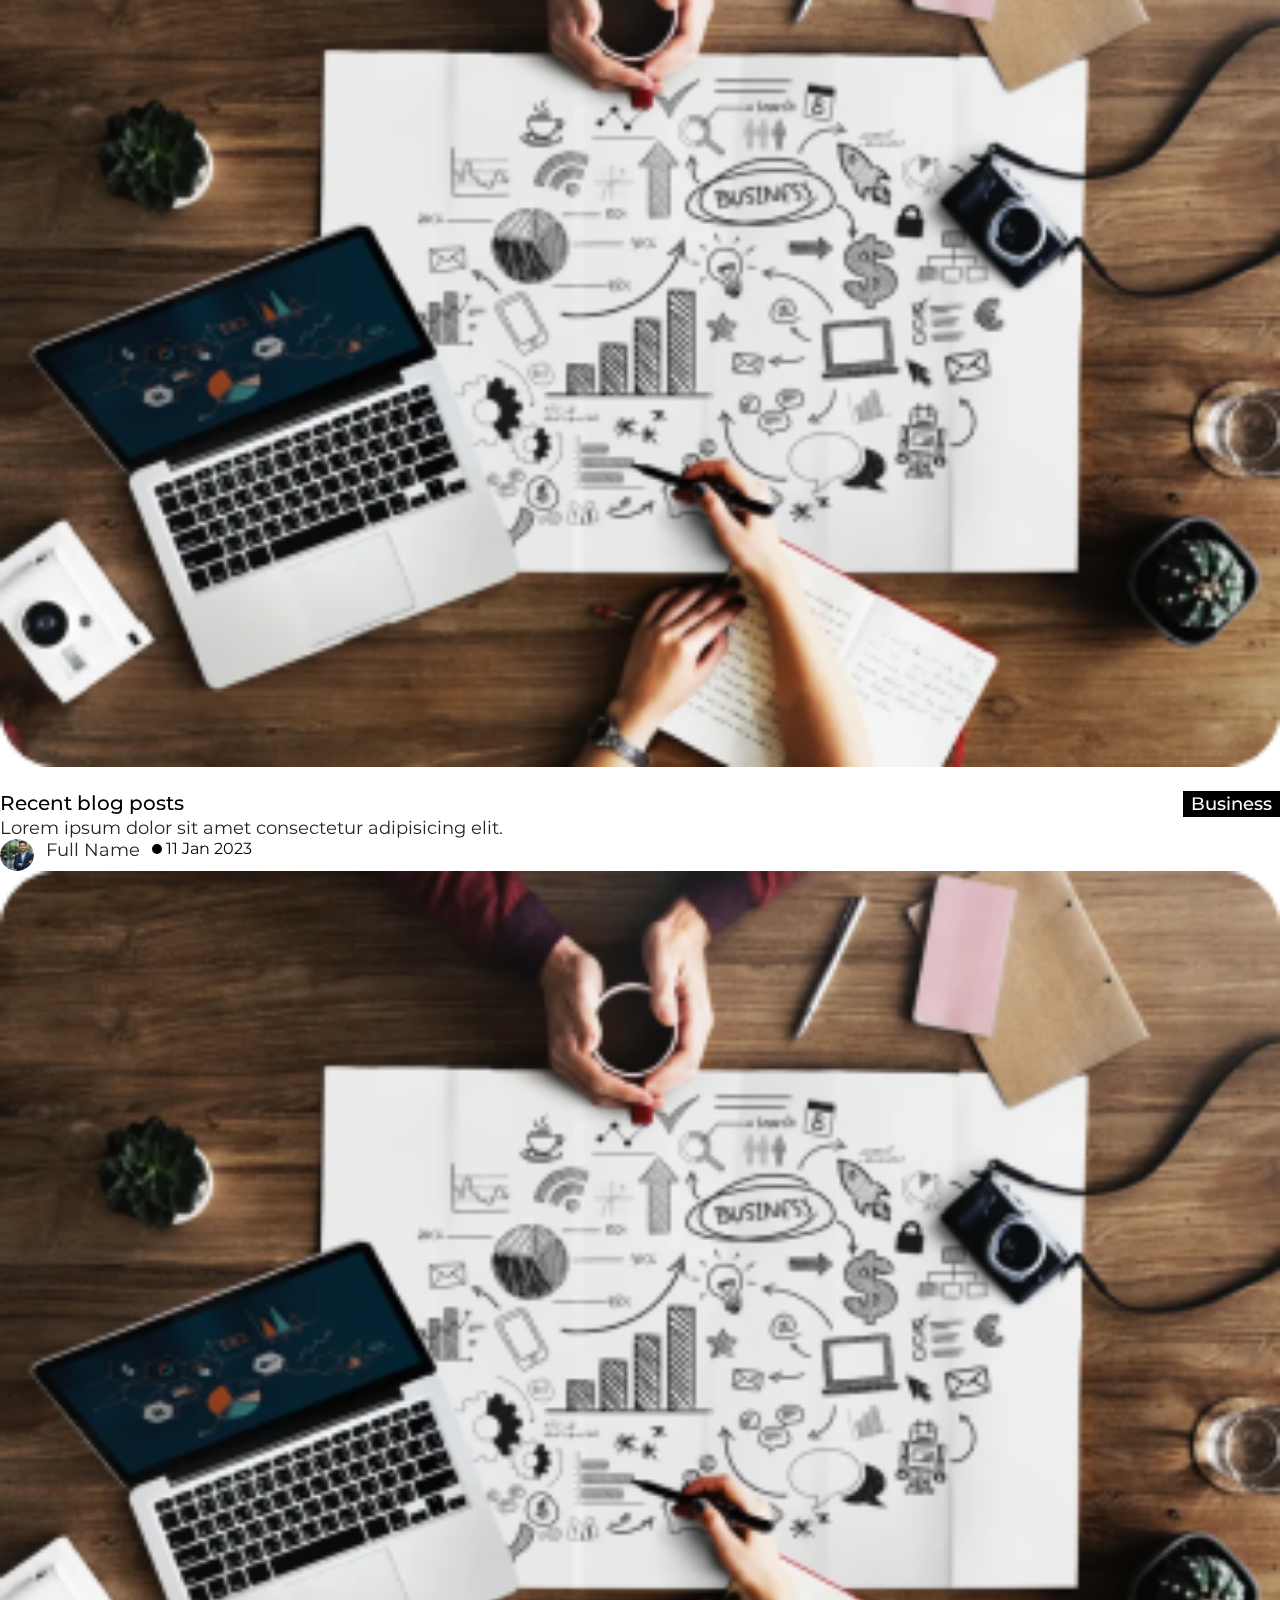
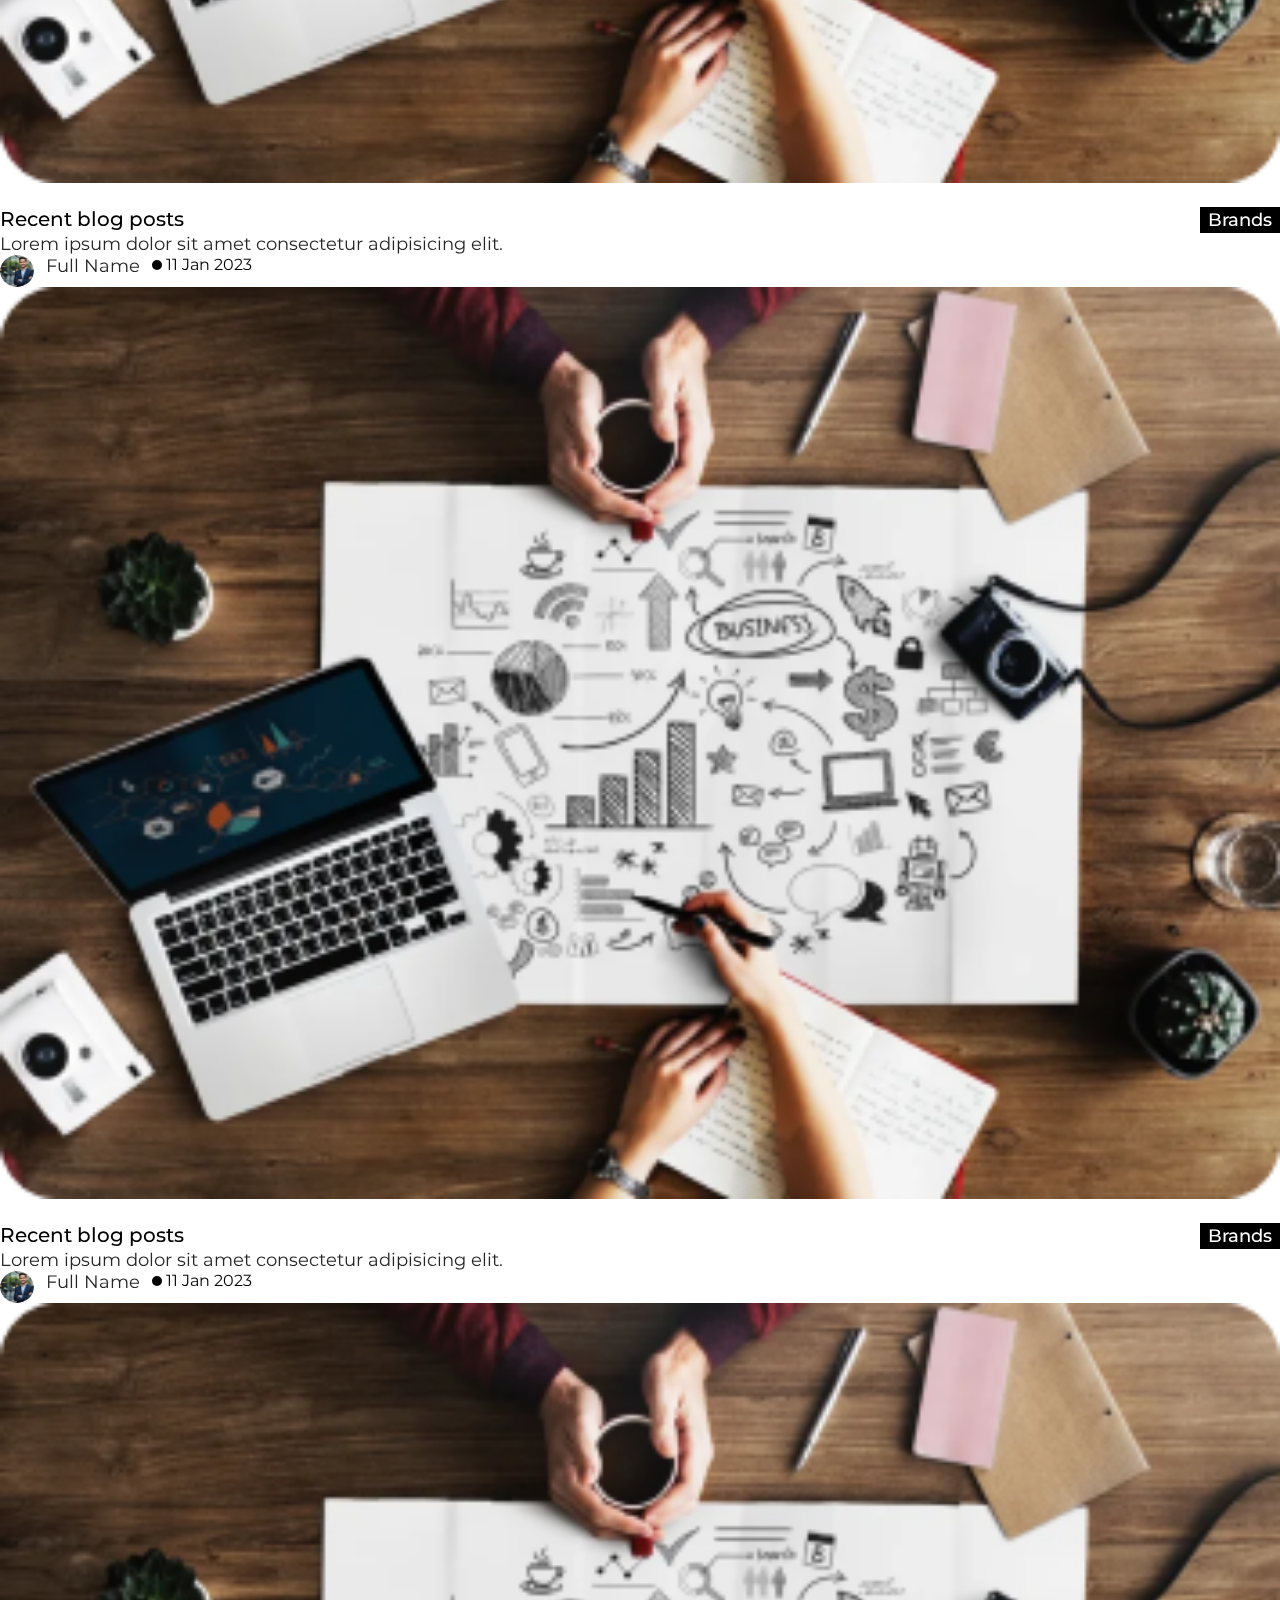
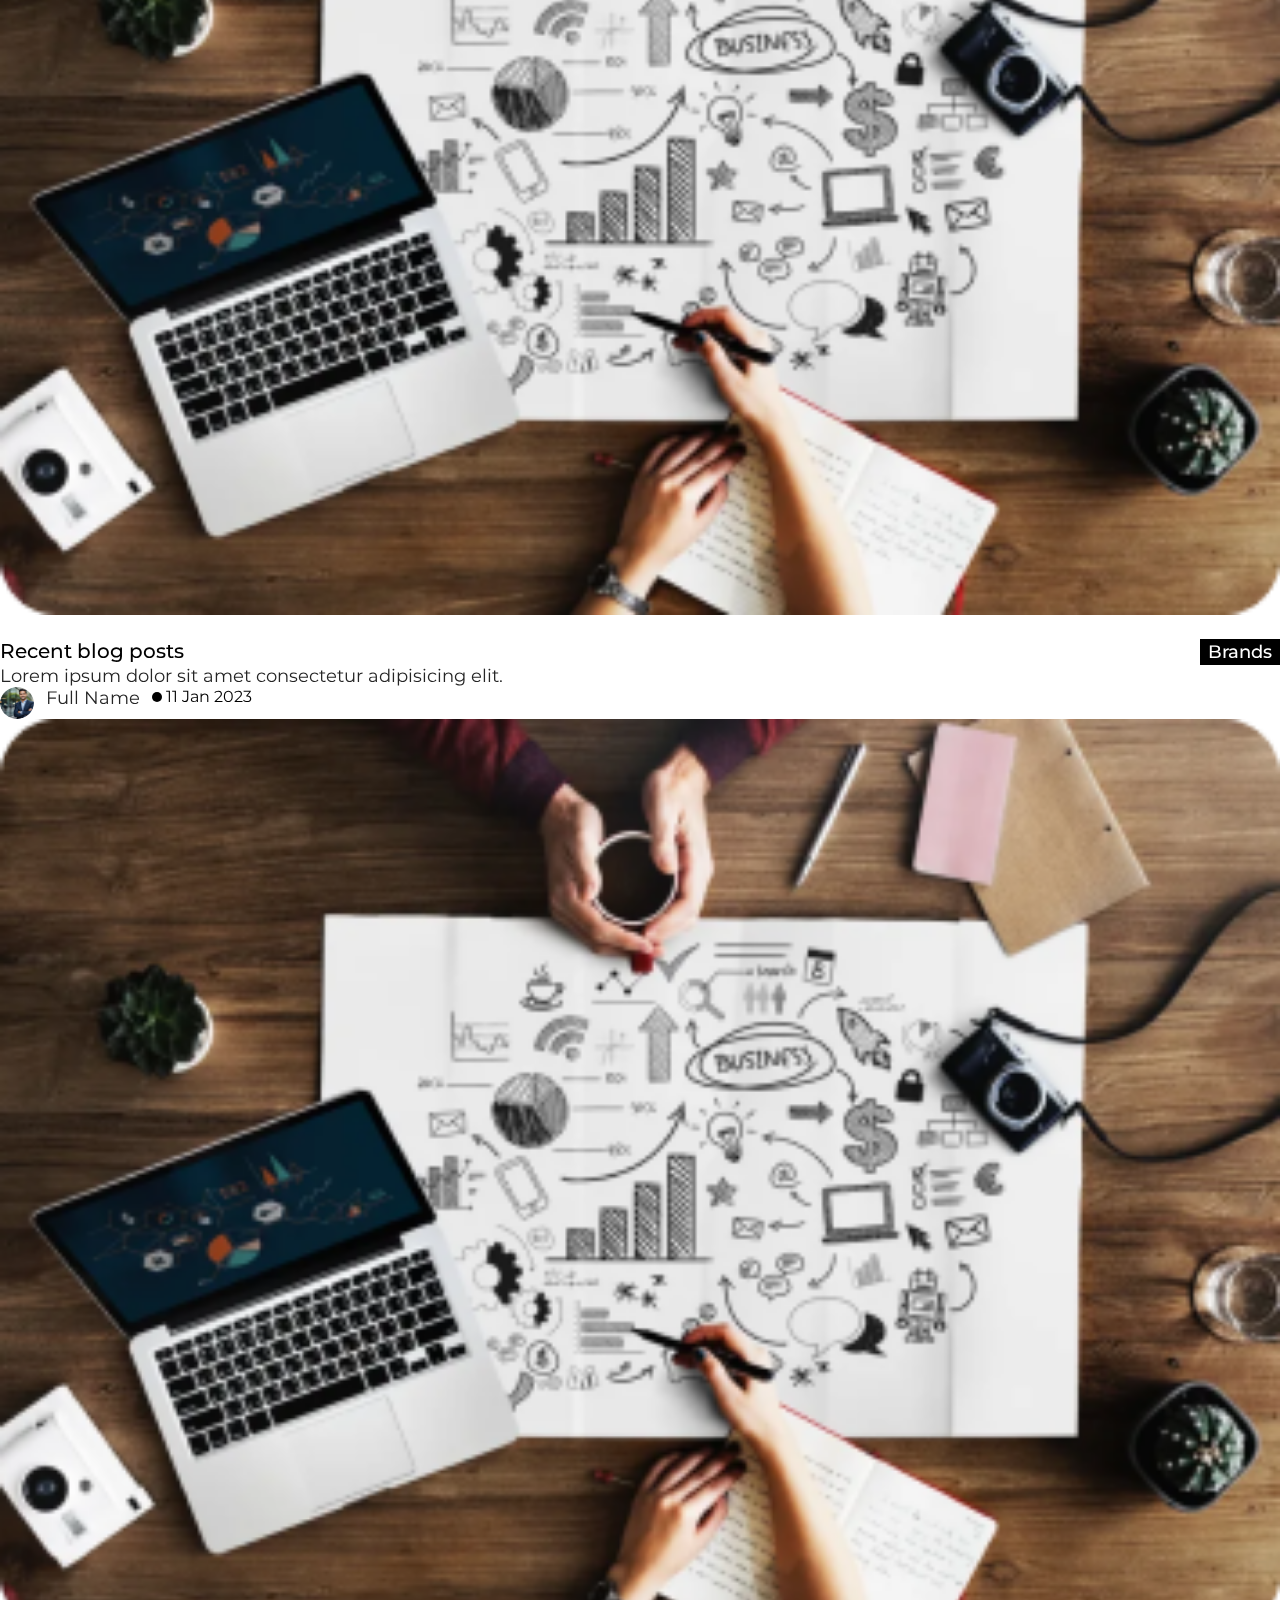
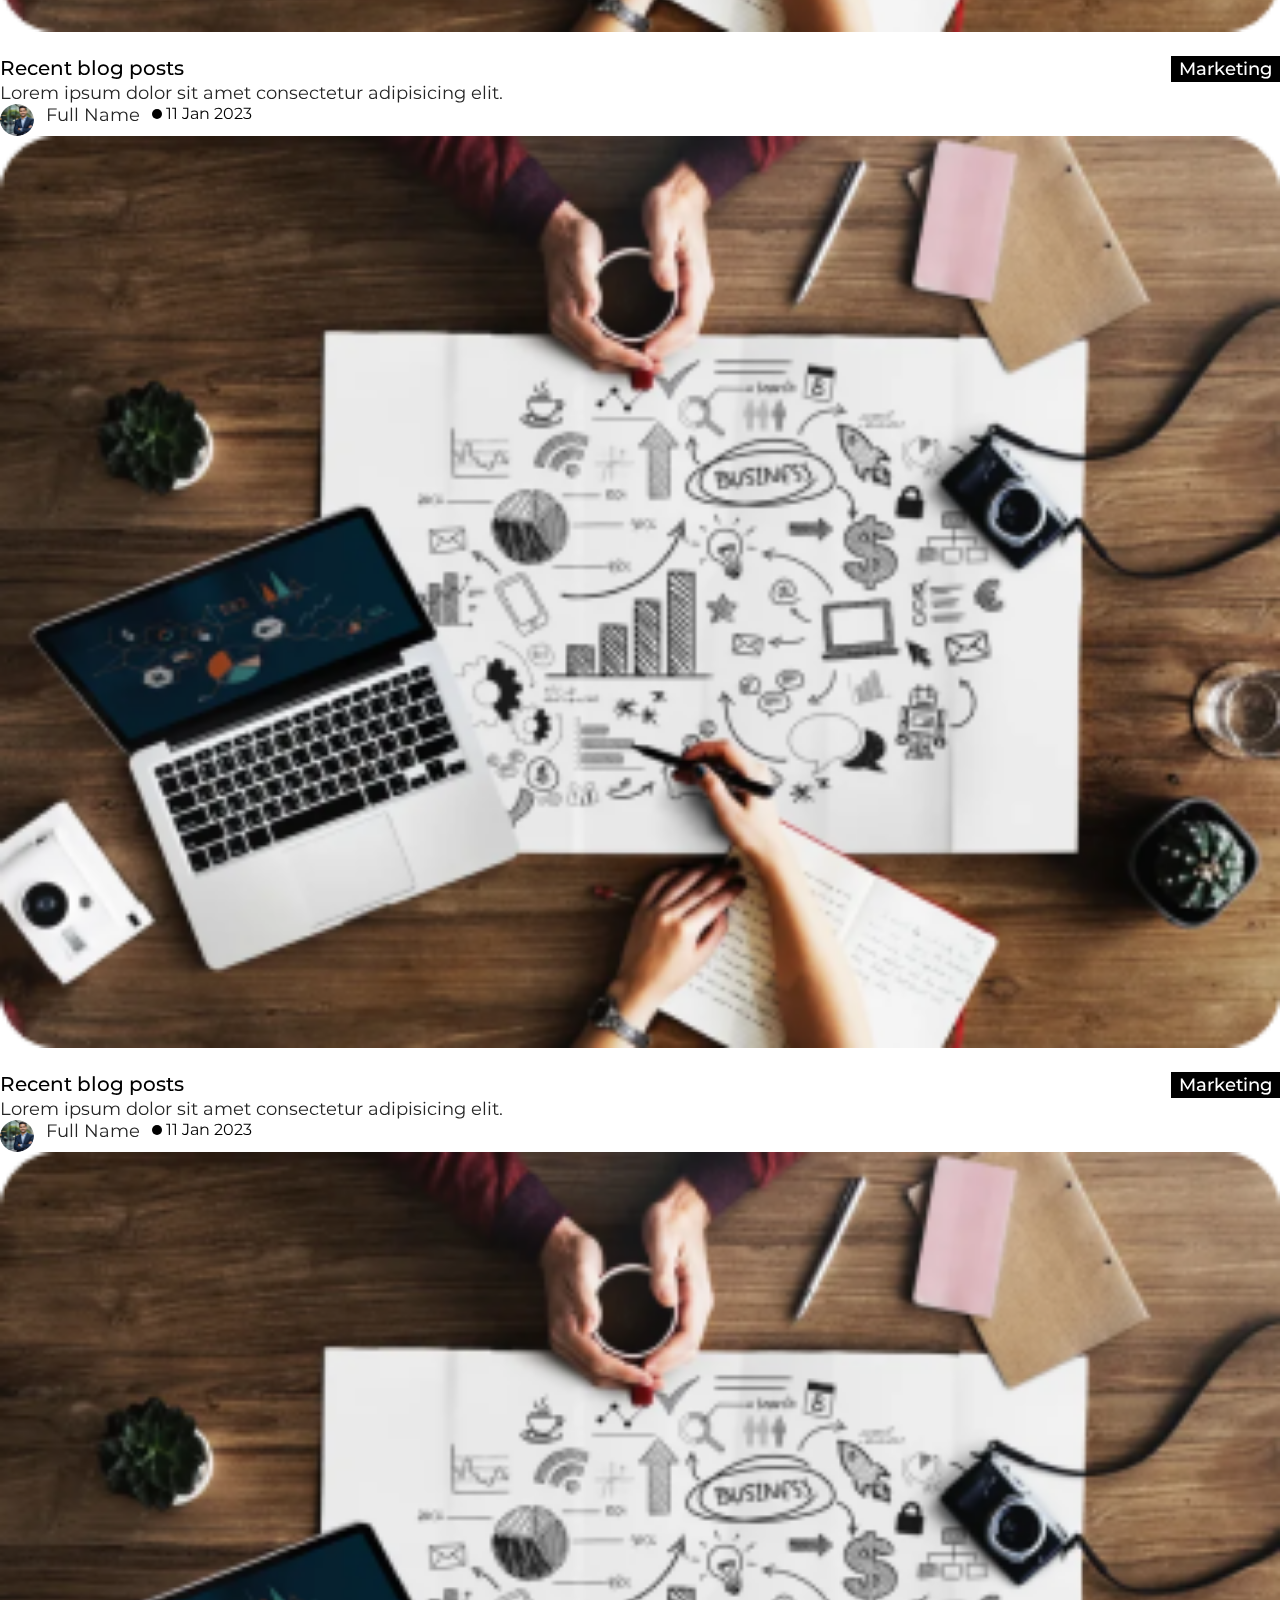
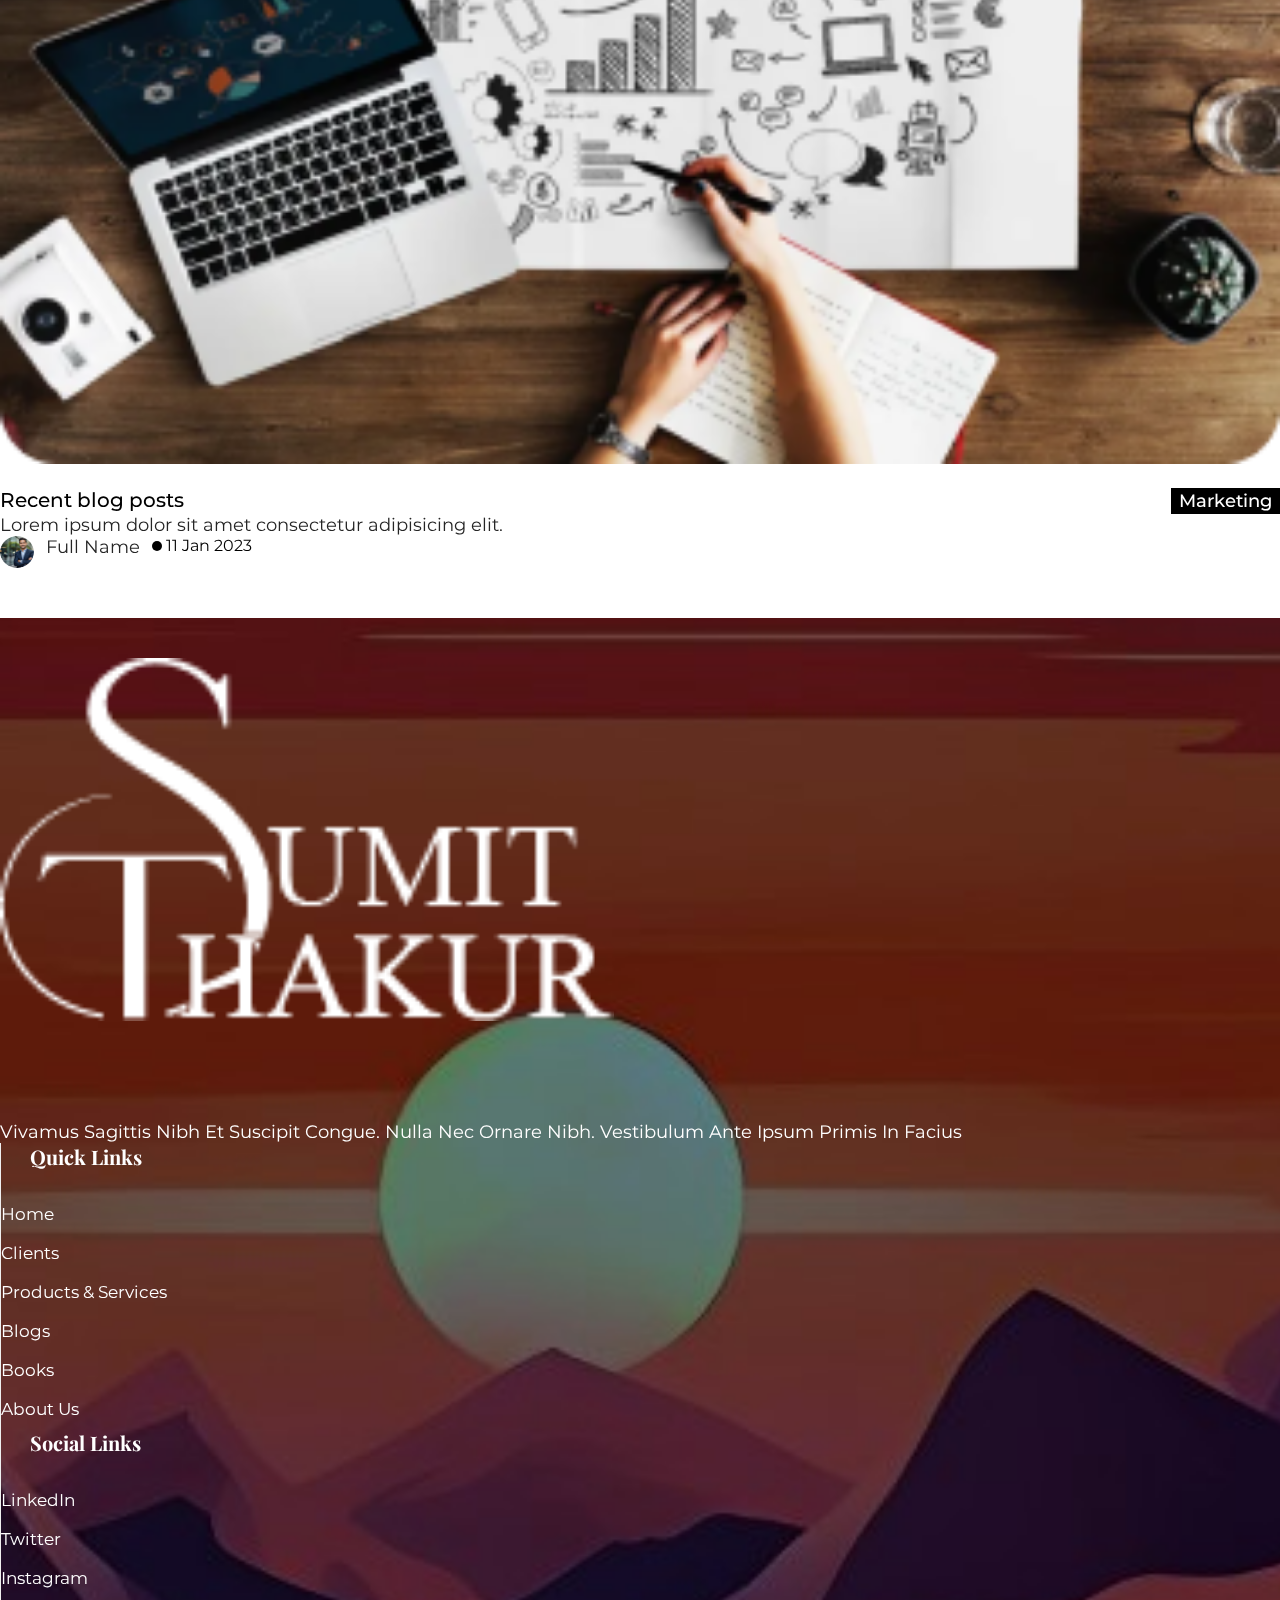
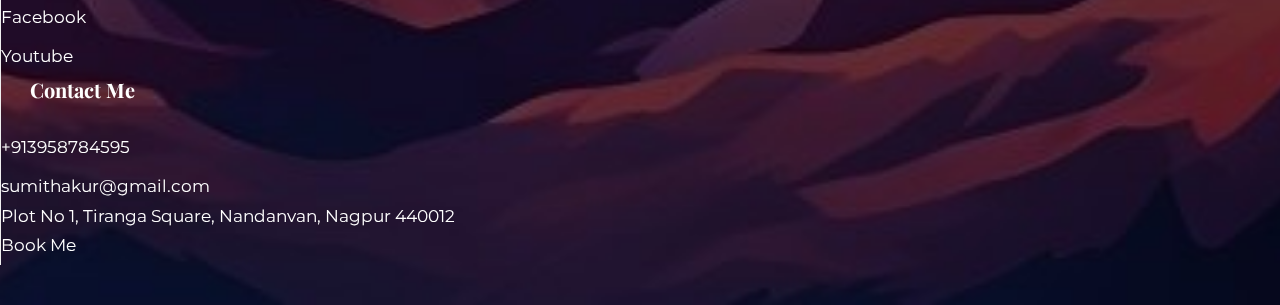
<file: portfolio-project/blog.html>
<!DOCTYPE html>
<html lang="en">
  <head>
    <meta charset="utf-8" />
    <meta name="viewport" content="width=device-width, initial-scale=1" />
    <title>Blog</title>
    <link rel="stylesheet" href="blog.css" />
    <link
      href="https://cdn.jsdelivr.net/npm/bootstrap@5.3.2/dist/css/bootstrap.min.css"
      rel="stylesheet"
      integrity="sha384-T3c6CoIi6uLrA9TneNEoa7RxnatzjcDSCmG1MXxSR1GAsXEV/Dwwykc2MPK8M2HN"
      crossorigin="anonymous"
    />
    <link href="https://unpkg.com/aos@2.3.1/dist/aos.css" rel="stylesheet" />
  </head>

  <body>
    <div class="preloader" id="preloader">
      <img src="images/preloader.gif" alt="preloader" width="25%" />
    </div>
    <nav
      class="navbar navbar-expand-lg navs-position"
      data-aos="fade-down"
      data-aos-duration="2500"
      style="
        background: rgba(255, 255, 255, 0.19);
        box-shadow: 0 4px 30px rgba(0, 0, 0, 0.1);
        backdrop-filter: blur(8.3px);
        z-index: 99;
      "
    >
      <div class="container-fluid">
        <a class="navbar-brand text-white" href="index.html"
          ><img
            src="images/sumit-thakur-logo.png"
            alt="sumit-thakur-logo "
            width="70%"
        /></a>
        <button
          class="navbar-toggler"
          type="button"
          data-bs-toggle="collapse"
          data-bs-target="#navbarSupportedContent"
          aria-controls="navbarSupportedContent"
          aria-expanded="false"
          aria-label="Toggle navigation"
        >
          <span class="navbar-toggler-icon"></span>
        </button>
        <div class="collapse navbar-collapse" id="navbarSupportedContent">
          <ul
            class="navbar-nav me-auto ms-auto mb-2 mb-lg-0"
            style="column-gap: 3rem"
          >
            <li class="nav-item">
              <a class="nav-link active" aria-current="page" href="index.html"
                >Home</a
              >
            </li>
            <li class="nav-item">
              <a class="nav-link" href="aboutus.html">About Us</a>
            </li>
            <li class="nav-item">
              <a class="nav-link" href="clients.html">Clients</a>
            </li>
            <li class="nav-item">
              <a class="nav-link" href="blog.html">Blog</a>
            </li>
            <li class="nav-item">
              <a class="nav-link" href="contactus.html">Contact Us</a>
            </li>
          </ul>
          <a href="consultation-form.html" class="btn-book"
            >your first call to me : <span>free</span>
          </a>
        </div>
      </div>
    </nav>
    <div id="banner">
      <div class="about-banner-clouds">
        <img
          src="images/about-banner.png"
          alt=""
          class=""
          data-aos="fade-up"
          data-aos-duration="3200"
        />
        <img
          src="images/about-sun.png"
          alt=""
          class="about-banner-sun"
          data-aos="fade-up"
          data-aos-duration="1100"
        />
        <img
          src="images/about-mountain.png"
          alt=""
          class="about-banner-mountain"
          data-aos="fade-up"
          data-aos-duration="3500"
        />
      </div>

      <div class="container">
        <div class="row">
          <div class="col-lg-12 col-md-12 col-12">
            <h1 class="banner-heading">Blog</h1>
            <nav style="--bs-breadcrumb-divider: '>'" aria-label="breadcrumb">
              <ol class="breadcrumb">
                <li class="breadcrumb-item"><a href="index.html">Home</a></li>
                <li class="breadcrumb-item text-white" aria-current="page">
                  Blog
                </li>
              </ol>
            </nav>
          </div>
        </div>
      </div>
    </div>
    <div id="section-one">
      <div class="container">
        <div class="row">
          <div class="col-lg-12 col-md-12 col-12">
            <h1 class="recent-post-heading">
              Recent blog post

              <button class="btn" onclick="filterSelection('all')">
                Show all
              </button>
              <button class="btn" onclick="filterSelection('business')">
                Business
              </button>
              <button class="btn" onclick="filterSelection('brands')">
                Brands
              </button>
              <button class="btn" onclick="filterSelection('marketing')">
                Marketing
              </button>
            </h1>
          </div>
        </div>
        <div class="row mt-3">
          <div class="col-lg-4 col-md-4 col-12">
            <a href="blog-landing.html">
              <div class="blog filter business">
                <div class="blog-img">
                  <img src="images/blog.png" alt="blog" width="100%" />
                </div>
                <div class="blog-info">
                  <h2>
                    Recent blog posts
                    <p
                      style="
                        color: #fff;
                        background-color: #000;
                        padding: 2px 8px;
                      "
                    >
                      Business
                    </p>
                  </h2>
                  <a href="blog-landing.html">
                    <p class="para">
                      Lorem ipsum dolor sit amet consectetur adipisicing elit.
                    </p></a
                  >
                  <div class="blog-date">
                    <img src="images/blog-person.png" alt="blog-person" />
                    <p>Full Name</p>
                    <span
                      ><svg
                        xmlns="http://www.w3.org/2000/svg"
                        viewBox="0 0 512 512"
                        class="svg-1"
                      >
                        <path
                          d="M256 512A256 256 0 1 0 256 0a256 256 0 1 0 0 512z"
                        />
                      </svg>
                      11 Jan 2023</span
                    >
                  </div>
                </div>
              </div>
            </a>
          </div>
          <div class="col-lg-4 col-md-4 col-12">
            <a href="blog-landing.html">
              <div class="blog filter business">
                <div class="blog-img">
                  <img src="images/blog.png" alt="blog" width="100%" />
                </div>
                <div class="blog-info">
                  <h2>
                    Recent blog posts
                    <p
                      style="
                        color: #fff;
                        background-color: #000;
                        padding: 2px 8px;
                      "
                    >
                      Business
                    </p>
                  </h2>
                  <a href="blog-landing.html">
                    <p class="para">
                      Lorem ipsum dolor sit amet consectetur adipisicing elit.
                    </p></a
                  >
                  <div class="blog-date">
                    <img src="images/blog-person.png" alt="blog-person" />
                    <p>Full Name</p>
                    <span
                      ><svg
                        xmlns="http://www.w3.org/2000/svg"
                        viewBox="0 0 512 512"
                        class="svg-1"
                      >
                        <path
                          d="M256 512A256 256 0 1 0 256 0a256 256 0 1 0 0 512z"
                        />
                      </svg>
                      11 Jan 2023</span
                    >
                  </div>
                </div>
              </div>
            </a>
          </div>
          <div class="col-lg-4 col-md-4 col-12">
            <a href="blog-landing.html">
              <div class="blog filter business">
                <div class="blog-img">
                  <img src="images/blog.png" alt="blog" width="100%" />
                </div>
                <div class="blog-info">
                  <h2>
                    Recent blog posts
                    <p
                      style="
                        color: #fff;
                        background-color: #000;
                        padding: 2px 8px;
                      "
                    >
                      Business
                    </p>
                  </h2>
                  <a href="blog-landing.html">
                    <p class="para">
                      Lorem ipsum dolor sit amet consectetur adipisicing elit.
                    </p></a
                  >
                  <div class="blog-date">
                    <img src="images/blog-person.png" alt="blog-person" />
                    <p>Full Name</p>
                    <span
                      ><svg
                        xmlns="http://www.w3.org/2000/svg"
                        viewBox="0 0 512 512"
                        class="svg-1"
                      >
                        <path
                          d="M256 512A256 256 0 1 0 256 0a256 256 0 1 0 0 512z"
                        />
                      </svg>
                      11 Jan 2023</span
                    >
                  </div>
                </div>
              </div>
            </a>
          </div>
          <div class="col-lg-4 col-md-4 col-12 mt-3">
            <a href="blog-landing.html">
              <div class="blog filter brands">
                <div class="blog-img">
                  <img src="images/blog.png" alt="blog" width="100%" />
                </div>
                <div class="blog-info">
                  <h2>
                    Recent blog posts
                    <p
                      style="
                        color: #fff;
                        background-color: #000;
                        padding: 2px 8px;
                      "
                    >
                      Brands
                    </p>
                  </h2>
                  <a href="blog-landing.html">
                    <p class="para">
                      Lorem ipsum dolor sit amet consectetur adipisicing elit.
                    </p></a
                  >
                  <div class="blog-date">
                    <img src="images/blog-person.png" alt="blog-person" />
                    <p>Full Name</p>
                    <span
                      ><svg
                        xmlns="http://www.w3.org/2000/svg"
                        viewBox="0 0 512 512"
                        class="svg-1"
                      >
                        <path
                          d="M256 512A256 256 0 1 0 256 0a256 256 0 1 0 0 512z"
                        />
                      </svg>
                      11 Jan 2023</span
                    >
                  </div>
                </div>
              </div>
            </a>
          </div>
          <div class="col-lg-4 col-md-4 col-12 mt-3">
            <a href="blog-landing.html">
              <div class="blog filter brands">
                <div class="blog-img">
                  <img src="images/blog.png" alt="blog" width="100%" />
                </div>
                <div class="blog-info">
                  <h2>
                    Recent blog posts
                    <p
                      style="
                        color: #fff;
                        background-color: #000;
                        padding: 2px 8px;
                      "
                    >
                      Brands
                    </p>
                  </h2>
                  <a href="blog-landing.html">
                    <p class="para">
                      Lorem ipsum dolor sit amet consectetur adipisicing elit.
                    </p></a
                  >
                  <div class="blog-date">
                    <img src="images/blog-person.png" alt="blog-person" />
                    <p>Full Name</p>
                    <span
                      ><svg
                        xmlns="http://www.w3.org/2000/svg"
                        viewBox="0 0 512 512"
                        class="svg-1"
                      >
                        <path
                          d="M256 512A256 256 0 1 0 256 0a256 256 0 1 0 0 512z"
                        />
                      </svg>
                      11 Jan 2023</span
                    >
                  </div>
                </div>
              </div>
            </a>
          </div>
          <div class="col-lg-4 col-md-4 col-12 mt-3">
            <a href="blog-landing.html">
              <div class="blog filter brands">
                <div class="blog-img">
                  <img src="images/blog.png" alt="blog" width="100%" />
                </div>
                <div class="blog-info">
                  <h2>
                    Recent blog posts
                    <p
                      style="
                        color: #fff;
                        background-color: #000;
                        padding: 2px 8px;
                      "
                    >
                      Brands
                    </p>
                  </h2>
                  <a href="blog-landing.html">
                    <p class="para">
                      Lorem ipsum dolor sit amet consectetur adipisicing elit.
                    </p></a
                  >
                  <div class="blog-date">
                    <img src="images/blog-person.png" alt="blog-person" />
                    <p>Full Name</p>
                    <span
                      ><svg
                        xmlns="http://www.w3.org/2000/svg"
                        viewBox="0 0 512 512"
                        class="svg-1"
                      >
                        <path
                          d="M256 512A256 256 0 1 0 256 0a256 256 0 1 0 0 512z"
                        />
                      </svg>
                      11 Jan 2023</span
                    >
                  </div>
                </div>
              </div>
            </a>
          </div>
          <div class="col-lg-4 col-md-4 col-12 mt-4">
            <a href="blog-landing.html">
              <div class="blog filter marketing">
                <div class="blog-img">
                  <img src="images/blog.png" alt="blog" width="100%" />
                </div>
                <div class="blog-info">
                  <h2>
                    Recent blog posts
                    <p
                      style="
                        color: #fff;
                        background-color: #000;
                        padding: 2px 8px;
                      "
                    >
                      Marketing
                    </p>
                  </h2>
                  <a href="blog-landing.html">
                    <p class="para">
                      Lorem ipsum dolor sit amet consectetur adipisicing elit.
                    </p></a
                  >
                  <div class="blog-date">
                    <img src="images/blog-person.png" alt="blog-person" />
                    <p>Full Name</p>
                    <span
                      ><svg
                        xmlns="http://www.w3.org/2000/svg"
                        viewBox="0 0 512 512"
                        class="svg-1"
                      >
                        <path
                          d="M256 512A256 256 0 1 0 256 0a256 256 0 1 0 0 512z"
                        />
                      </svg>
                      11 Jan 2023</span
                    >
                  </div>
                </div>
              </div>
            </a>
          </div>
          <div class="col-lg-4 col-md-4 col-12 mt-4">
            <a href="blog-landing.html">
              <div class="blog filter marketing">
                <div class="blog-img">
                  <img src="images/blog.png" alt="blog" width="100%" />
                </div>
                <div class="blog-info">
                  <h2>
                    Recent blog posts
                    <p
                      style="
                        color: #fff;
                        background-color: #000;
                        padding: 2px 8px;
                      "
                    >
                      Marketing
                    </p>
                  </h2>
                  <a href="blog-landing.html">
                    <p class="para">
                      Lorem ipsum dolor sit amet consectetur adipisicing elit.
                    </p></a
                  >
                  <div class="blog-date">
                    <img src="images/blog-person.png" alt="blog-person" />
                    <p>Full Name</p>
                    <span
                      ><svg
                        xmlns="http://www.w3.org/2000/svg"
                        viewBox="0 0 512 512"
                        class="svg-1"
                      >
                        <path
                          d="M256 512A256 256 0 1 0 256 0a256 256 0 1 0 0 512z"
                        />
                      </svg>
                      11 Jan 2023</span
                    >
                  </div>
                </div>
              </div>
            </a>
          </div>
          <div class="col-lg-4 col-md-4 col-12 mt-4">
            <a href="blog-landing.html">
              <div class="blog filter marketing">
                <div class="blog-img">
                  <img src="images/blog.png" alt="blog" width="100%" />
                </div>
                <div class="blog-info">
                  <h2>
                    Recent blog posts
                    <p
                      style="
                        color: #fff;
                        background-color: #000;
                        padding: 2px 8px;
                      "
                    >
                      Marketing
                    </p>
                  </h2>
                  <a href="blog-landing.html">
                    <p class="para">
                      Lorem ipsum dolor sit amet consectetur adipisicing elit.
                    </p></a
                  >
                  <div class="blog-date">
                    <img src="images/blog-person.png" alt="blog-person" />
                    <p>Full Name</p>
                    <span
                      ><svg
                        xmlns="http://www.w3.org/2000/svg"
                        viewBox="0 0 512 512"
                        class="svg-1"
                      >
                        <path
                          d="M256 512A256 256 0 1 0 256 0a256 256 0 1 0 0 512z"
                        />
                      </svg>
                      11 Jan 2023</span
                    >
                  </div>
                </div>
              </div>
            </a>
          </div>
        </div>
      </div>
    </div>
    <div id="footer">
      <div class="container">
        <div class="row">
          <div class="col-lg-4 col-md-4 col-12">
            <div class="left-side">
              <a href=""
                ><img
                  src="images/sumit-thakur-logo.png"
                  alt="sumit-thakur-logo"
                  width="48%"
              /></a>
              <p>
                Vivamus sagittis nibh et suscipit congue. Nulla nec ornare nibh.
                Vestibulum ante ipsum primis in facius
              </p>
            </div>
          </div>
          <div
            class="col-lg-8 col-md-8 col-12"
            style="border-left: 1px solid #efefef"
          >
            <div class="row">
              <div class="col-lg-4 col-md-4 col-12">
                <div class="right-side">
                  <h2>Quick Links</h2>
                  <ul class="quick-links">
                    <li><a href="index.html">Home</a></li>
                    <li><a href="clients.html">Clients</a></li>
                    <li>
                      <a href="products-and-services.html"
                        >Products & Services</a
                      >
                    </li>
                    <li><a href="blog.html">Blogs</a></li>
                    <li><a href="book.html">Books</a></li>
                    <li><a href="aboutus.html">About Us</a></li>
                  </ul>
                </div>
              </div>
              <div class="col-lg-4 col-md-4 col-12">
                <div class="right-side">
                  <h2>Social Links</h2>
                  <ul class="quick-links">
                    <li><a href="https://in.linkedin.com/">LinkedIn</a></li>
                    <li><a href="https://twitter.com/?lang=en">Twitter</a></li>
                    <li>
                      <a href="https://www.instagram.com/accounts/login/"
                        >Instagram</a
                      >
                    </li>
                    <li>
                      <a href="https://www.facebook.com/login/">Facebook</a>
                    </li>
                    <li><a href="https://www.youtube.com/">Youtube</a></li>
                  </ul>
                </div>
              </div>
              <div class="col-lg-4 col-md-4 col-12">
                <div class="right-side">
                  <h2>Contact Me</h2>
                  <ul class="quick-links">
                    <li><a href="#">+913958784595</a></li>
                    <li>
                      <a href="#" class="email-id">sumithakur@gmail.com</a>
                    </li>
                    <li>
                      <p>plot no 1, tiranga square, Nandanvan, Nagpur 440012</p>
                    </li>
                    <li><a href="speaking-given.html">Book Me</a></li>
                  </ul>
                </div>
              </div>
            </div>
          </div>
        </div>
      </div>
    </div>
    <script
      src="https://cdn.jsdelivr.net/npm/bootstrap@5.3.2/dist/js/bootstrap.bundle.min.js"
      integrity="sha384-C6RzsynM9kWDrMNeT87bh95OGNyZPhcTNXj1NW7RuBCsyN/o0jlpcV8Qyq46cDfL"
      crossorigin="anonymous"
    ></script>
    <script src="blog.js"></script>
    <script src="https://unpkg.com/aos@2.3.1/dist/aos.js"></script>
    <script>
      setTimeout(() => {
        AOS.init();
      }, 2000);
    </script>
  </body>
</html>
</file>
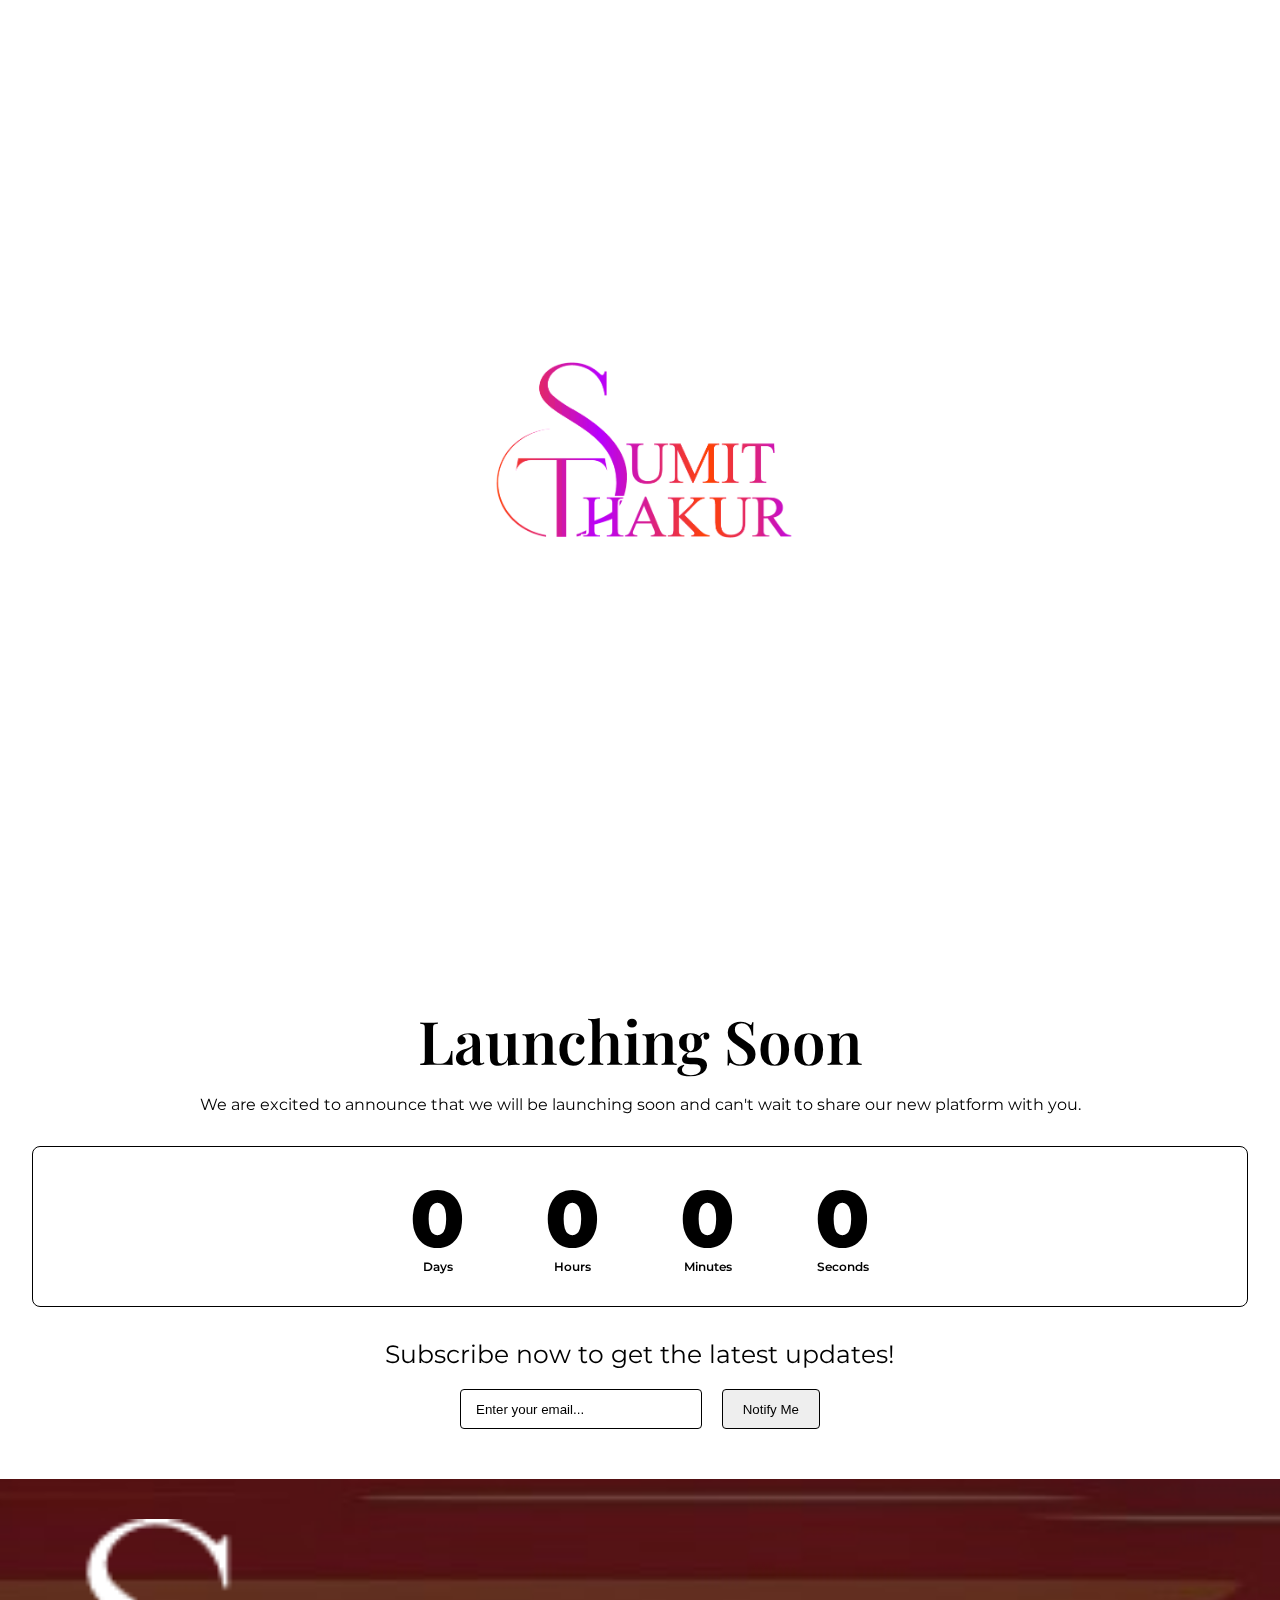
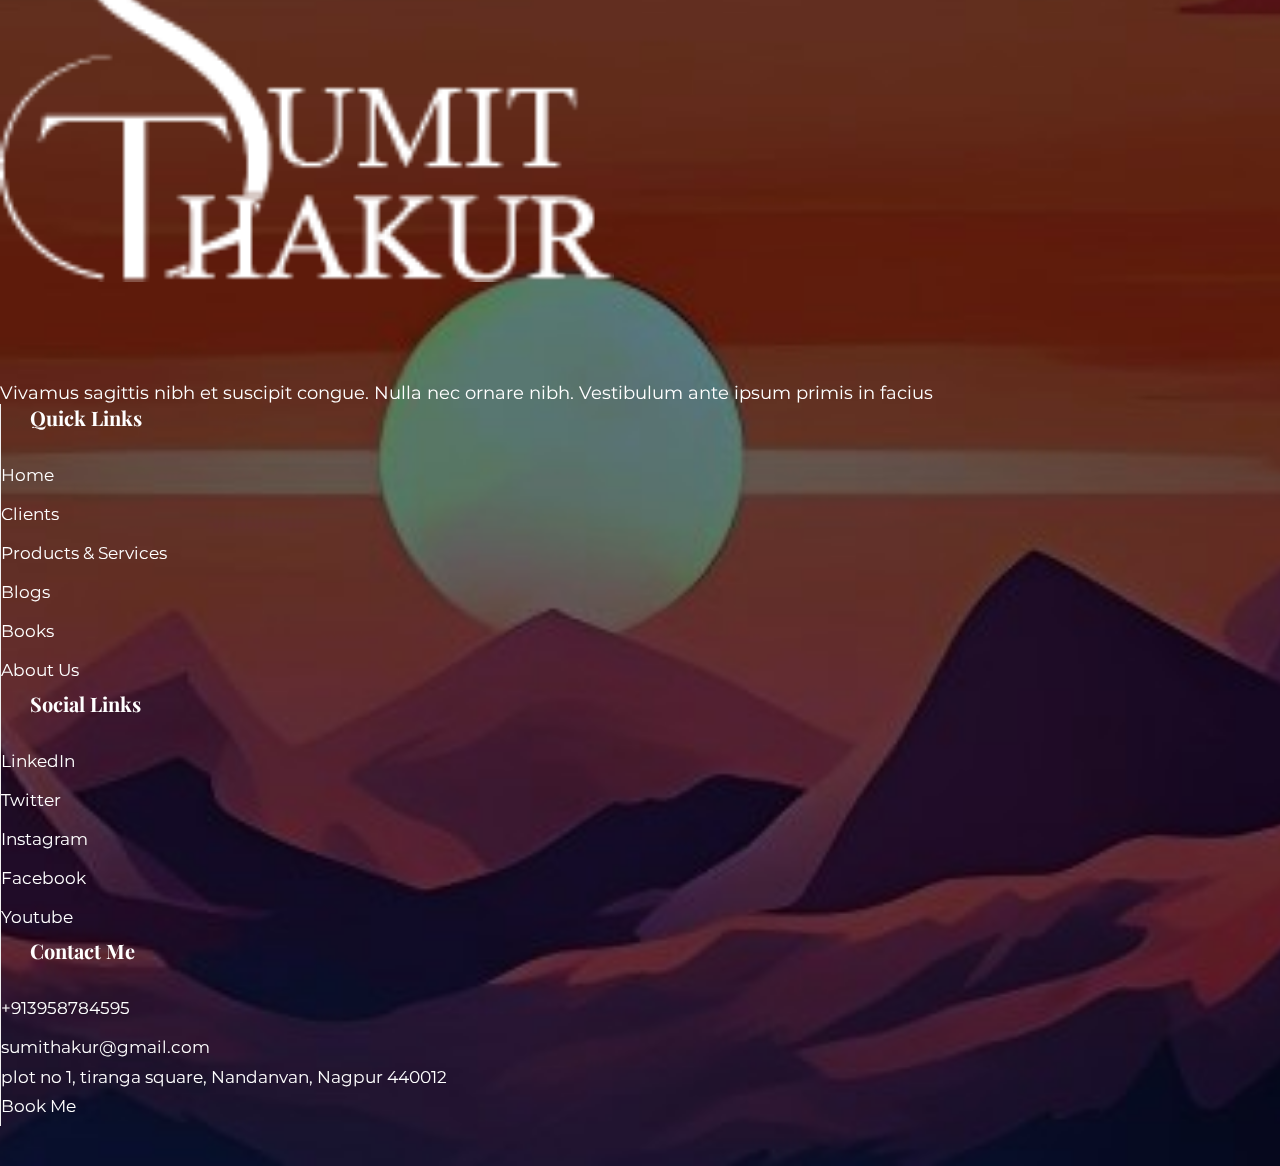
<file: portfolio-project/book.html>
<!DOCTYPE html>
<html lang="en">
  <head>
    <meta charset="utf-8" />
    <meta name="viewport" content="width=device-width, initial-scale=1" />
    <title>Books</title>
    <link rel="stylesheet" href="book.css" />
    <link href="https://unpkg.com/aos@2.3.1/dist/aos.css" rel="stylesheet" />
    <link
      href="https://cdn.jsdelivr.net/npm/bootstrap@5.3.2/dist/css/bootstrap.min.css"
      rel="stylesheet"
      integrity="sha384-T3c6CoIi6uLrA9TneNEoa7RxnatzjcDSCmG1MXxSR1GAsXEV/Dwwykc2MPK8M2HN"
      crossorigin="anonymous"
    />
  </head>
  <body>
    <div class="preloader" id="preloader">
      <img src="images/preloader.gif" alt="preloader" width="25%" />
    </div>
    <nav
      class="navbar navbar-expand-lg navs-position"
      data-aos="fade-down"
      data-aos-duration="2500"
      style="
        background: rgba(255, 255, 255, 0.19);
        box-shadow: 0 4px 30px rgba(0, 0, 0, 0.1);
        backdrop-filter: blur(8.3px);
        z-index: 99;
      "
    >
      <div class="container-fluid">
        <a class="navbar-brand text-white" href="index.html"
          ><img
            src="images/sumit-thakur-logo.png"
            alt="sumit-thakur-logo "
            width="70%"
        /></a>
        <button
          class="navbar-toggler"
          type="button"
          data-bs-toggle="collapse"
          data-bs-target="#navbarSupportedContent"
          aria-controls="navbarSupportedContent"
          aria-expanded="false"
          aria-label="Toggle navigation"
        >
          <span class="navbar-toggler-icon"></span>
        </button>
        <div class="collapse navbar-collapse" id="navbarSupportedContent">
          <ul
            class="navbar-nav me-auto ms-auto mb-2 mb-lg-0"
            style="column-gap: 5rem"
          >
            <li class="nav-item">
              <a class="nav-link active" aria-current="page" href="index.html"
                >Home</a
              >
            </li>
            <li class="nav-item">
              <a class="nav-link" href="aboutus.html">About Us</a>
            </li>
            <li class="nav-item">
              <a class="nav-link" href="clients.html">Clients</a>
            </li>
            <li class="nav-item">
              <a class="nav-link" href="blog.html">Blog</a>
            </li>
            <li class="nav-item">
              <a class="nav-link" href="contactus.html">Contact Us</a>
            </li>
          </ul>
          <a href="consultation-form.html" class="btn-book"
            >your first call to me : <span>free</span>
          </a>
        </div>
      </div>
    </nav>
    <div id="section-one">
      <div class="about-banner-clouds">
        <img
          src="images/about-banner.png"
          alt=""
          class=""
          data-aos="fade-up"
          data-aos-duration="3500"
        />
        <img
          src="images/about-sun.png"
          alt=""
          class="about-banner-sun"
          data-aos="fade-up"
          data-aos-duration="1500"
        />
        <img
          src="images/about-mountain.png"
          alt=""
          class="about-banner-mountain"
          data-aos="fade-up"
          data-aos-duration="3500"
        />
      </div>

      <div class="container">
        <div class="row">
          <div class="col-lg-12 col-md-12 col-12">
            <h1 class="banner-heading">Book</h1>
            <nav style="--bs-breadcrumb-divider: '>'" aria-label="breadcrumb">
              <ol class="breadcrumb">
                <li class="breadcrumb-item"><a href="index.html">Home</a></li>
                <li class="breadcrumb-item text-white" aria-current="page">
                  Book
                </li>
              </ol>
            </nav>
          </div>
        </div>
      </div>
    </div>
    <!-- <div id="section-two">
      <div class="container">
        <div class="row">
          <div class="col-lg-8 col-md-8 col-12">
            <h2 class="section-two-heading">Book 1</h2>
            <p class="section-two-para">
              Vivamus sagittis nibh et suscipit congue. Nulla nec ornare nibh.
              Vestibulum ante ipsum primis in faucibus orci luctus et ultrices
              posuere cubilia curae; Etiam eu luctus odio.
              <br />
              <br />Vivamus sagittis nibh et suscipit congue. Nulla nec ornare
              nibh. Vestibulum ante ipsum primis in faucibus orci luctus et
              ultrices posuere cubilia curae; Etiam eu luctus odio. <br />
              <br />
              Vivamus sagittis nibh et suscipit congue. Nulla nec ornare nibh.
              Vestibulum ante ipsum primis in faucibus orci luctus et ultrices
              posuere cubilia curae; Etiam eu luctus odio.
            </p>
            <a href="#" class="btn-buy">Buy now</a>
          </div>
          <div
            class="col-lg-4 col-md-4 col-12 book-col"
            style="border-left: 2px solid #bbbbbb"
          >
            <img
              src="images/book-2.png"
              alt="book-2"
              width="100%"
              class="book-img"
            />
          </div>
        </div>
        <div class="row mt-5">
          <div class="col-lg-8 col-md-8 col-12">
            <h2 class="section-two-heading">Book 2</h2>
            <p class="section-two-para">
              Vivamus sagittis nibh et suscipit congue. Nulla nec ornare nibh.
              Vestibulum ante ipsum primis in faucibus orci luctus et ultrices
              posuere cubilia curae; Etiam eu luctus odio.
              <br />
              <br />Vivamus sagittis nibh et suscipit congue. Nulla nec ornare
              nibh. Vestibulum ante ipsum primis in faucibus orci luctus et
              ultrices posuere cubilia curae; Etiam eu luctus odio. <br />
              <br />
              Vivamus sagittis nibh et suscipit congue. Nulla nec ornare nibh.
              Vestibulum ante ipsum primis in faucibus orci luctus et ultrices
              posuere cubilia curae; Etiam eu luctus odio.
            </p>
            <a href="#" class="btn-buy">Buy now</a>
          </div>
          <div
            class="col-lg-4 col-md-4 col-12 book-col"
            style="border-left: 2px solid #bbbbbb"
          >
            <img
              src="images/book-3.png"
              alt="book-3"
              width="100%"
              class="book-img"
            />
          </div>
        </div>
      </div>
    </div> -->
    <div id="section-three">
      <div class="container">
        <div class="row">
          <div class="col-lg-12 col-md-12 col-12 text-center">
            <h2 class="section-three-heading">Launching Soon</h2>
            <p class="section-three-paragraph">
              We are excited to announce that we will be launching soon and
              can't wait to share our new platform with you.
            </p>
            <div id="timer" class="time-content">
              <div class="time days">
                <span id="days" class="number">0</span>
                <span class="text">days</span>
              </div>
              <div class="time hours">
                <span id="hours" class="number">0</span>
                <span class="text">hours</span>
              </div>
              <div class="time minutes">
                <span id="minutes" class="number">0</span>
                <span class="text">minutes</span>
              </div>
              <div class="time seconds">
                <span id="seconds" class="number">0</span>
                <span class="text">seconds</span>
              </div>
            </div>
            <div class="email-content">
              <p>Subscribe now to get the latest updates!</p>
              <div class="input-box">
                <input type="email" placeholder="Enter your email..." />
                <button>Notify Me</button>
              </div>
            </div>
          </div>
        </div>
      </div>
    </div>
    <div id="footer">
      <div class="container">
        <div class="row">
          <div class="col-lg-4 col-md-4 col-12">
            <div class="left-side">
              <a href=""
                ><img
                  src="images/sumit-thakur-logo.png"
                  alt="sumit-thakur-logo"
                  width="48%"
              /></a>
              <p>
                Vivamus sagittis nibh et suscipit congue. Nulla nec ornare nibh.
                Vestibulum ante ipsum primis in facius
              </p>
            </div>
          </div>
          <div
            class="col-lg-8 col-md-8 col-12"
            style="border-left: 1px solid #efefef"
          >
            <div class="row">
              <div class="col-lg-4 col-md-6 col-12">
                <div class="right-side">
                  <h2>Quick Links</h2>
                  <ul class="quick-links">
                    <li><a href="index.html">Home</a></li>
                    <li><a href="clients.html">Clients</a></li>
                    <li>
                      <a href="products-and-services.html"
                        >Products & Services</a
                      >
                    </li>
                    <li><a href="blog.html">Blogs</a></li>
                    <li><a href="book.html">Books</a></li>
                    <li><a href="aboutus.html">About Us</a></li>
                  </ul>
                </div>
              </div>
              <div class="col-lg-4 col-md-6 col-12">
                <div class="right-side">
                  <h2>Social Links</h2>
                  <ul class="quick-links">
                    <li><a href="https://in.linkedin.com/">LinkedIn</a></li>
                    <li><a href="https://twitter.com/?lang=en">Twitter</a></li>
                    <li>
                      <a href="https://www.instagram.com/accounts/login/"
                        >Instagram</a
                      >
                    </li>
                    <li>
                      <a href="https://www.facebook.com/login/">Facebook</a>
                    </li>
                    <li><a href="https://www.youtube.com/">Youtube</a></li>
                  </ul>
                </div>
              </div>
              <div class="col-lg-4 col-md-6 col-12 contact-me">
                <div class="right-side">
                  <h2>Contact Me</h2>
                  <ul class="quick-links">
                    <li><a href="#">+913958784595</a></li>
                    <li><a href="#" class="mail">sumithakur@gmail.com</a></li>
                    <li>
                      <p>plot no 1, tiranga square, Nandanvan, Nagpur 440012</p>
                    </li>
                    <li><a href="speaking-given.html">Book Me</a></li>
                  </ul>
                </div>
              </div>
            </div>
          </div>
        </div>
      </div>
    </div>
    <script
      src="https://cdn.jsdelivr.net/npm/bootstrap@5.3.2/dist/js/bootstrap.bundle.min.js"
      integrity="sha384-C6RzsynM9kWDrMNeT87bh95OGNyZPhcTNXj1NW7RuBCsyN/o0jlpcV8Qyq46cDfL"
      crossorigin="anonymous"
    ></script>
    <script>
      setTimeout(() => {
        AOS.init();
      }, 2000);
    </script>
    <script src="https://unpkg.com/aos@2.3.1/dist/aos.js"></script>
    <script src="book.js"></script>
  </body>
</html>
</file>
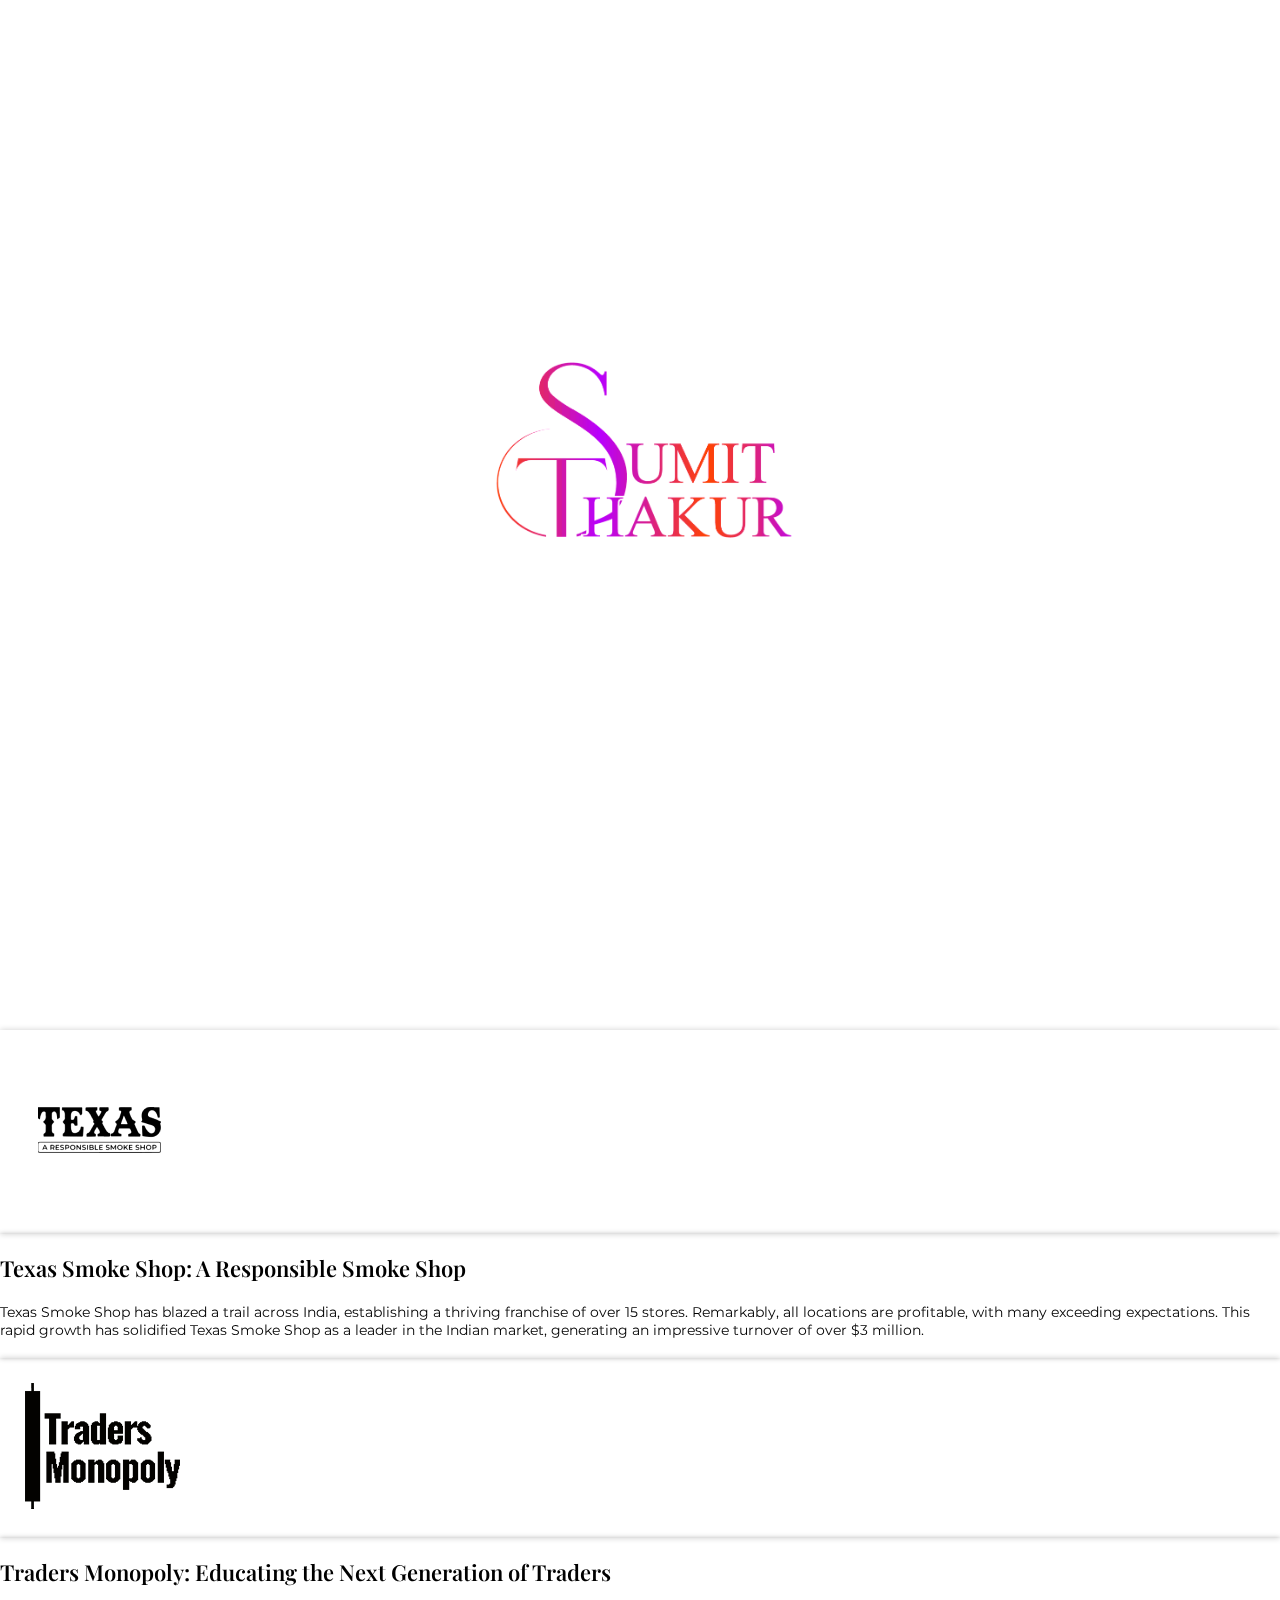
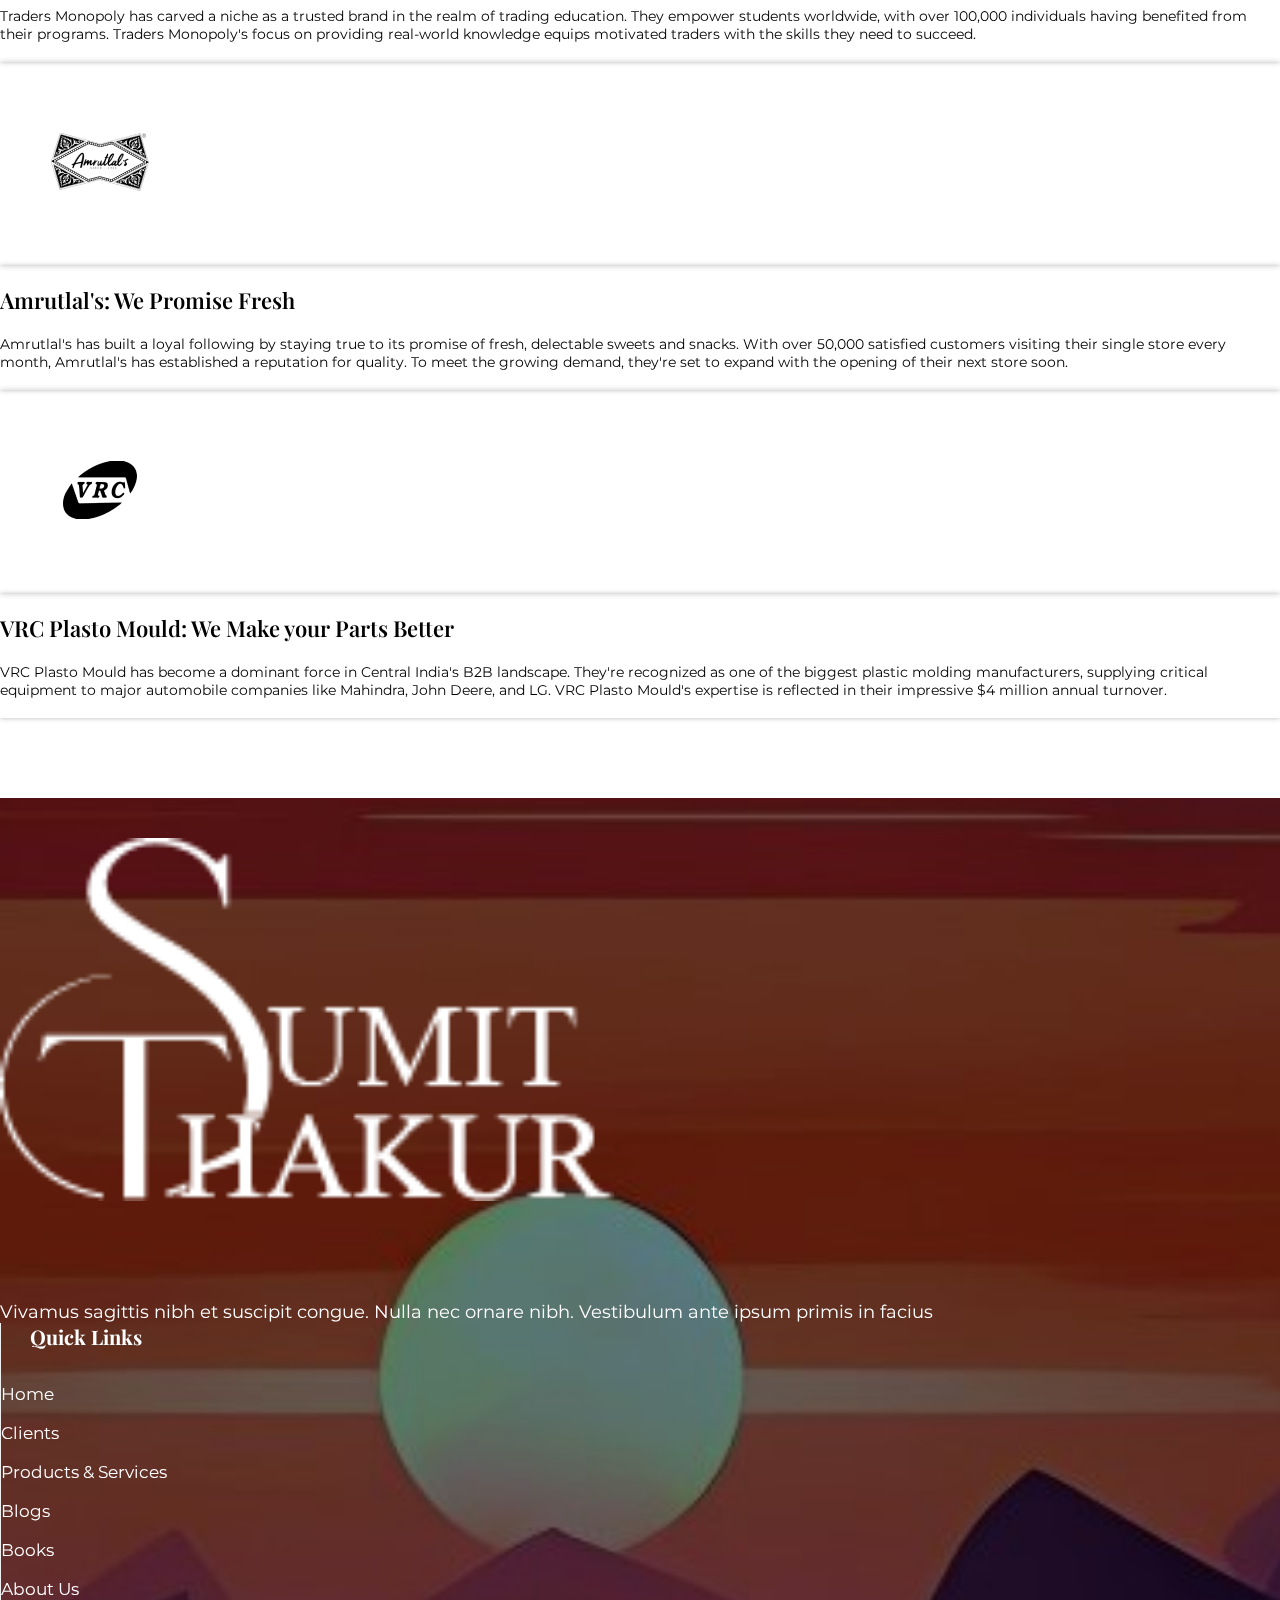
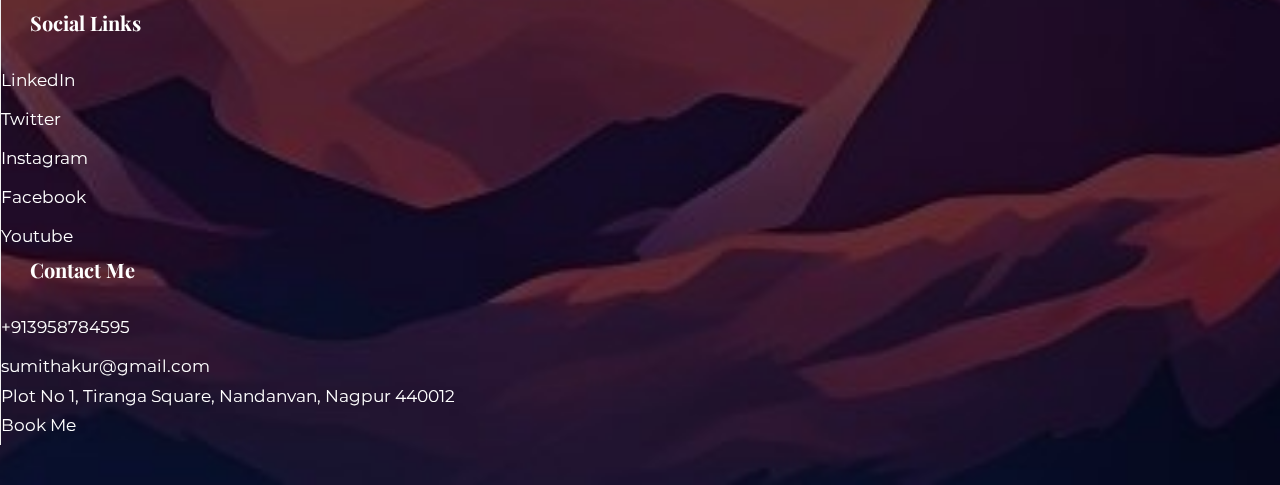
<file: portfolio-project/clients.html>
<!DOCTYPE html>
<html lang="en">
  <head>
    <meta charset="utf-8" />
    <meta name="viewport" content="width=device-width, initial-scale=1" />
    <title>Our Clients</title>
    <link rel="stylesheet" href="clients.css" />
    <link
      href="https://cdn.jsdelivr.net/npm/bootstrap@5.3.2/dist/css/bootstrap.min.css"
      rel="stylesheet"
      integrity="sha384-T3c6CoIi6uLrA9TneNEoa7RxnatzjcDSCmG1MXxSR1GAsXEV/Dwwykc2MPK8M2HN"
      crossorigin="anonymous"
    />
    <link href="https://unpkg.com/aos@2.3.1/dist/aos.css" rel="stylesheet" />
  </head>

  <body>
    <div class="preloader" id="preloader">
      <img src="images/preloader.gif" alt="preloader" width="25%" />
    </div>
    <nav
      class="navbar navbar-expand-lg navs-position"
      data-aos="fade-down"
      data-aos-duration="2500"
      style="
        background: rgba(255, 255, 255, 0.19);
        box-shadow: 0 4px 30px rgba(0, 0, 0, 0.1);
        backdrop-filter: blur(8.3px);
        z-index: 99;
      "
    >
      <div class="container-fluid">
        <a class="navbar-brand text-white" href="index.html"
          ><img
            src="images/sumit-thakur-logo.png"
            alt="sumit-thakur-logo "
            width="70%"
        /></a>
        <button
          class="navbar-toggler"
          type="button"
          data-bs-toggle="collapse"
          data-bs-target="#navbarSupportedContent"
          aria-controls="navbarSupportedContent"
          aria-expanded="false"
          aria-label="Toggle navigation"
        >
          <span class="navbar-toggler-icon"></span>
        </button>
        <div class="collapse navbar-collapse" id="navbarSupportedContent">
          <ul
            class="navbar-nav me-auto ms-auto mb-2 mb-lg-0"
            style="column-gap: 3rem"
          >
            <li class="nav-item">
              <a class="nav-link active" aria-current="page" href="index.html"
                >Home</a
              >
            </li>
            <li class="nav-item">
              <a class="nav-link" href="aboutus.html">About Us</a>
            </li>
            <li class="nav-item">
              <a class="nav-link" href="clients.html">Clients</a>
            </li>
            <li class="nav-item">
              <a class="nav-link" href="blog.html">Blog</a>
            </li>
            <li class="nav-item">
              <a class="nav-link" href="contactus.html">Contact Us</a>
            </li>
          </ul>
          <a href="consultation-form.html" class="btn-book"
            >your first call to me : <span>free</span>
          </a>
        </div>
      </div>
    </nav>
    <div id="section-one">
      <div class="about-banner-clouds">
        <img
          src="images/about-banner.png"
          alt=""
          class=""
          data-aos="fade-up"
          data-aos-duration="3500"
        />
        <img
          src="images/about-sun.png"
          alt=""
          class="about-banner-sun"
          data-aos="fade-up"
          data-aos-duration="1500"
        />
        <img
          src="images/about-mountain.png"
          alt=""
          class="about-banner-mountain"
          data-aos="fade-up"
          data-aos-duration="3500"
        />
      </div>

      <div class="container">
        <div class="row">
          <div class="col-lg-12 col-md-12 col-12">
            <h1 class="banner-heading">Clients</h1>
            <nav style="--bs-breadcrumb-divider: '>'" aria-label="breadcrumb">
              <ol class="breadcrumb">
                <li class="breadcrumb-item"><a href="index.html">Home</a></li>
                <li class="breadcrumb-item text-white" aria-current="page">
                  Clients
                </li>
              </ol>
            </nav>
          </div>
        </div>
      </div>
    </div>
    <div id="section-two">
      <div class="container">
        <div class="row">
          <div class="col-lg-2 col-md-2 col-12 text-center client-img">
            <img src="images/texas.png" alt="texas" />
          </div>
          <div class="col-lg-10 col-md-10 col-12 client-info">
            <h2>Texas Smoke Shop: A Responsible Smoke Shop</h2>
            <p>
              Texas Smoke Shop has blazed a trail across India, establishing a
              thriving franchise of over 15 stores. Remarkably, all locations
              are profitable, with many exceeding expectations. This rapid
              growth has solidified Texas Smoke Shop as a leader in the Indian
              market, generating an impressive turnover of over $3 million.
            </p>
          </div>
        </div>
        <div class="row mt-4">
          <div class="col-lg-2 col-md-2 col-12 text-center client-img">
            <img src="images/dnbit.png" alt="dnbit" />
          </div>
          <div class="col-lg-10 col-md-10 col-12 client-info">
            <h2>Traders Monopoly: Educating the Next Generation of Traders</h2>
            <p>
              Traders Monopoly has carved a niche as a trusted brand in the
              realm of trading education. They empower students worldwide, with
              over 100,000 individuals having benefited from their programs.
              Traders Monopoly's focus on providing real-world knowledge equips
              motivated traders with the skills they need to succeed.
            </p>
          </div>
        </div>
        <div class="row mt-4">
          <div class="col-lg-2 col-md-2 col-12 text-center client-img">
            <img src="images/amrutlal.png" alt="amrutlal" />
          </div>
          <div class="col-lg-10 col-md-10 col-12 client-info">
            <h2>Amrutlal's: We Promise Fresh</h2>
            <p>
              Amrutlal's has built a loyal following by staying true to its
              promise of fresh, delectable sweets and snacks. With over 50,000
              satisfied customers visiting their single store every month,
              Amrutlal's has established a reputation for quality. To meet the
              growing demand, they're set to expand with the opening of their
              next store soon.
            </p>
          </div>
        </div>
        <div class="row mt-4">
          <div class="col-lg-2 col-md-2 col-12 text-center client-img">
            <img src="images/vrc.png" alt="vrc" />
          </div>
          <div class="col-lg-10 col-md-10 col-12 client-info">
            <h2>VRC Plasto Mould: We Make your Parts Better</h2>
            <p>
              VRC Plasto Mould has become a dominant force in Central India's
              B2B landscape. They're recognized as one of the biggest plastic
              molding manufacturers, supplying critical equipment to major
              automobile companies like Mahindra, John Deere, and LG. VRC Plasto
              Mould's expertise is reflected in their impressive $4 million
              annual turnover.
            </p>
          </div>
        </div>
      </div>
    </div>
    <div id="footer">
      <div class="container">
        <div class="row">
          <div class="col-lg-4 col-md-4 col-12">
            <div class="left-side">
              <a href=""
                ><img
                  src="images/sumit-thakur-logo.png"
                  alt="sumit-thakur-logo"
                  width="48%"
              /></a>
              <p>
                Vivamus sagittis nibh et suscipit congue. Nulla nec ornare nibh.
                Vestibulum ante ipsum primis in facius
              </p>
            </div>
          </div>
          <div
            class="col-lg-8 col-md-8 col-12"
            style="border-left: 1px solid #efefef"
          >
            <div class="row">
              <div class="col-lg-4 col-md-6 col-12">
                <div class="right-side">
                  <h2>Quick Links</h2>
                  <ul class="quick-links">
                    <li><a href="index.html">Home</a></li>
                    <li><a href="clients.html">Clients</a></li>
                    <li>
                      <a href="products-and-services.html"
                        >Products & Services</a
                      >
                    </li>
                    <li><a href="blog.html">Blogs</a></li>
                    <li><a href="book.html">Books</a></li>
                    <li><a href="aboutus.html">About Us</a></li>
                  </ul>
                </div>
              </div>
              <div class="col-lg-4 col-md-6 col-12">
                <div class="right-side">
                  <h2>Social Links</h2>
                  <ul class="quick-links">
                    <li><a href="https://in.linkedin.com/">LinkedIn</a></li>
                    <li><a href="https://twitter.com/?lang=en">Twitter</a></li>
                    <li>
                      <a href="https://www.instagram.com/accounts/login/"
                        >Instagram</a
                      >
                    </li>
                    <li>
                      <a href="https://www.facebook.com/login/">Facebook</a>
                    </li>
                    <li><a href="https://www.youtube.com/">Youtube</a></li>
                  </ul>
                </div>
              </div>
              <div class="col-lg-4 col-md-6 col-12 contact-me">
                <div class="right-side">
                  <h2>Contact Me</h2>
                  <ul class="quick-links">
                    <li><a href="#">+913958784595</a></li>
                    <li><a href="#" class="mail">sumithakur@gmail.com</a></li>
                    <li>
                      <p>plot no 1, tiranga square, Nandanvan, Nagpur 440012</p>
                    </li>
                    <li><a href="speaking-given.html">Book Me</a></li>
                  </ul>
                </div>
              </div>
            </div>
          </div>
        </div>
      </div>
    </div>
    <script
      src="https://cdn.jsdelivr.net/npm/bootstrap@5.3.2/dist/js/bootstrap.bundle.min.js"
      integrity="sha384-C6RzsynM9kWDrMNeT87bh95OGNyZPhcTNXj1NW7RuBCsyN/o0jlpcV8Qyq46cDfL"
      crossorigin="anonymous"
    ></script>
    <script src="https://unpkg.com/aos@2.3.1/dist/aos.js"></script>
    <script>
      setTimeout(() => {
        AOS.init();
      }, 2000);
    </script>
    <script src="clients.js"></script>
  </body>
</html>
</file>
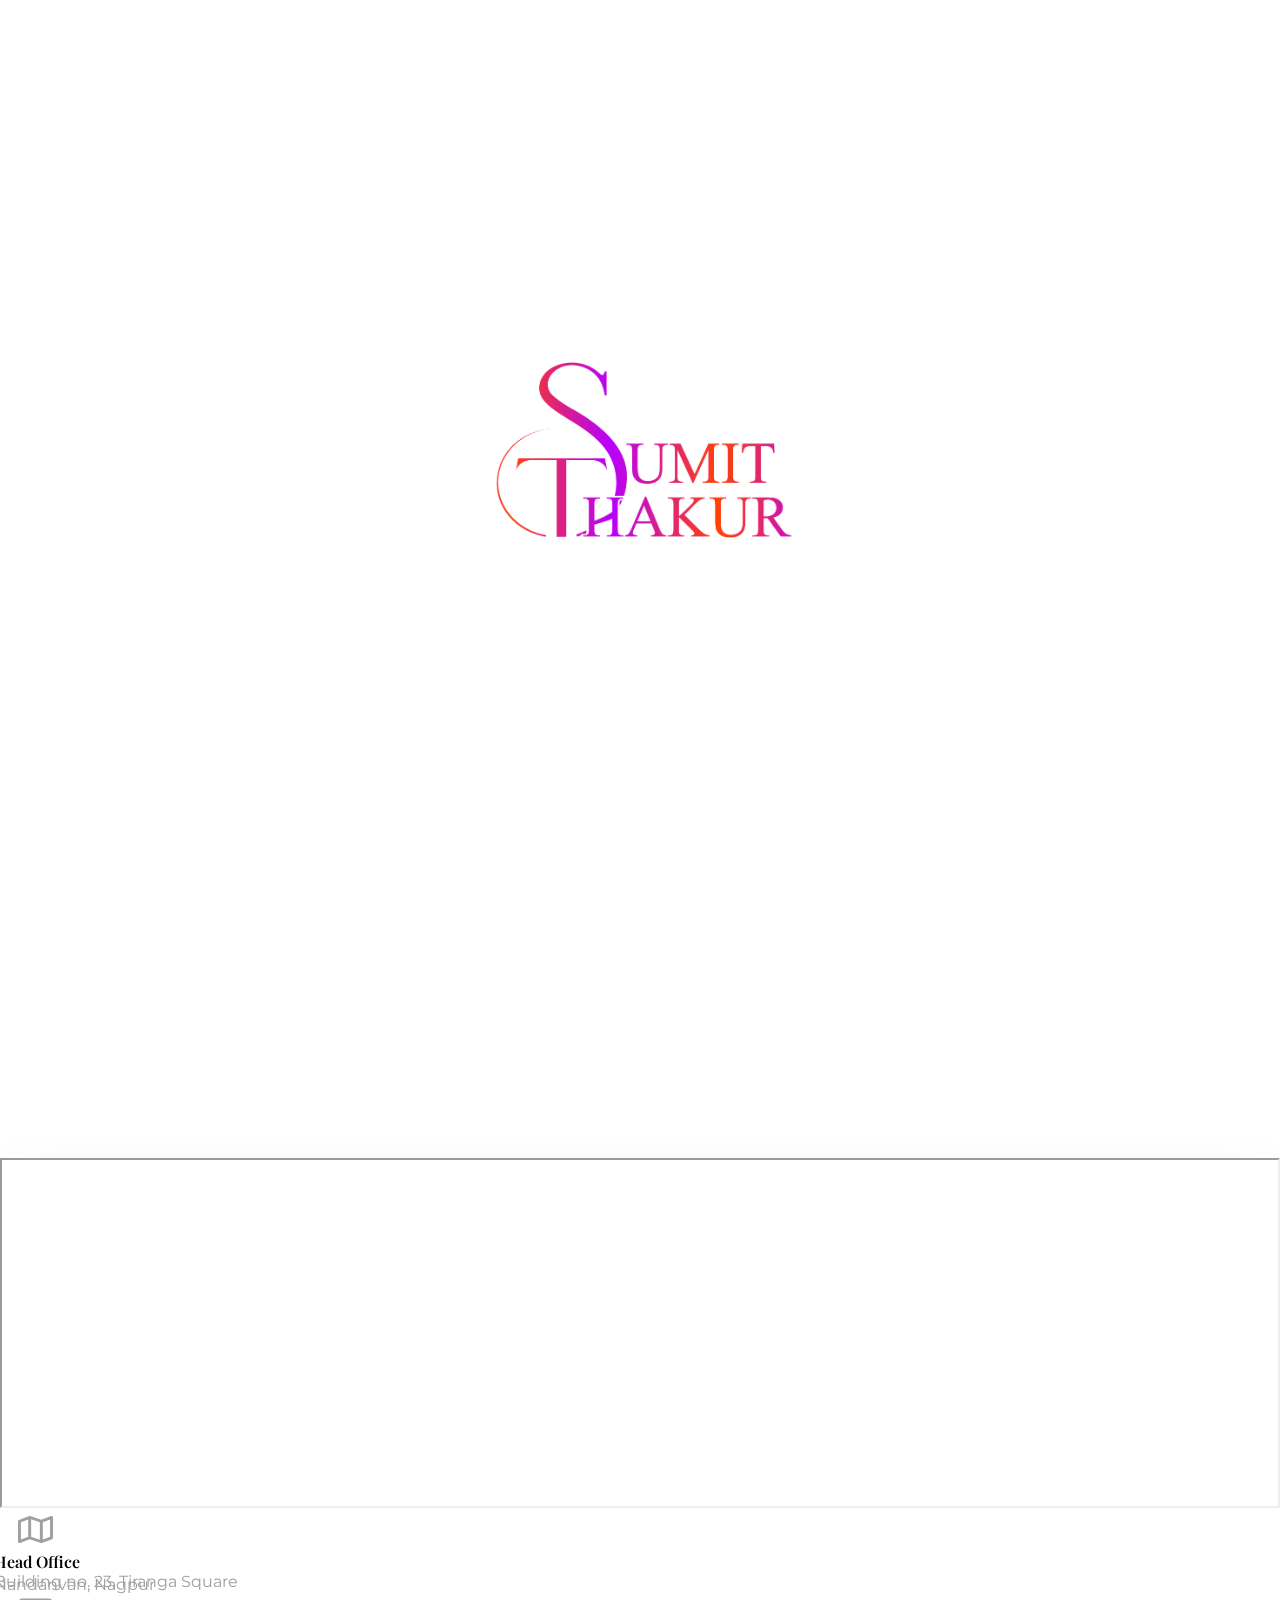
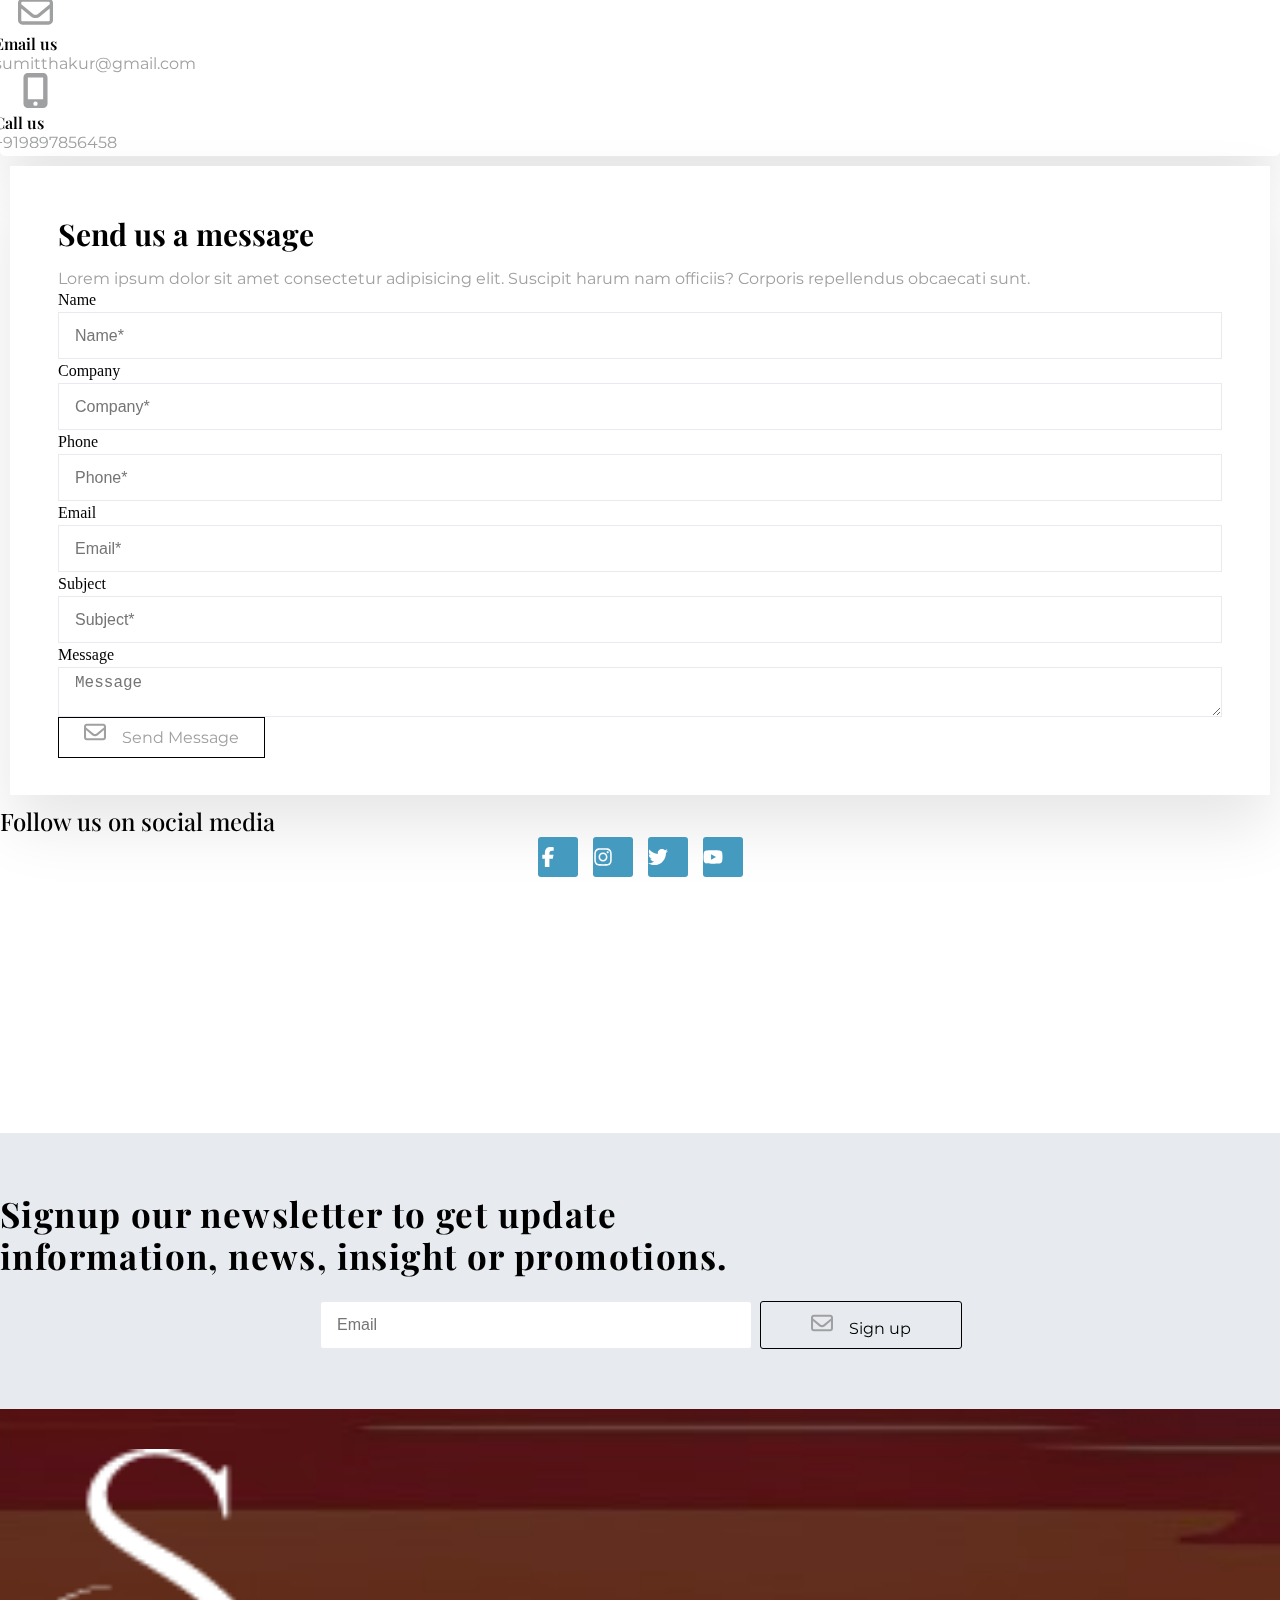
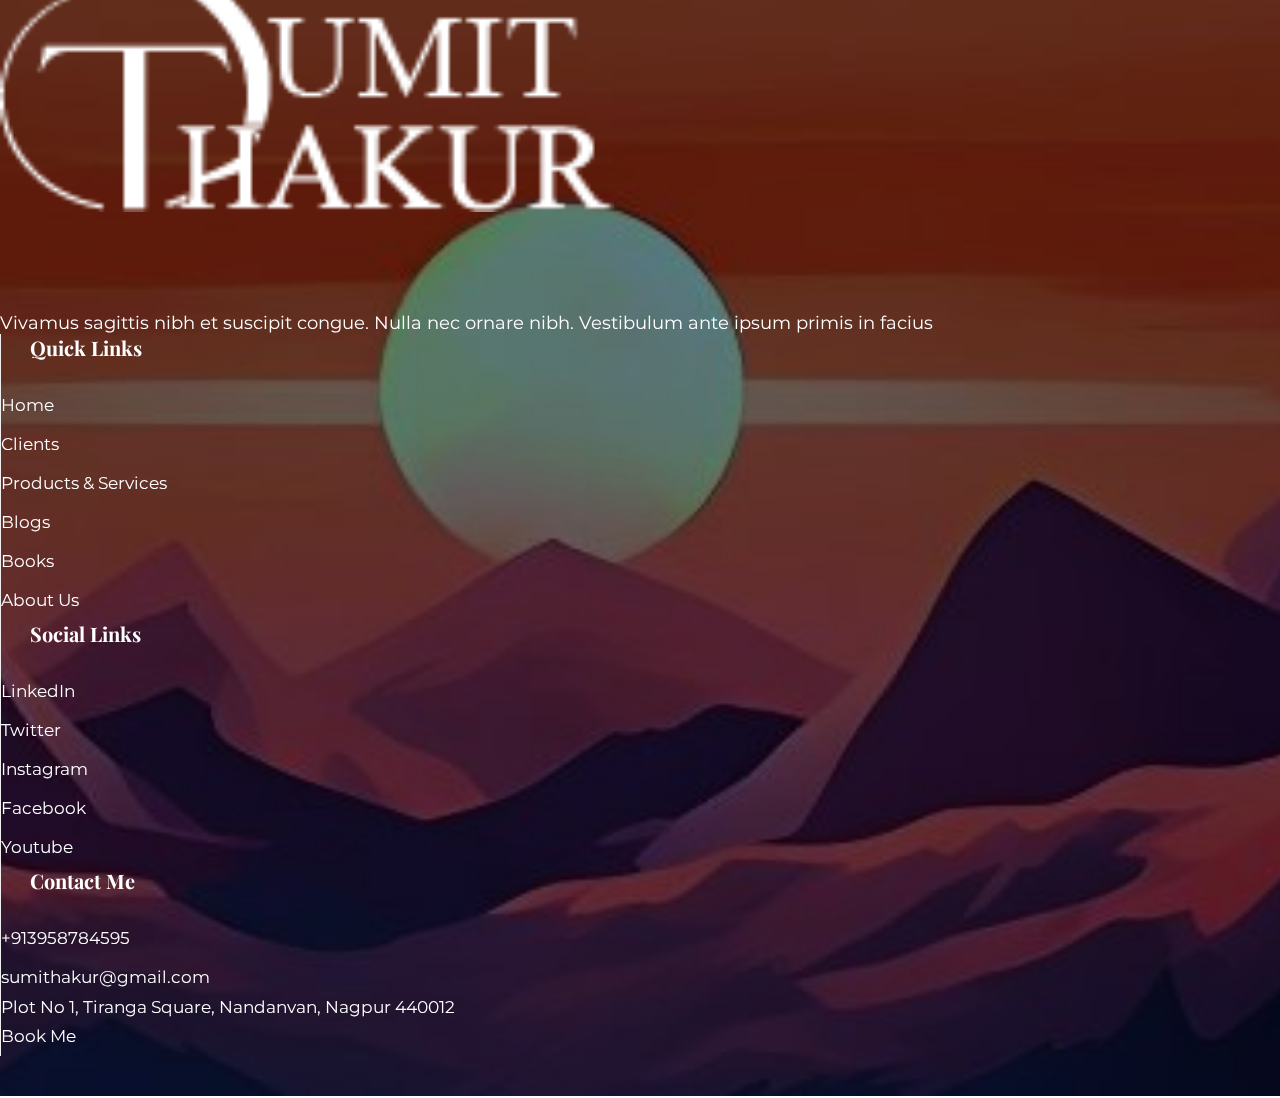
<file: portfolio-project/contactus.html>
<!DOCTYPE html>
<html lang="en">
  <head>
    <meta charset="utf-8" />
    <meta name="viewport" content="width=device-width, initial-scale=1" />
    <title>Contact Us</title>
    <link rel="stylesheet" href="contactus.css" />
    <link
      href="https://cdn.jsdelivr.net/npm/bootstrap@5.3.2/dist/css/bootstrap.min.css"
      rel="stylesheet"
      integrity="sha384-T3c6CoIi6uLrA9TneNEoa7RxnatzjcDSCmG1MXxSR1GAsXEV/Dwwykc2MPK8M2HN"
      crossorigin="anonymous"
    />
    <link href="https://unpkg.com/aos@2.3.1/dist/aos.css" rel="stylesheet" />
  </head>

  <body>
    <div class="preloader" id="preloader">
      <img src="images/preloader.gif" alt="preloader" width="25%" />
    </div>
    <nav
      class="navbar navbar-expand-lg navs-position"
      data-aos="fade-down"
      data-aos-duration="2500"
      style="
        background: rgba(255, 255, 255, 0.19);
        box-shadow: 0 4px 30px rgba(0, 0, 0, 0.1);
        backdrop-filter: blur(8.3px);
        z-index: 99;
      "
    >
      <div class="container-fluid">
        <a class="navbar-brand text-white" href="index.html"
          ><img
            src="images/sumit-thakur-logo.png"
            alt="sumit-thakur-logo "
            width="70%"
        /></a>
        <button
          class="navbar-toggler"
          type="button"
          data-bs-toggle="collapse"
          data-bs-target="#navbarSupportedContent"
          aria-controls="navbarSupportedContent"
          aria-expanded="false"
          aria-label="Toggle navigation"
        >
          <span class="navbar-toggler-icon"></span>
        </button>
        <div class="collapse navbar-collapse" id="navbarSupportedContent">
          <ul
            class="navbar-nav me-auto ms-auto mb-2 mb-lg-0"
            style="column-gap: 3rem"
          >
            <li class="nav-item">
              <a class="nav-link active" aria-current="page" href="index.html"
                >Home</a
              >
            </li>
            <li class="nav-item">
              <a class="nav-link" href="aboutus.html">About Us</a>
            </li>
            <li class="nav-item">
              <a class="nav-link" href="clients.html">Clients</a>
            </li>
            <li class="nav-item">
              <a class="nav-link" href="blog.html">Blog</a>
            </li>
            <li class="nav-item">
              <a class="nav-link" href="contactus.html">Contact Us</a>
            </li>
          </ul>
          <a href="consultation-form.html" class="btn-book"
            >your first call to me : <span>free</span>
          </a>
        </div>
      </div>
    </nav>
    <div id="section-one">
      <div class="about-banner-clouds">
        <img
          src="images/about-banner.png"
          alt=""
          class=""
          data-aos="fade-up"
          data-aos-duration="3500"
        />
        <img
          src="images/about-sun.png"
          alt=""
          class="about-banner-sun"
          data-aos="fade-up"
          data-aos-duration="1500"
        />
        <img
          src="images/about-mountain.png"
          alt=""
          class="about-banner-mountain"
          data-aos="fade-up"
          data-aos-duration="3500"
        />
      </div>

      <div class="container">
        <div class="row">
          <div class="col-lg-12 col-md-12 col-12">
            <h1 class="banner-heading">Contact Us</h1>
            <nav style="--bs-breadcrumb-divider: '>'" aria-label="breadcrumb">
              <ol class="breadcrumb">
                <li class="breadcrumb-item"><a href="index.html">Home</a></li>
                <li class="breadcrumb-item text-white" aria-current="page">
                  Contact Us
                </li>
              </ol>
            </nav>
          </div>
        </div>
      </div>
    </div>

    <div id="section-three">
      <div class="container">
        <div class="row">
          <div class="col-lg-5 col-md-5 col-12">
            <div class="contact-block">
              <iframe
                src="https://maps.google.com/maps?q=London%20Eye%2C%20London%2C%20United%20Kingdom&amp;t=m&amp;z=14&amp;output=embed&amp;iwloc=near"
                width="100%"
                height="350px"
              ></iframe>
              <div class="row maps">
                <div class="col-lg-2 col-md-2 col-12">
                  <svg
                    xmlns="http://www.w3.org/2000/svg"
                    viewBox="0 0 576 512"
                    class="svg-3"
                  >
                    <path
                      d="M565.6 36.2C572.1 40.7 576 48.1 576 56V392c0 10-6.2 18.9-15.5 22.4l-168 64c-5.2 2-10.9 2.1-16.1 .3L192.5 417.5l-160 61c-7.4 2.8-15.7 1.8-22.2-2.7S0 463.9 0 456V120c0-10 6.1-18.9 15.5-22.4l168-64c5.2-2 10.9-2.1 16.1-.3L383.5 94.5l160-61c7.4-2.8 15.7-1.8 22.2 2.7zM48 136.5V421.2l120-45.7V90.8L48 136.5zM360 422.7V137.3l-144-48V374.7l144 48zm48-1.5l120-45.7V90.8L408 136.5V421.2z"
                    />
                  </svg>
                </div>
                <div class="col-lg-10 col-md-10 col-12">
                  <h4 class="contact-block-heading">Head Office</h4>
                  <p class="contact-block-para-1">
                    Building no. 23, Tiranga Square
                  </p>
                  <p class="contact-block-para-2" style="margin-top: -1rem">
                    Nandanvan, Nagpur
                  </p>
                </div>
              </div>
              <div class="row maps">
                <div class="col-lg-2 col-md-2 col-12">
                  <svg
                    xmlns="http://www.w3.org/2000/svg"
                    viewBox="0 0 512 512"
                    class="svg-3"
                  >
                    <path
                      d="M64 112c-8.8 0-16 7.2-16 16v22.1L220.5 291.7c20.7 17 50.4 17 71.1 0L464 150.1V128c0-8.8-7.2-16-16-16H64zM48 212.2V384c0 8.8 7.2 16 16 16H448c8.8 0 16-7.2 16-16V212.2L322 328.8c-38.4 31.5-93.7 31.5-132 0L48 212.2zM0 128C0 92.7 28.7 64 64 64H448c35.3 0 64 28.7 64 64V384c0 35.3-28.7 64-64 64H64c-35.3 0-64-28.7-64-64V128z"
                    />
                  </svg>
                </div>
                <div class="col-lg-10 col-md-10 col-12">
                  <h4 class="contact-block-heading">Email us</h4>
                  <p class="contact-block-para-1">sumitthakur@gmail.com</p>
                </div>
              </div>
              <div class="row maps">
                <div class="col-lg-2 col-md-2 col-12">
                  <svg
                    xmlns="http://www.w3.org/2000/svg"
                    viewBox="0 0 384 512"
                    class="svg-3"
                  >
                    <path
                      d="M16 64C16 28.7 44.7 0 80 0H304c35.3 0 64 28.7 64 64V448c0 35.3-28.7 64-64 64H80c-35.3 0-64-28.7-64-64V64zM224 448a32 32 0 1 0 -64 0 32 32 0 1 0 64 0zM304 64H80V384H304V64z"
                    />
                  </svg>
                </div>
                <div class="col-lg-10 col-md-10 col-12">
                  <h4 class="contact-block-heading">Call us</h4>
                  <p class="contact-block-para-1">+919897856458</p>
                </div>
              </div>
            </div>
          </div>
          <div class="col-lg-7 col-md-7 col-12">
            <div class="contact-form">
              <h2>Send us a message</h2>
              <p>
                Lorem ipsum dolor sit amet consectetur adipisicing elit.
                Suscipit harum nam officiis? Corporis repellendus obcaecati
                sunt.
              </p>
              <div class="row">
                <div class="col-lg-6 col-md-6 col-12">
                  <label>Name</label> <br />
                  <input type="text" id="name" placeholder="Name*" required />
                </div>
                <div class="col-lg-6 col-md-6 col-12">
                  <label>Company</label> <br />
                  <input
                    type="text"
                    id="company"
                    placeholder="Company*"
                    required
                  />
                </div>
              </div>
              <div class="row mt-3">
                <div class="col-lg-6 col-md-6 col-12">
                  <label>Phone</label> <br />
                  <input type="tel" id="phone" placeholder="Phone*" required />
                </div>
                <div class="col-lg-6 col-md-6 col-12">
                  <label>Email</label> <br />
                  <input
                    type="email"
                    id="email"
                    placeholder="Email*"
                    required
                  />
                </div>
              </div>
              <div class="row mt-3">
                <div class="col-lg-12 col-md-12 col-12">
                  <label>Subject</label> <br />
                  <input
                    type="text"
                    id="name"
                    placeholder="Subject*"
                    required
                  />
                </div>
              </div>
              <div class="row mt-3">
                <div class="col-lg-12 col-md-12 col-12">
                  <label>Message</label>
                  <br />
                  <textarea placeholder="Message"></textarea>
                </div>
              </div>
              <div class="row mt-3">
                <div class="col-lg-12 col-md-12 col-12">
                  <a href="#" class="btn-send"
                    ><svg
                      xmlns="http://www.w3.org/2000/svg"
                      viewBox="0 0 512 512"
                      class="svg-2"
                    >
                      <path
                        d="M64 112c-8.8 0-16 7.2-16 16v22.1L220.5 291.7c20.7 17 50.4 17 71.1 0L464 150.1V128c0-8.8-7.2-16-16-16H64zM48 212.2V384c0 8.8 7.2 16 16 16H448c8.8 0 16-7.2 16-16V212.2L322 328.8c-38.4 31.5-93.7 31.5-132 0L48 212.2zM0 128C0 92.7 28.7 64 64 64H448c35.3 0 64 28.7 64 64V384c0 35.3-28.7 64-64 64H64c-35.3 0-64-28.7-64-64V128z"
                      />
                    </svg>
                    Send Message</a
                  >
                </div>
              </div>
            </div>
          </div>
        </div>
        <div class="row mt-4">
          <div class="col-lg-12 col-md-12 col-12 text-center">
            <h2 class="social-media-heading">Follow us on social media</h2>
            <div class="social">
              <a href="#" class="social-block">
                <svg
                  xmlns="http://www.w3.org/2000/svg"
                  viewBox="0 0 320 512"
                  class="svg-4"
                >
                  <path
                    d="M80 299.3V512H196V299.3h86.5l18-97.8H196V166.9c0-51.7 20.3-71.5 72.7-71.5c16.3 0 29.4 .4 37 1.2V7.9C291.4 4 256.4 0 236.2 0C129.3 0 80 50.5 80 159.4v42.1H14v97.8H80z"
                  />
                </svg>
              </a>
              <a href="#" class="social-block">
                <svg
                  xmlns="http://www.w3.org/2000/svg"
                  viewBox="0 0 448 512"
                  class="svg-4"
                >
                  <path
                    d="M224.1 141c-63.6 0-114.9 51.3-114.9 114.9s51.3 114.9 114.9 114.9S339 319.5 339 255.9 287.7 141 224.1 141zm0 189.6c-41.1 0-74.7-33.5-74.7-74.7s33.5-74.7 74.7-74.7 74.7 33.5 74.7 74.7-33.6 74.7-74.7 74.7zm146.4-194.3c0 14.9-12 26.8-26.8 26.8-14.9 0-26.8-12-26.8-26.8s12-26.8 26.8-26.8 26.8 12 26.8 26.8zm76.1 27.2c-1.7-35.9-9.9-67.7-36.2-93.9-26.2-26.2-58-34.4-93.9-36.2-37-2.1-147.9-2.1-184.9 0-35.8 1.7-67.6 9.9-93.9 36.1s-34.4 58-36.2 93.9c-2.1 37-2.1 147.9 0 184.9 1.7 35.9 9.9 67.7 36.2 93.9s58 34.4 93.9 36.2c37 2.1 147.9 2.1 184.9 0 35.9-1.7 67.7-9.9 93.9-36.2 26.2-26.2 34.4-58 36.2-93.9 2.1-37 2.1-147.8 0-184.8zM398.8 388c-7.8 19.6-22.9 34.7-42.6 42.6-29.5 11.7-99.5 9-132.1 9s-102.7 2.6-132.1-9c-19.6-7.8-34.7-22.9-42.6-42.6-11.7-29.5-9-99.5-9-132.1s-2.6-102.7 9-132.1c7.8-19.6 22.9-34.7 42.6-42.6 29.5-11.7 99.5-9 132.1-9s102.7-2.6 132.1 9c19.6 7.8 34.7 22.9 42.6 42.6 11.7 29.5 9 99.5 9 132.1s2.7 102.7-9 132.1z"
                  />
                </svg>
              </a>
              <a href="#" class="social-block">
                <svg
                  xmlns="http://www.w3.org/2000/svg"
                  viewBox="0 0 512 512"
                  class="svg-4"
                >
                  <path
                    d="M459.4 151.7c.3 4.5 .3 9.1 .3 13.6 0 138.7-105.6 298.6-298.6 298.6-59.5 0-114.7-17.2-161.1-47.1 8.4 1 16.6 1.3 25.3 1.3 49.1 0 94.2-16.6 130.3-44.8-46.1-1-84.8-31.2-98.1-72.8 6.5 1 13 1.6 19.8 1.6 9.4 0 18.8-1.3 27.6-3.6-48.1-9.7-84.1-52-84.1-103v-1.3c14 7.8 30.2 12.7 47.4 13.3-28.3-18.8-46.8-51-46.8-87.4 0-19.5 5.2-37.4 14.3-53 51.7 63.7 129.3 105.3 216.4 109.8-1.6-7.8-2.6-15.9-2.6-24 0-57.8 46.8-104.9 104.9-104.9 30.2 0 57.5 12.7 76.7 33.1 23.7-4.5 46.5-13.3 66.6-25.3-7.8 24.4-24.4 44.8-46.1 57.8 21.1-2.3 41.6-8.1 60.4-16.2-14.3 20.8-32.2 39.3-52.6 54.3z"
                  />
                </svg>
              </a>
              <a href="#" class="social-block">
                <svg
                  xmlns="http://www.w3.org/2000/svg"
                  viewBox="0 0 576 512"
                  class="svg-4"
                >
                  <path
                    d="M549.7 124.1c-6.3-23.7-24.8-42.3-48.3-48.6C458.8 64 288 64 288 64S117.2 64 74.6 75.5c-23.5 6.3-42 24.9-48.3 48.6-11.4 42.9-11.4 132.3-11.4 132.3s0 89.4 11.4 132.3c6.3 23.7 24.8 41.5 48.3 47.8C117.2 448 288 448 288 448s170.8 0 213.4-11.5c23.5-6.3 42-24.2 48.3-47.8 11.4-42.9 11.4-132.3 11.4-132.3s0-89.4-11.4-132.3zm-317.5 213.5V175.2l142.7 81.2-142.7 81.2z"
                  />
                </svg>
              </a>
            </div>
          </div>
        </div>
      </div>
    </div>
    <div id="section-four">
      <div class="container">
        <div class="row">
          <div class="col-lg-12 col-md-12 col-12 text-center">
            <h2 class="section-four-heading">
              Signup our newsletter to get update <br />
              information, news, insight or promotions.
            </h2>
            <div class="sign">
              <input type="email" placeholder="Email" id="email-box" />
              <a href="#" class="btn-sign"
                ><svg
                  xmlns="http://www.w3.org/2000/svg"
                  viewBox="0 0 512 512"
                  class="svg-2"
                >
                  <path
                    d="M64 112c-8.8 0-16 7.2-16 16v22.1L220.5 291.7c20.7 17 50.4 17 71.1 0L464 150.1V128c0-8.8-7.2-16-16-16H64zM48 212.2V384c0 8.8 7.2 16 16 16H448c8.8 0 16-7.2 16-16V212.2L322 328.8c-38.4 31.5-93.7 31.5-132 0L48 212.2zM0 128C0 92.7 28.7 64 64 64H448c35.3 0 64 28.7 64 64V384c0 35.3-28.7 64-64 64H64c-35.3 0-64-28.7-64-64V128z"
                  />
                </svg>
                Sign up</a
              >
            </div>
          </div>
        </div>
      </div>
    </div>
    <div id="footer">
      <div class="container">
        <div class="row">
          <div class="col-lg-4 col-md-4 col-12">
            <div class="left-side">
              <a href=""
                ><img
                  src="images/sumit-thakur-logo.png"
                  alt="sumit-thakur-logo"
                  width="48%"
              /></a>
              <p>
                Vivamus sagittis nibh et suscipit congue. Nulla nec ornare nibh.
                Vestibulum ante ipsum primis in facius
              </p>
            </div>
          </div>
          <div
            class="col-lg-8 col-md-8 col-12"
            style="border-left: 1px solid #efefef"
          >
            <div class="row">
              <div class="col-lg-4 col-md-6 col-12">
                <div class="right-side">
                  <h2>Quick Links</h2>
                  <ul class="quick-links">
                    <li><a href="index.html">Home</a></li>
                    <li><a href="clients.html">Clients</a></li>
                    <li>
                      <a href="products-and-services.html"
                        >Products & Services</a
                      >
                    </li>
                    <li><a href="blog.html">Blogs</a></li>
                    <li><a href="book.html">Books</a></li>
                    <li><a href="aboutus.html">About Us</a></li>
                  </ul>
                </div>
              </div>
              <div class="col-lg-4 col-md-6 col-12">
                <div class="right-side">
                  <h2>Social Links</h2>
                  <ul class="quick-links">
                    <li><a href="https://in.linkedin.com/">LinkedIn</a></li>
                    <li><a href="https://twitter.com/?lang=en">Twitter</a></li>
                    <li>
                      <a href="https://www.instagram.com/accounts/login/"
                        >Instagram</a
                      >
                    </li>
                    <li>
                      <a href="https://www.facebook.com/login/">Facebook</a>
                    </li>
                    <li><a href="https://www.youtube.com/">Youtube</a></li>
                  </ul>
                </div>
              </div>
              <div class="col-lg-4 col-md-6 col-12 contact-me">
                <div class="right-side">
                  <h2>Contact Me</h2>
                  <ul class="quick-links">
                    <li><a href="#">+913958784595</a></li>
                    <li><a href="#" class="mail">sumithakur@gmail.com</a></li>
                    <li>
                      <p>plot no 1, tiranga square, Nandanvan, Nagpur 440012</p>
                    </li>
                    <li><a href="speaking-given.html">Book Me</a></li>
                  </ul>
                </div>
              </div>
            </div>
          </div>
        </div>
      </div>
    </div>
    <script
      src="https://cdn.jsdelivr.net/npm/bootstrap@5.3.2/dist/js/bootstrap.bundle.min.js"
      integrity="sha384-C6RzsynM9kWDrMNeT87bh95OGNyZPhcTNXj1NW7RuBCsyN/o0jlpcV8Qyq46cDfL"
      crossorigin="anonymous"
    ></script>
    <script src="https://unpkg.com/aos@2.3.1/dist/aos.js"></script>
    <script>
      setTimeout(() => {
        AOS.init();
      }, 2000);
    </script>
    <script src="contactus.js"></script>
  </body>
</html>
</file>
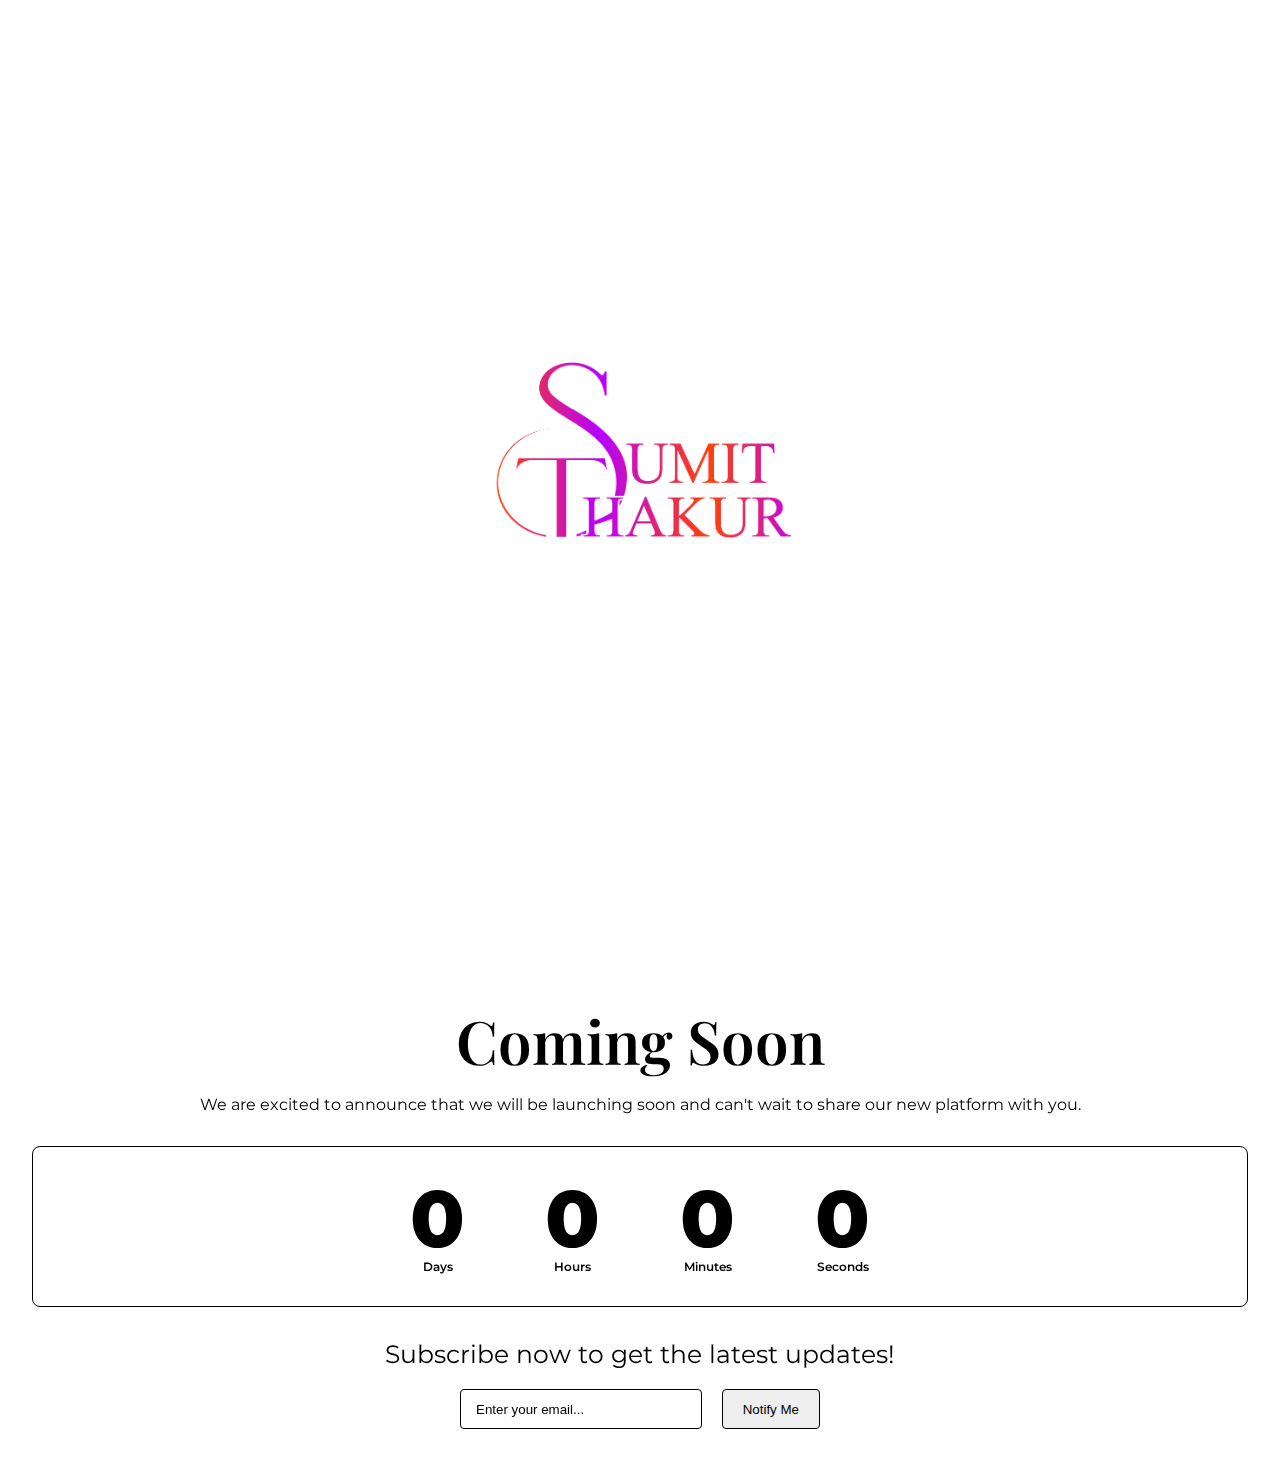
<file: portfolio-project/products-and-services.html>
<!DOCTYPE html>
<html lang="en">
  <head>
    <meta charset="utf-8" />
    <meta name="viewport" content="width=device-width, initial-scale=1" />
    <title>Products and Services</title>
    <link rel="stylesheet" href="products-and-services.css" />
    <link href="https://unpkg.com/aos@2.3.1/dist/aos.css" rel="stylesheet" />
    <link
      href="https://cdn.jsdelivr.net/npm/bootstrap@5.3.2/dist/css/bootstrap.min.css"
      rel="stylesheet"
      integrity="sha384-T3c6CoIi6uLrA9TneNEoa7RxnatzjcDSCmG1MXxSR1GAsXEV/Dwwykc2MPK8M2HN"
      crossorigin="anonymous"
    />
  </head>
  <body>
    <div class="preloader" id="preloader">
      <img src="images/preloader.gif" alt="preloader" width="25%" />
    </div>
    <nav
      class="navbar navbar-expand-lg navs-position"
      data-aos="fade-down"
      data-aos-duration="2500"
      style="
        background: rgba(255, 255, 255, 0.19);
        box-shadow: 0 4px 30px rgba(0, 0, 0, 0.1);
        backdrop-filter: blur(8.3px);
        z-index: 99;
      "
    >
      <div class="container-fluid">
        <a class="navbar-brand text-white" href="index.html"
          ><img
            src="images/sumit-thakur-logo.png"
            alt="sumit-thakur-logo "
            width="70%"
        /></a>
        <button
          class="navbar-toggler"
          type="button"
          data-bs-toggle="collapse"
          data-bs-target="#navbarSupportedContent"
          aria-controls="navbarSupportedContent"
          aria-expanded="false"
          aria-label="Toggle navigation"
        >
          <span class="navbar-toggler-icon"></span>
        </button>
        <div class="collapse navbar-collapse" id="navbarSupportedContent">
          <ul
            class="navbar-nav me-auto ms-auto mb-2 mb-lg-0"
            style="column-gap: 5rem"
          >
            <li class="nav-item">
              <a class="nav-link active" aria-current="page" href="index.html"
                >Home</a
              >
            </li>
            <li class="nav-item">
              <a class="nav-link" href="aboutus.html">About Us</a>
            </li>
            <li class="nav-item">
              <a class="nav-link" href="clients.html">Clients</a>
            </li>
            <li class="nav-item">
              <a class="nav-link" href="blog.html">Blog</a>
            </li>
            <li class="nav-item">
              <a class="nav-link" href="contactus.html">Contact Us</a>
            </li>
          </ul>
          <a href="consultation-form.html" class="btn-book"
            >your first call to me : <span>free</span>
          </a>
        </div>
      </div>
    </nav>
    <div id="section-one">
      <div class="about-banner-clouds">
        <img
          src="images/about-banner.png"
          alt=""
          class=""
          data-aos="fade-up"
          data-aos-duration="3500"
        />
        <img
          src="images/about-sun.png"
          alt=""
          class="about-banner-sun"
          data-aos="fade-up"
          data-aos-duration="1500"
        />
        <img
          src="images/about-mountain.png"
          alt=""
          class="about-banner-mountain"
          data-aos="fade-up"
          data-aos-duration="3500"
        />
      </div>
      <div class="container">
        <div class="row">
          <div class="col-lg-12 col-md-12 col-12">
            <h1 class="banner-heading">Product & Services</h1>
            <nav style="--bs-breadcrumb-divider: '>'" aria-label="breadcrumb">
              <ol class="breadcrumb">
                <li class="breadcrumb-item"><a href="index.html">Home</a></li>
                <li class="breadcrumb-item text-white" aria-current="page">
                  Product and Services
                </li>
              </ol>
            </nav>
          </div>
        </div>
      </div>
    </div>
    <div id="section-two">
      <div class="container">
        <div class="row">
          <div class="col-lg-12 col-md-12 col-12 text-center">
            <h2 class="section-two-heading">Coming Soon</h2>
            <p class="section-two-paragraph">
              We are excited to announce that we will be launching soon and
              can't wait to share our new platform with you.
            </p>
            <div id="timer" class="time-content">
              <div class="time days">
                <span id="days" class="number">0</span>
                <span class="text">days</span>
              </div>
              <div class="time hours">
                <span id="hours" class="number">0</span>
                <span class="text">hours</span>
              </div>
              <div class="time minutes">
                <span id="minutes" class="number">0</span>
                <span class="text">minutes</span>
              </div>
              <div class="time seconds">
                <span id="seconds" class="number">0</span>
                <span class="text">seconds</span>
              </div>
            </div>
            <div class="email-content">
              <p>Subscribe now to get the latest updates!</p>
              <div class="input-box">
                <input type="email" placeholder="Enter your email..." />
                <button>Notify Me</button>
              </div>
            </div>
          </div>
        </div>
      </div>
    </div>
    <script
      src="https://cdn.jsdelivr.net/npm/bootstrap@5.3.2/dist/js/bootstrap.bundle.min.js"
      integrity="sha384-C6RzsynM9kWDrMNeT87bh95OGNyZPhcTNXj1NW7RuBCsyN/o0jlpcV8Qyq46cDfL"
      crossorigin="anonymous"
    ></script>
    <script src="https://unpkg.com/aos@2.3.1/dist/aos.js"></script>
    <script src="product-and-services.js"></script>
    <script>
      setTimeout(() => {
        AOS.init();
      }, 2000);
    </script>
  </body>
</html>
</file>
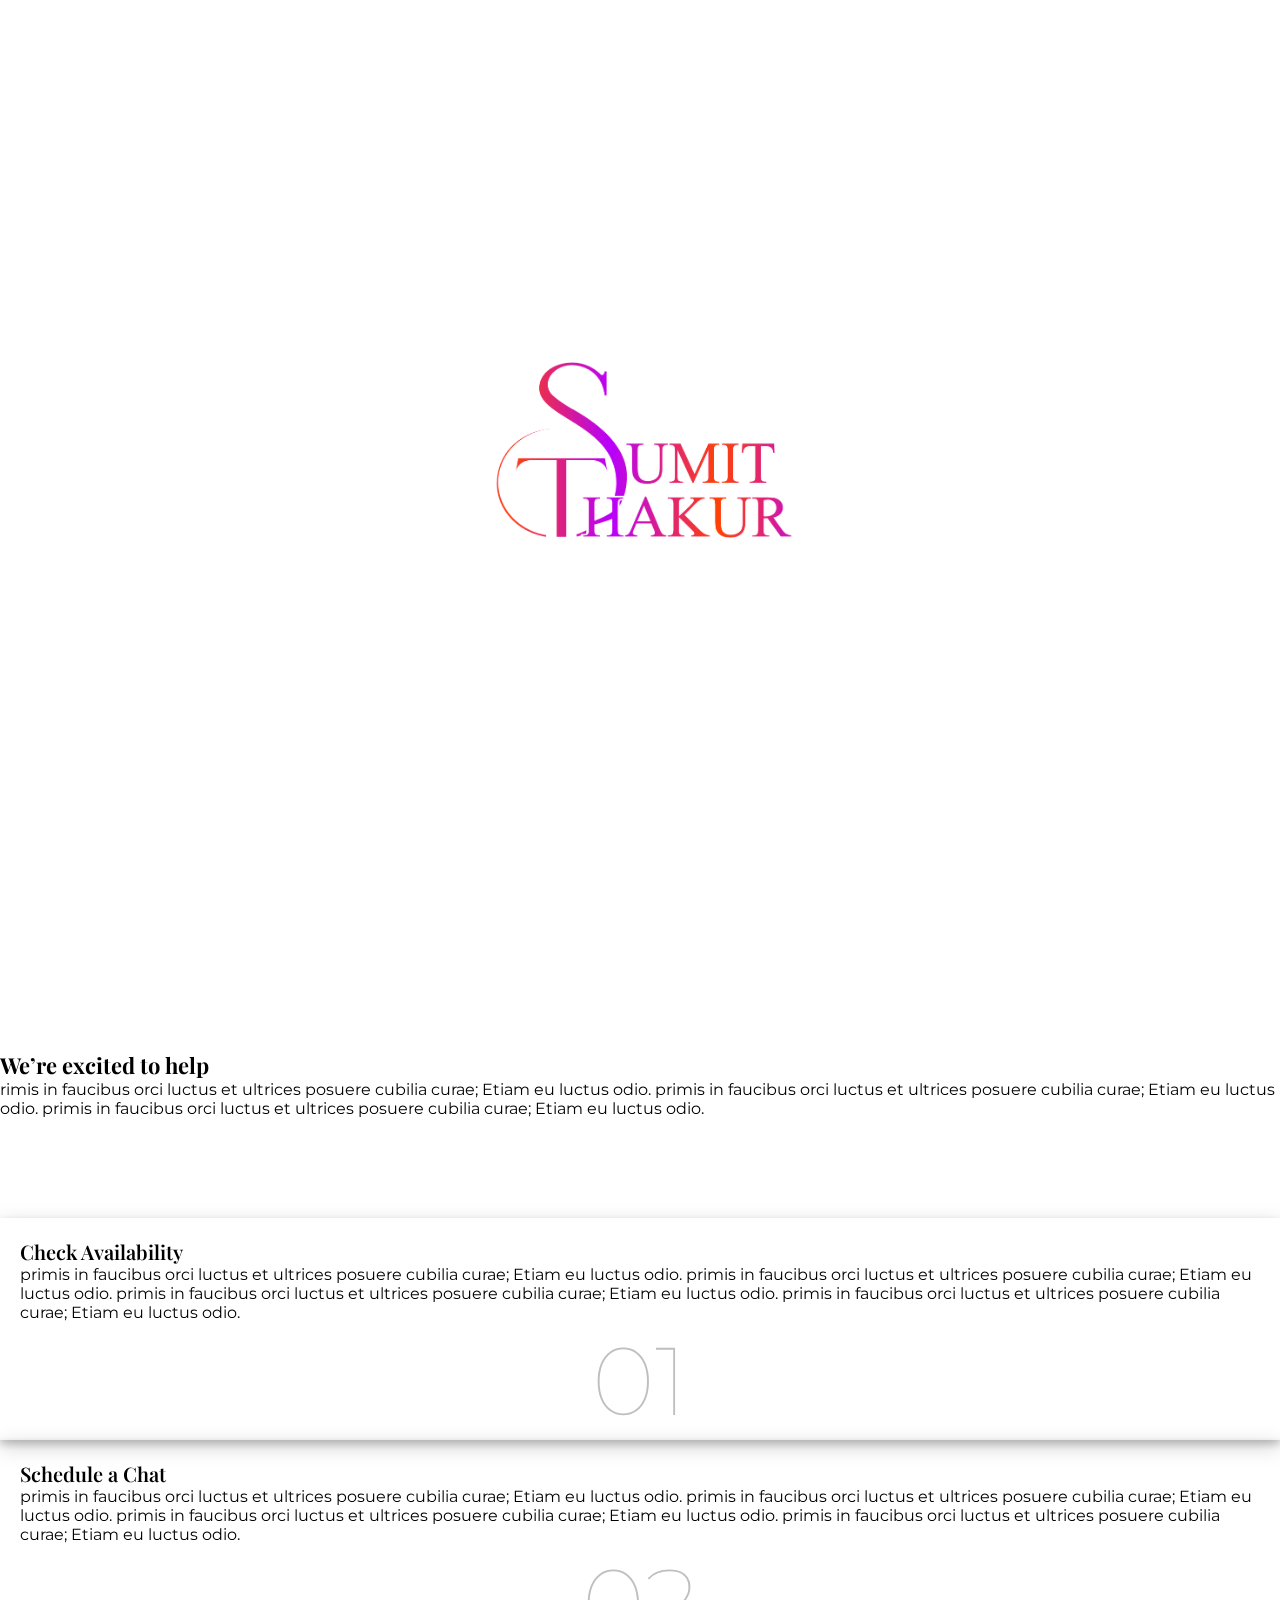
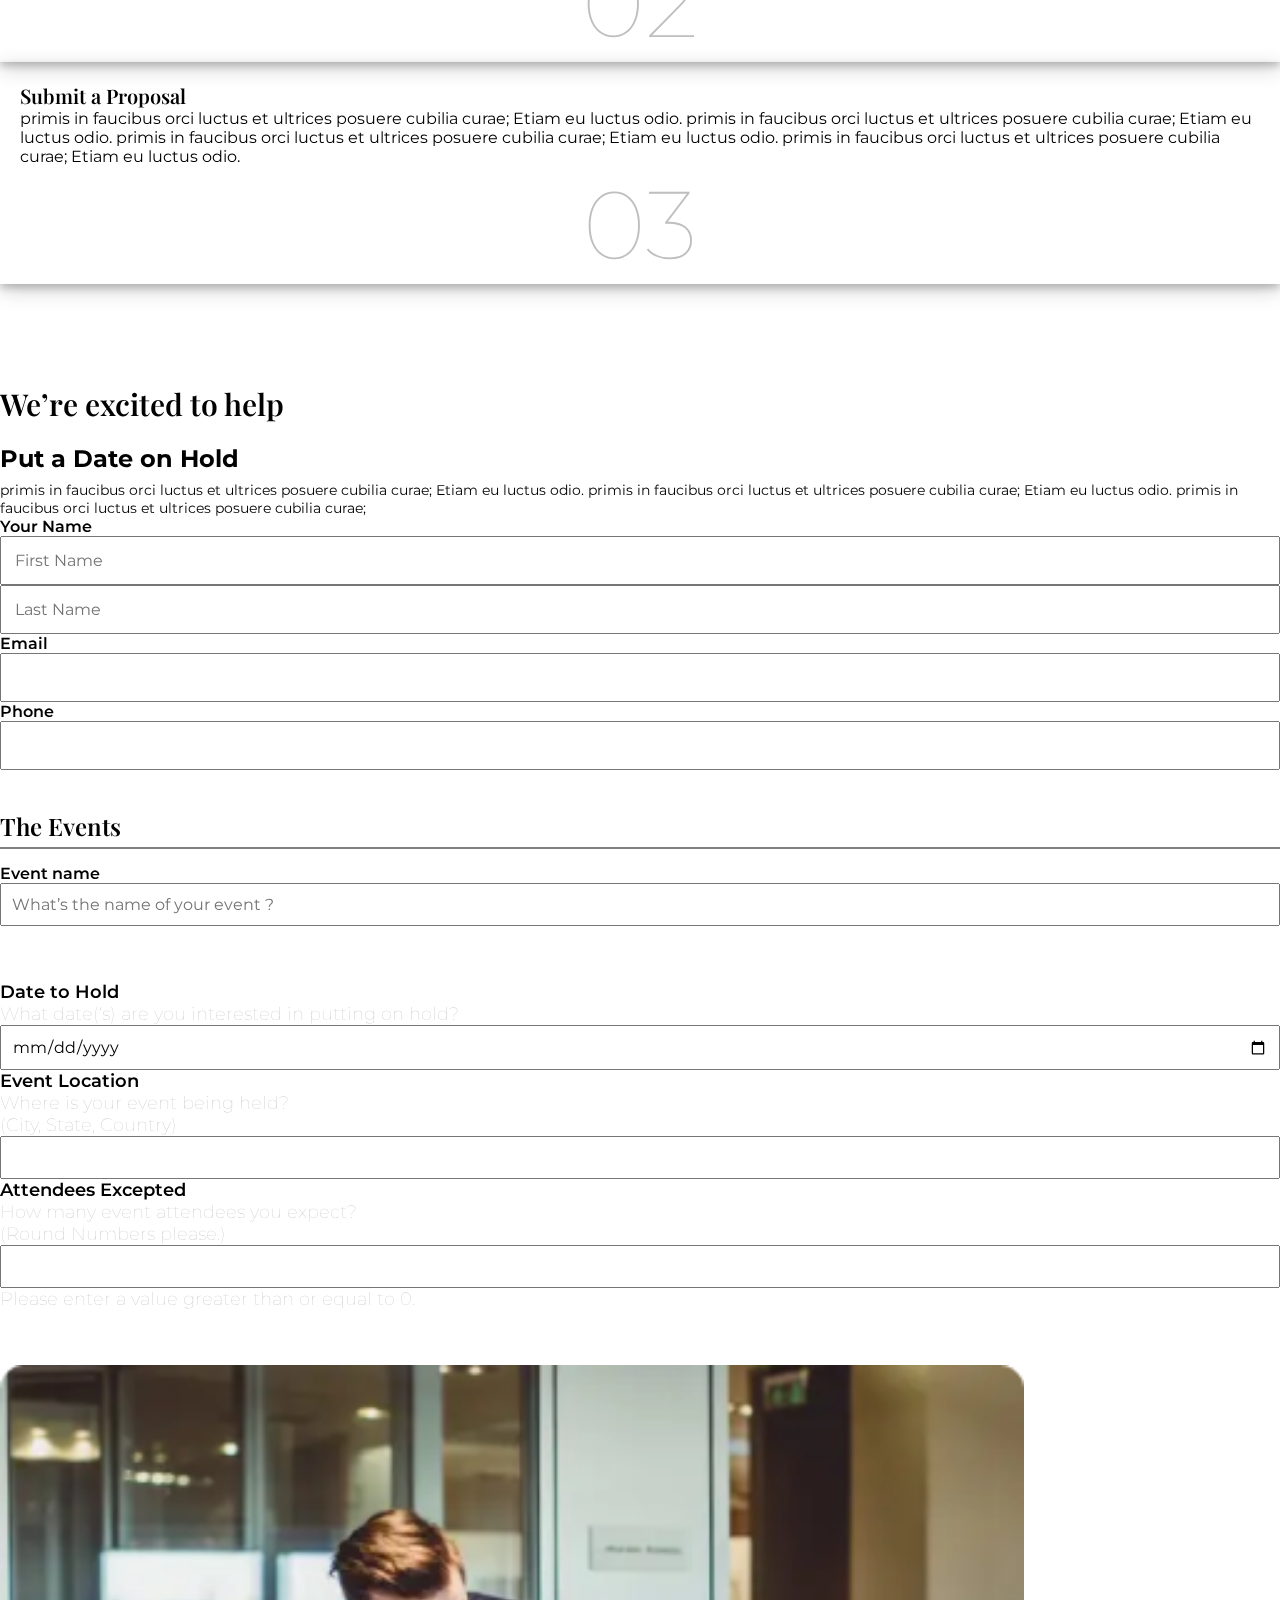
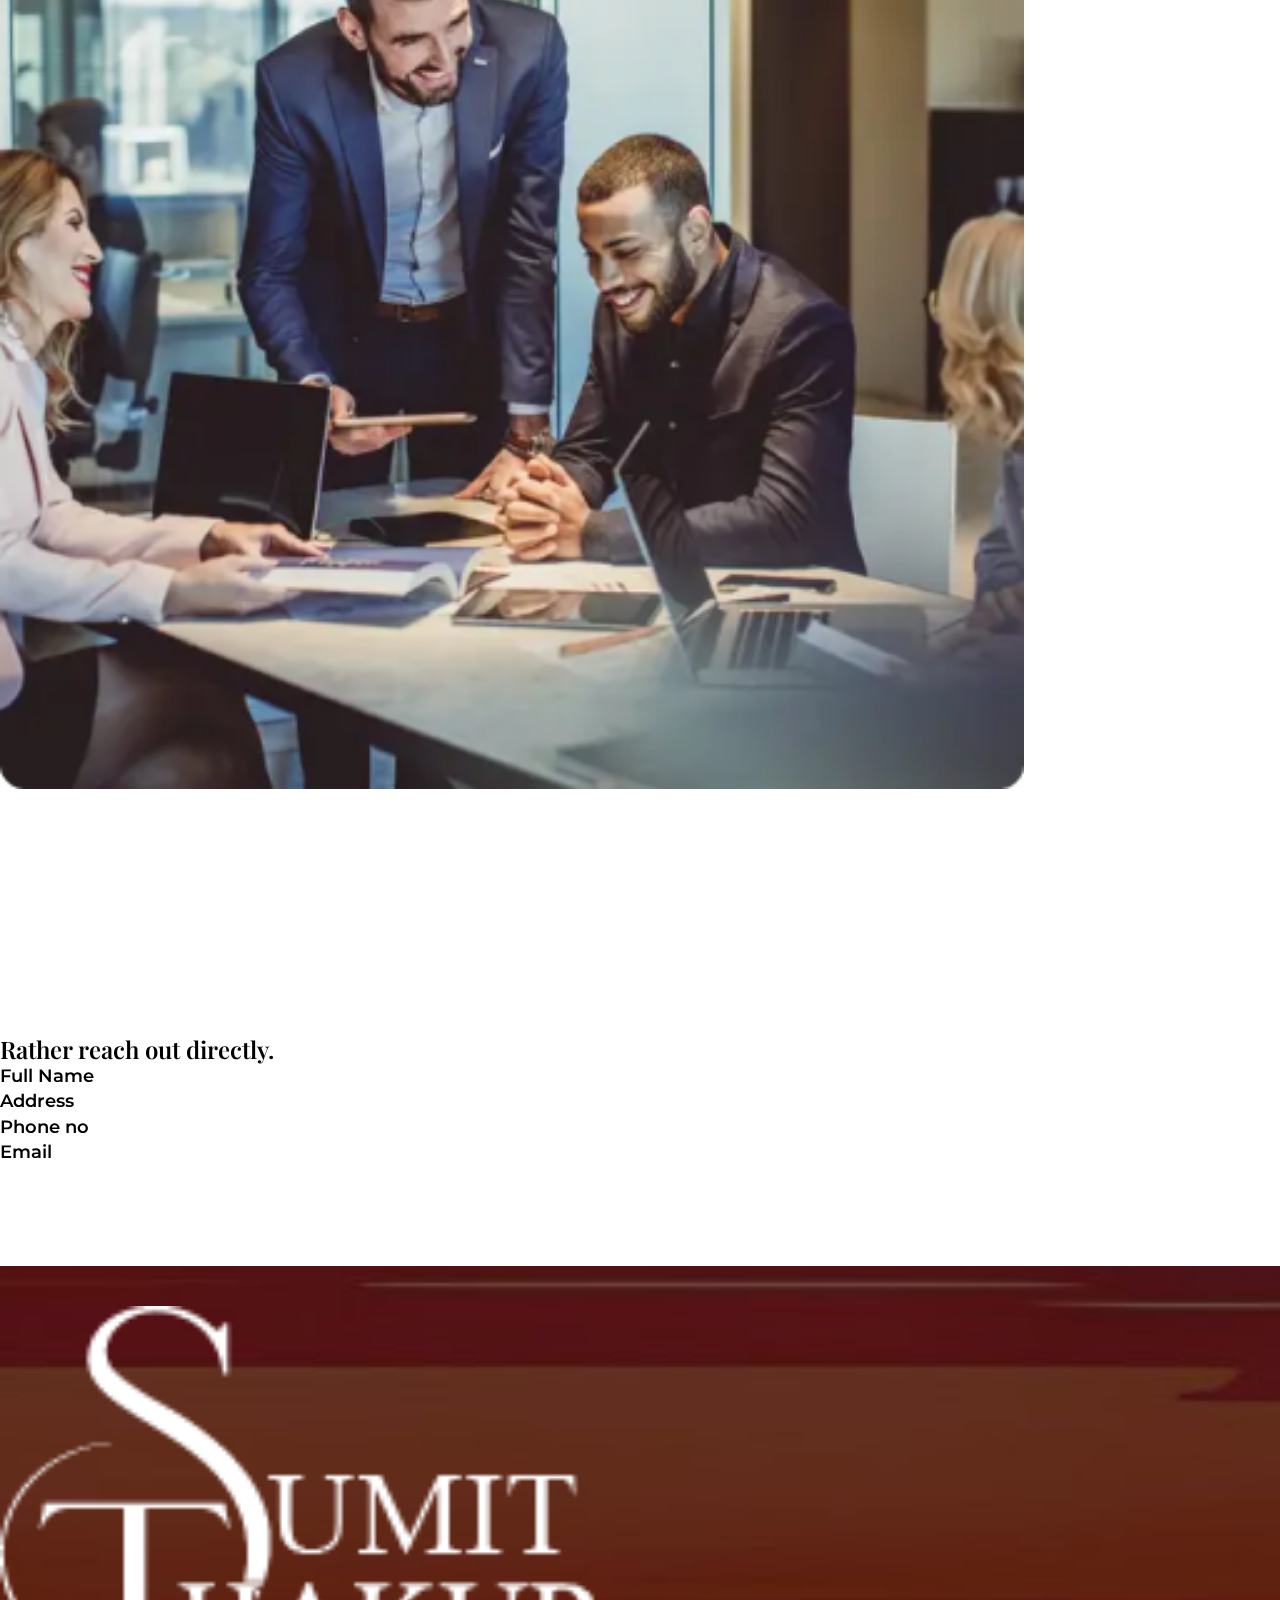
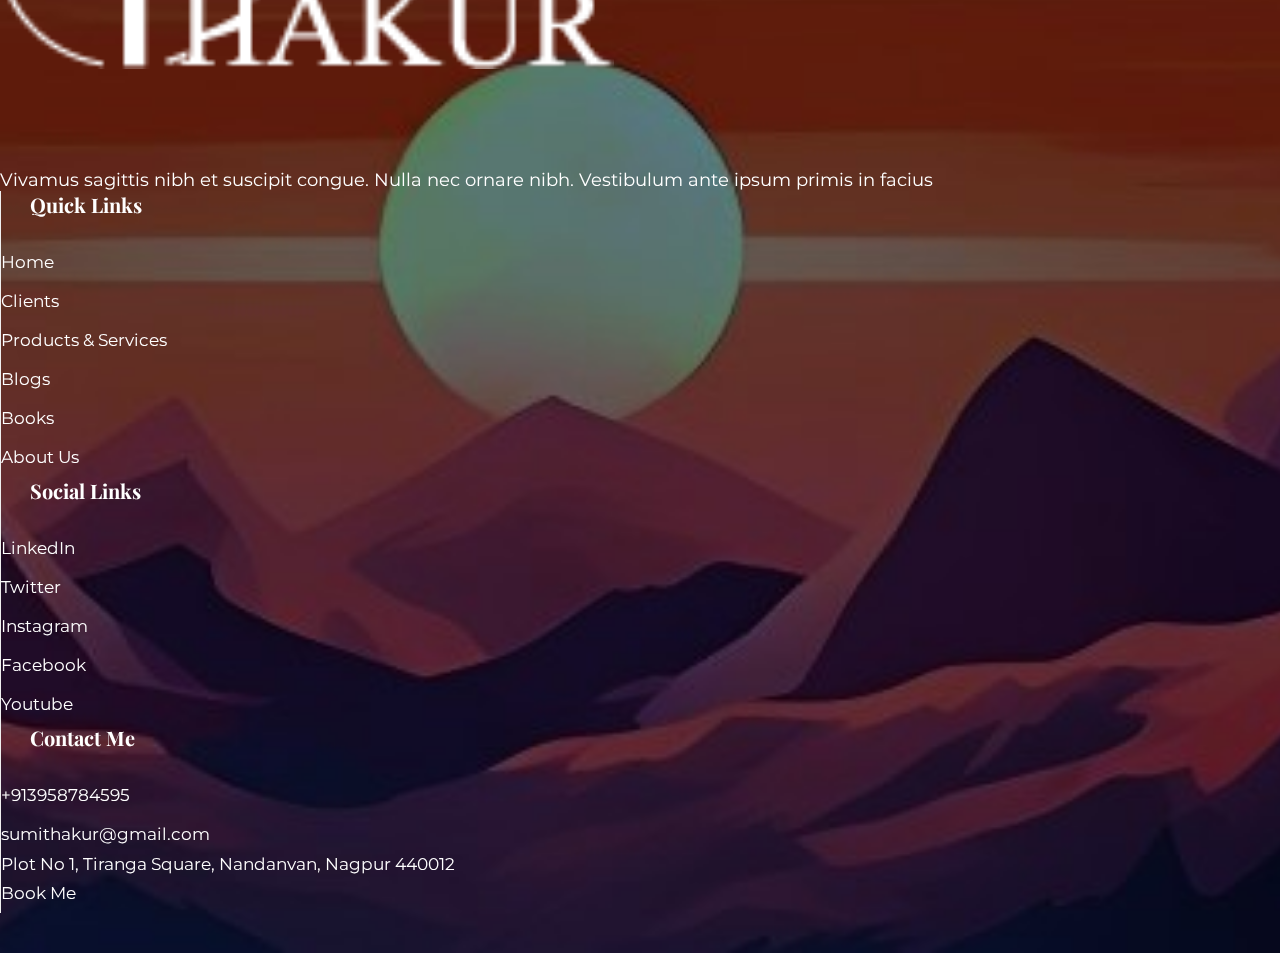
<file: portfolio-project/speaking-given.html>
<!DOCTYPE html>
<html lang="en">
  <head>
    <meta charset="utf-8" />
    <meta name="viewport" content="width=device-width, initial-scale=1" />
    <title>Speaking Given</title>
    <link rel="stylesheet" href="speaking-given.css" />
    <link href="https://unpkg.com/aos@2.3.1/dist/aos.css" rel="stylesheet" />
    <link
      href="https://cdn.jsdelivr.net/npm/bootstrap@5.3.2/dist/css/bootstrap.min.css"
      rel="stylesheet"
      integrity="sha384-T3c6CoIi6uLrA9TneNEoa7RxnatzjcDSCmG1MXxSR1GAsXEV/Dwwykc2MPK8M2HN"
      crossorigin="anonymous"
    />
  </head>

  <body>
    <div class="preloader" id="preloader">
      <img src="images/preloader.gif" alt="preloader" width="25%" />
    </div>
    <nav
      class="navbar navbar-expand-lg navs-position"
      data-aos="fade-down"
      data-aos-duration="2500"
      style="
        background: rgba(255, 255, 255, 0.19);
        box-shadow: 0 4px 30px rgba(0, 0, 0, 0.1);
        backdrop-filter: blur(8.3px);
        z-index: 99;
      "
    >
      <div class="container-fluid">
        <a class="navbar-brand text-white" href="index.html"
          ><img
            src="images/sumit-thakur-logo.png"
            alt="sumit-thakur-logo "
            width="70%"
        /></a>
        <button
          class="navbar-toggler"
          type="button"
          data-bs-toggle="collapse"
          data-bs-target="#navbarSupportedContent"
          aria-controls="navbarSupportedContent"
          aria-expanded="false"
          aria-label="Toggle navigation"
        >
          <span class="navbar-toggler-icon"></span>
        </button>
        <div class="collapse navbar-collapse" id="navbarSupportedContent">
          <ul
            class="navbar-nav me-auto ms-auto mb-2 mb-lg-0"
            style="column-gap: 3rem"
          >
            <li class="nav-item">
              <a class="nav-link active" aria-current="page" href="index.html"
                >Home</a
              >
            </li>
            <li class="nav-item">
              <a class="nav-link" href="aboutus.html">About Us</a>
            </li>
            <li class="nav-item">
              <a class="nav-link" href="clients.html">Clients</a>
            </li>
            <li class="nav-item">
              <a class="nav-link" href="blog.html">Blog</a>
            </li>
            <li class="nav-item">
              <a class="nav-link" href="contactus.html">Contact Us</a>
            </li>
          </ul>
          <a href="consultation-form.html" class="btn-book"
            >your first call to me : <span>free</span>
          </a>
        </div>
      </div>
    </nav>
    <div id="section-one">
      <div class="about-banner-clouds">
        <img
          src="images/about-banner.png"
          alt=""
          class=""
          data-aos="fade-up"
          data-aos-duration="3500"
        />
        <img
          src="images/about-sun.png"
          alt=""
          class="about-banner-sun"
          data-aos="fade-up"
          data-aos-duration="1500"
        />
        <img
          src="images/about-mountain.png"
          alt=""
          class="about-banner-mountain"
          data-aos="fade-up"
          data-aos-duration="3500"
        />
      </div>

      <div class="container">
        <div class="row">
          <div class="col-lg-12 col-md-12 col-12">
            <h1 class="banner-heading">Speaking Given</h1>
            <nav style="--bs-breadcrumb-divider: '>'" aria-label="breadcrumb">
              <ol class="breadcrumb">
                <li class="breadcrumb-item"><a href="index.html">Home</a></li>
                <li class="breadcrumb-item text-white" aria-current="page">
                  Speaking Given
                </li>
              </ol>
            </nav>
          </div>
        </div>
      </div>
    </div>
    <div id="section-second">
      <div class="container">
        <div class="row">
          <div class="col-lg-10 col-md-10 col-12">
            <div class="second-sec">
              <h2>We’re excited to help</h2>
              <p>
                rimis in faucibus orci luctus et ultrices posuere cubilia curae;
                Etiam eu luctus odio. primis in faucibus orci luctus et ultrices
                posuere cubilia curae; Etiam eu luctus odio. primis in faucibus
                orci luctus et ultrices posuere cubilia curae; Etiam eu luctus
                odio.
              </p>
            </div>
            <div class="box">
              <div class="row">
                <div class="col-lg-9 col-md-9 col-12">
                  <div class="check">
                    <h3>Check Availability</h3>
                    <p>
                      primis in faucibus orci luctus et ultrices posuere cubilia
                      curae; Etiam eu luctus odio. primis in faucibus orci
                      luctus et ultrices posuere cubilia curae; Etiam eu luctus
                      odio. primis in faucibus orci luctus et ultrices posuere
                      cubilia curae; Etiam eu luctus odio. primis in faucibus
                      orci luctus et ultrices posuere cubilia curae; Etiam eu
                      luctus odio.
                    </p>
                  </div>
                </div>
                <div class="col-lg-3 col-md-3 col-12">
                  <span class="span-1">01</span>
                </div>
              </div>
            </div>
            <div class="box mt-3">
              <div class="row">
                <div class="col-lg-9 col-md-9 col-12">
                  <div class="check">
                    <h3>Schedule a Chat</h3>
                    <p>
                      primis in faucibus orci luctus et ultrices posuere cubilia
                      curae; Etiam eu luctus odio. primis in faucibus orci
                      luctus et ultrices posuere cubilia curae; Etiam eu luctus
                      odio. primis in faucibus orci luctus et ultrices posuere
                      cubilia curae; Etiam eu luctus odio. primis in faucibus
                      orci luctus et ultrices posuere cubilia curae; Etiam eu
                      luctus odio.
                    </p>
                  </div>
                </div>
                <div class="col-lg-3 col-md-3 col-12">
                  <span class="span-1">02</span>
                </div>
              </div>
            </div>
            <div class="box mt-3">
              <div class="row">
                <div class="col-lg-9 col-md-9 col-12">
                  <div class="check">
                    <h3>Submit a Proposal</h3>
                    <p>
                      primis in faucibus orci luctus et ultrices posuere cubilia
                      curae; Etiam eu luctus odio. primis in faucibus orci
                      luctus et ultrices posuere cubilia curae; Etiam eu luctus
                      odio. primis in faucibus orci luctus et ultrices posuere
                      cubilia curae; Etiam eu luctus odio. primis in faucibus
                      orci luctus et ultrices posuere cubilia curae; Etiam eu
                      luctus odio.
                    </p>
                  </div>
                </div>
                <div class="col-lg-3 col-md-3 col-12">
                  <span class="span-1">03</span>
                </div>
              </div>
            </div>
          </div>
        </div>
      </div>
    </div>
    <div id="section-third">
      <div class="container">
        <div class="row">
          <div class="col-lg-6 col-md-6 col-12">
            <div class="schedule">
              <h2 class="text-center schedule-heading">
                We’re excited to help
              </h2>
              <p class="schedule-para">Put a Date on Hold</p>
              <p class="schedule-para-1">
                primis in faucibus orci luctus et ultrices posuere cubilia
                curae; Etiam eu luctus odio. primis in faucibus orci luctus et
                ultrices posuere cubilia curae; Etiam eu luctus odio. primis in
                faucibus orci luctus et ultrices posuere cubilia curae;
              </p>
            </div>
            <div class="form">
              <div class="row">
                <div class="col-lg-12 col-md-12 col-12">
                  <label class="label1">Your Name</label>
                </div>
                <div class="d-flex row">
                  <div class="col-lg-6 col-md-12 col-12">
                    <input
                      type="text"
                      placeholder="First Name"
                      class="first"
                      required
                    />
                  </div>
                  <div class="col-lg-6 col-md-12 col-12">
                    <input
                      type="text"
                      placeholder="Last Name"
                      class="last"
                      required
                    />
                  </div>
                </div>

                <div class="d-flex mt-4 row">
                  <div class="col-lg-6 col-md-12 col-12">
                    <label class="label1">Email</label> <br />
                    <input type="email" class="email" required />
                  </div>
                  <div class="col-lg-6 col-md-12 col-12">
                    <label class="label1">Phone</label> <br />
                    <input type="tel" class="phone" required />
                  </div>
                </div>
              </div>
            </div>
            <div class="events">
              <h2 class="events-heading">The Events</h2>
              <div class="line"></div>
              <label class="label-2">Event name</label>
              <div class="row">
                <div class="col-lg-12 col-md-12 col-12">
                  <input
                    type="text"
                    placeholder="What’s the name of your event ?"
                    class="events-form"
                  />
                </div>
              </div>
            </div>
            <div class="form-info">
              <div class="row">
                <div class="col-lg-6 col-md-12 col-12">
                  <div class="form-info-box">
                    <h5>Date to Hold</h5>
                    <p>What date(‘s) are you interested in putting on hold?</p>
                    <input type="date" required />
                  </div>
                </div>
                <div class="col-lg-6 col-md-12 col-12">
                  <div class="form-info-box">
                    <h5>Event Location</h5>
                    <p>
                      Where is your event being held? <br />
                      (City, State, Country)
                    </p>
                    <input type="text" required />
                  </div>
                </div>
              </div>
              <div class="row mt-4">
                <div class="col-lg-12 col-md-12 col-12">
                  <div class="event-attendees">
                    <h5>Attendees Excepted</h5>
                    <p>
                      How many event attendees you expect? <br />(Round Numbers
                      please.)
                    </p>
                    <input type="text" />
                    <p>Please enter a value greater than or equal to 0.</p>
                  </div>
                </div>
              </div>
            </div>
          </div>
          <div class="col-lg-6 col-md-6 col-12">
            <div class="peoples text-end">
              <img
                src="images/peoples.png"
                alt="peoples"
                width="80%"
                style="border-radius: 10px"
              />
            </div>
            <div class="personal-info text-end">
              <h3>Rather reach out directly.</h3>
              <p>Full Name</p>
              <p>Address</p>
              <p>Phone no</p>
              <p>Email</p>
            </div>
          </div>
        </div>
      </div>
    </div>
    <div id="footer">
      <div class="container">
        <div class="row">
          <div class="col-lg-4 col-md-4 col-12">
            <div class="left-side">
              <a href=""
                ><img
                  src="images/sumit-thakur-logo.png"
                  alt="sumit-thakur-logo"
                  width="48%"
              /></a>
              <p>
                Vivamus sagittis nibh et suscipit congue. Nulla nec ornare nibh.
                Vestibulum ante ipsum primis in facius
              </p>
            </div>
          </div>
          <div
            class="col-lg-8 col-md-8 col-12"
            style="border-left: 1px solid #efefef"
          >
            <div class="row">
              <div class="col-lg-4 col-md-6 col-12">
                <div class="right-side">
                  <h2>Quick Links</h2>
                  <ul class="quick-links">
                    <li><a href="index.html">Home</a></li>
                    <li><a href="clients.html">Clients</a></li>
                    <li>
                      <a href="products-and-services.html"
                        >Products & Services</a
                      >
                    </li>
                    <li><a href="blog.html">Blogs</a></li>
                    <li><a href="book.html">Books</a></li>
                    <li><a href="aboutus.html">About Us</a></li>
                  </ul>
                </div>
              </div>
              <div class="col-lg-4 col-md-6 col-12">
                <div class="right-side">
                  <h2>Social Links</h2>
                  <ul class="quick-links">
                    <li><a href="https://in.linkedin.com/">LinkedIn</a></li>
                    <li><a href="https://twitter.com/?lang=en">Twitter</a></li>
                    <li>
                      <a href="https://www.instagram.com/accounts/login/"
                        >Instagram</a
                      >
                    </li>
                    <li>
                      <a href="https://www.facebook.com/login/">Facebook</a>
                    </li>
                    <li><a href="https://www.youtube.com/">Youtube</a></li>
                  </ul>
                </div>
              </div>
              <div class="col-lg-4 col-md-6 col-12 contact-me">
                <div class="right-side">
                  <h2>Contact Me</h2>
                  <ul class="quick-links">
                    <li><a href="#">+913958784595</a></li>
                    <li><a href="#" class="mail">sumithakur@gmail.com</a></li>
                    <li>
                      <p>plot no 1, tiranga square, Nandanvan, Nagpur 440012</p>
                    </li>
                    <li><a href="speaking-given.html">Book Me</a></li>
                  </ul>
                </div>
              </div>
            </div>
          </div>
        </div>
      </div>
    </div>
    <script
      src="https://cdn.jsdelivr.net/npm/bootstrap@5.3.2/dist/js/bootstrap.bundle.min.js"
      integrity="sha384-C6RzsynM9kWDrMNeT87bh95OGNyZPhcTNXj1NW7RuBCsyN/o0jlpcV8Qyq46cDfL"
      crossorigin="anonymous"
    ></script>
    <script src="https://unpkg.com/aos@2.3.1/dist/aos.js"></script>
    <script src="speaking-given.js"></script>
    <script>
      setTimeout(() => {
        AOS.init();
      }, 2000);
    </script>
  </body>
</html>
</file>
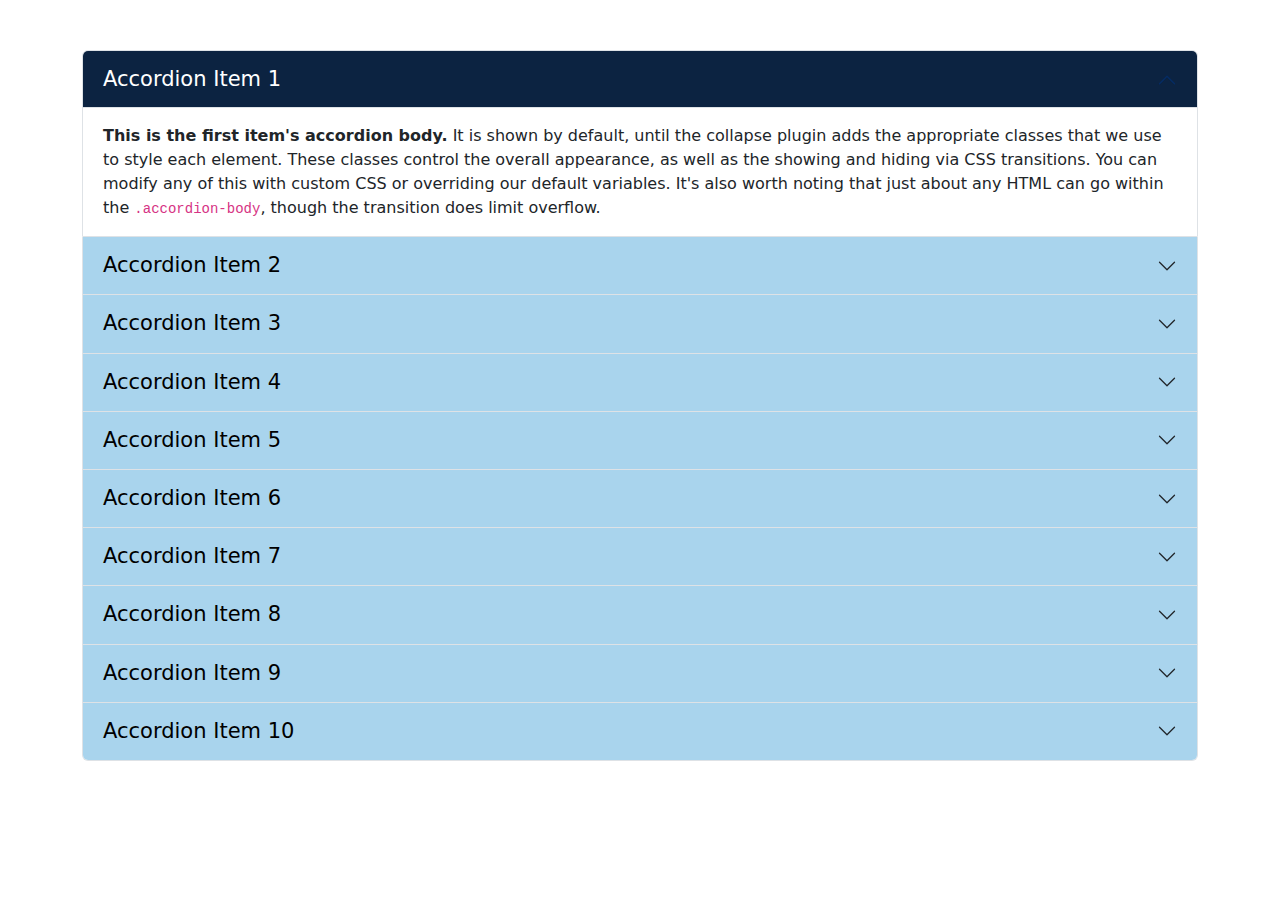
<file: portfolio-project/works-with-sumit.html>
<!DOCTYPE html>
<html lang="en">
  <head>
    <meta charset="utf-8" />
    <meta name="viewport" content="width=device-width, initial-scale=1" />
    <title>Works with Sumit</title>
    <link rel="stylesheet" href="works-with-sumit.css" />
    <link
      href="https://cdn.jsdelivr.net/npm/bootstrap@5.3.3/dist/css/bootstrap.min.css"
      rel="stylesheet"
      integrity="sha384-QWTKZyjpPEjISv5WaRU9OFeRpok6YctnYmDr5pNlyT2bRjXh0JMhjY6hW+ALEwIH"
      crossorigin="anonymous"
    />
  </head>
  <body>
    <div id="FAQ">
      <div class="container">
        <div class="row">
          <div class="col-lg-12 col-md-12 col-12">
            <div class="accordion" id="accordionExample">
              <div class="accordion-item">
                <h2 class="accordion-header">
                  <button
                    class="accordion-button"
                    type="button"
                    data-bs-toggle="collapse"
                    data-bs-target="#collapseOne"
                    aria-expanded="true"
                    aria-controls="collapseOne"
                  >
                    Accordion Item 1
                  </button>
                </h2>
                <div
                  id="collapseOne"
                  class="accordion-collapse collapse show"
                  data-bs-parent="#accordionExample"
                >
                  <div class="accordion-body">
                    <strong>This is the first item's accordion body.</strong> It
                    is shown by default, until the collapse plugin adds the
                    appropriate classes that we use to style each element. These
                    classes control the overall appearance, as well as the
                    showing and hiding via CSS transitions. You can modify any
                    of this with custom CSS or overriding our default variables.
                    It's also worth noting that just about any HTML can go
                    within the <code>.accordion-body</code>, though the
                    transition does limit overflow.
                  </div>
                </div>
              </div>
              <div class="accordion-item">
                <h2 class="accordion-header">
                  <button
                    class="accordion-button collapsed"
                    type="button"
                    data-bs-toggle="collapse"
                    data-bs-target="#collapseTwo"
                    aria-expanded="false"
                    aria-controls="collapseTwo"
                  >
                    Accordion Item 2
                  </button>
                </h2>
                <div
                  id="collapseTwo"
                  class="accordion-collapse collapse"
                  data-bs-parent="#accordionExample"
                >
                  <div class="accordion-body">
                    <strong>This is the second item's accordion body.</strong>
                    It is hidden by default, until the collapse plugin adds the
                    appropriate classes that we use to style each element. These
                    classes control the overall appearance, as well as the
                    showing and hiding via CSS transitions. You can modify any
                    of this with custom CSS or overriding our default variables.
                    It's also worth noting that just about any HTML can go
                    within the <code>.accordion-body</code>, though the
                    transition does limit overflow.
                  </div>
                </div>
              </div>
              <div class="accordion-item">
                <h2 class="accordion-header">
                  <button
                    class="accordion-button collapsed"
                    type="button"
                    data-bs-toggle="collapse"
                    data-bs-target="#collapseThree"
                    aria-expanded="false"
                    aria-controls="collapseThree"
                  >
                    Accordion Item 3
                  </button>
                </h2>
                <div
                  id="collapseThree"
                  class="accordion-collapse collapse"
                  data-bs-parent="#accordionExample"
                >
                  <div class="accordion-body">
                    <strong>This is the third item's accordion body.</strong> It
                    is hidden by default, until the collapse plugin adds the
                    appropriate classes that we use to style each element. These
                    classes control the overall appearance, as well as the
                    showing and hiding via CSS transitions. You can modify any
                    of this with custom CSS or overriding our default variables.
                    It's also worth noting that just about any HTML can go
                    within the <code>.accordion-body</code>, though the
                    transition does limit overflow.
                  </div>
                </div>
              </div>
              <div class="accordion-item">
                <h2 class="accordion-header">
                  <button
                    class="accordion-button collapsed"
                    type="button"
                    data-bs-toggle="collapse"
                    data-bs-target="#collapseFour"
                    aria-expanded="false"
                    aria-controls="collapseFour"
                  >
                    Accordion Item 4
                  </button>
                </h2>
                <div
                  id="collapseFour"
                  class="accordion-collapse collapse"
                  data-bs-parent="#accordionExample"
                >
                  <div class="accordion-body">
                    <strong>This is the third item's accordion body.</strong> It
                    is hidden by default, until the collapse plugin adds the
                    appropriate classes that we use to style each element. These
                    classes control the overall appearance, as well as the
                    showing and hiding via CSS transitions. You can modify any
                    of this with custom CSS or overriding our default variables.
                    It's also worth noting that just about any HTML can go
                    within the <code>.accordion-body</code>, though the
                    transition does limit overflow.
                  </div>
                </div>
              </div>
              <div class="accordion-item">
                <h2 class="accordion-header">
                  <button
                    class="accordion-button collapsed"
                    type="button"
                    data-bs-toggle="collapse"
                    data-bs-target="#collapseFive"
                    aria-expanded="false"
                    aria-controls="collapseFive"
                  >
                    Accordion Item 5
                  </button>
                </h2>
                <div
                  id="collapseFive"
                  class="accordion-collapse collapse"
                  data-bs-parent="#accordionExample"
                >
                  <div class="accordion-body">
                    <strong>This is the third item's accordion body.</strong> It
                    is hidden by default, until the collapse plugin adds the
                    appropriate classes that we use to style each element. These
                    classes control the overall appearance, as well as the
                    showing and hiding via CSS transitions. You can modify any
                    of this with custom CSS or overriding our default variables.
                    It's also worth noting that just about any HTML can go
                    within the <code>.accordion-body</code>, though the
                    transition does limit overflow.
                  </div>
                </div>
              </div>
              <div class="accordion-item">
                <h2 class="accordion-header">
                  <button
                    class="accordion-button collapsed"
                    type="button"
                    data-bs-toggle="collapse"
                    data-bs-target="#collapseSix"
                    aria-expanded="false"
                    aria-controls="collapseSix"
                  >
                    Accordion Item 6
                  </button>
                </h2>
                <div
                  id="collapseSix"
                  class="accordion-collapse collapse"
                  data-bs-parent="#accordionExample"
                >
                  <div class="accordion-body">
                    <strong>This is the third item's accordion body.</strong> It
                    is hidden by default, until the collapse plugin adds the
                    appropriate classes that we use to style each element. These
                    classes control the overall appearance, as well as the
                    showing and hiding via CSS transitions. You can modify any
                    of this with custom CSS or overriding our default variables.
                    It's also worth noting that just about any HTML can go
                    within the <code>.accordion-body</code>, though the
                    transition does limit overflow.
                  </div>
                </div>
              </div>
              <div class="accordion-item">
                <h2 class="accordion-header">
                  <button
                    class="accordion-button collapsed"
                    type="button"
                    data-bs-toggle="collapse"
                    data-bs-target="#collapseSeven"
                    aria-expanded="false"
                    aria-controls="collapseSeven"
                  >
                    Accordion Item 7
                  </button>
                </h2>
                <div
                  id="collapseSeven"
                  class="accordion-collapse collapse"
                  data-bs-parent="#accordionExample"
                >
                  <div class="accordion-body">
                    <strong>This is the third item's accordion body.</strong> It
                    is hidden by default, until the collapse plugin adds the
                    appropriate classes that we use to style each element. These
                    classes control the overall appearance, as well as the
                    showing and hiding via CSS transitions. You can modify any
                    of this with custom CSS or overriding our default variables.
                    It's also worth noting that just about any HTML can go
                    within the <code>.accordion-body</code>, though the
                    transition does limit overflow.
                  </div>
                </div>
              </div>
              <div class="accordion-item">
                <h2 class="accordion-header">
                  <button
                    class="accordion-button collapsed"
                    type="button"
                    data-bs-toggle="collapse"
                    data-bs-target="#collapseEight"
                    aria-expanded="false"
                    aria-controls="collapseEight"
                  >
                    Accordion Item 8
                  </button>
                </h2>
                <div
                  id="collapseEight"
                  class="accordion-collapse collapse"
                  data-bs-parent="#accordionExample"
                >
                  <div class="accordion-body">
                    <strong>This is the third item's accordion body.</strong> It
                    is hidden by default, until the collapse plugin adds the
                    appropriate classes that we use to style each element. These
                    classes control the overall appearance, as well as the
                    showing and hiding via CSS transitions. You can modify any
                    of this with custom CSS or overriding our default variables.
                    It's also worth noting that just about any HTML can go
                    within the <code>.accordion-body</code>, though the
                    transition does limit overflow.
                  </div>
                </div>
              </div>
              <div class="accordion-item">
                <h2 class="accordion-header">
                  <button
                    class="accordion-button collapsed"
                    type="button"
                    data-bs-toggle="collapse"
                    data-bs-target="#collapseNine"
                    aria-expanded="false"
                    aria-controls="collapseNine"
                  >
                    Accordion Item 9
                  </button>
                </h2>
                <div
                  id="collapseNine"
                  class="accordion-collapse collapse"
                  data-bs-parent="#accordionExample"
                >
                  <div class="accordion-body">
                    <strong>This is the third item's accordion body.</strong> It
                    is hidden by default, until the collapse plugin adds the
                    appropriate classes that we use to style each element. These
                    classes control the overall appearance, as well as the
                    showing and hiding via CSS transitions. You can modify any
                    of this with custom CSS or overriding our default variables.
                    It's also worth noting that just about any HTML can go
                    within the <code>.accordion-body</code>, though the
                    transition does limit overflow.
                  </div>
                </div>
              </div>
              <div class="accordion-item">
                <h2 class="accordion-header">
                  <button
                    class="accordion-button collapsed"
                    type="button"
                    data-bs-toggle="collapse"
                    data-bs-target="#collapseTen"
                    aria-expanded="false"
                    aria-controls="collapseTen"
                  >
                    Accordion Item 10
                  </button>
                </h2>
                <div
                  id="collapseTen"
                  class="accordion-collapse collapse"
                  data-bs-parent="#accordionExample"
                >
                  <div class="accordion-body">
                    <strong>This is the third item's accordion body.</strong> It
                    is hidden by default, until the collapse plugin adds the
                    appropriate classes that we use to style each element. These
                    classes control the overall appearance, as well as the
                    showing and hiding via CSS transitions. You can modify any
                    of this with custom CSS or overriding our default variables.
                    It's also worth noting that just about any HTML can go
                    within the <code>.accordion-body</code>, though the
                    transition does limit overflow.
                  </div>
                </div>
              </div>
            </div>
          </div>
        </div>
      </div>
    </div>
    <script
      src="https://cdn.jsdelivr.net/npm/bootstrap@5.3.3/dist/js/bootstrap.bundle.min.js"
      integrity="sha384-YvpcrYf0tY3lHB60NNkmXc5s9fDVZLESaAA55NDzOxhy9GkcIdslK1eN7N6jIeHz"
      crossorigin="anonymous"
    ></script>
  </body>
</html>
</file>
<file: portfolio-project/style.css>
@import url("https://fonts.googleapis.com/css2?family=Playfair+Display&display=swap");
@import url("https://fonts.googleapis.com/css2?family=Lora&family=Montserrat:wght@500&family=Playfair+Display:wght@400;500&display=swap");
@import url("https://fonts.googleapis.com/css2?family=Dancing+Script&display=swap");
@import url("https://fonts.googleapis.com/css2?family=Squada+One&display=swap");

* {
  margin: 0;
  padding: 0;
  box-sizing: border-box;
}

.preloader {
  background-color: #fff;
  height: 100%;
  width: 100%;
  position: fixed;
  z-index: 3;
  transition: opacity 0.5s;
  display: flex;
  justify-content: center;
  align-items: center;
}

body {
  overflow-x: hidden;
  transition: all 0.3s ease-in;
}

a {
  text-decoration: none !important;
  color: #000 !important;
}

a,
p,
span {
  font-family: "Montserrat", sans-serif !important;
}

h1,
h2,
h3,
h4,
h5,
h6 {
  font-family: "Playfair Display", serif !important;
}

[type="button"]:not(:disabled),
[type="reset"]:not(:disabled),
[type="submit"]:not(:disabled),
button:not(:disabled) {
  cursor: pointer;
  background-color: rgb(0, 0, 0);
}

.nav-link {
  color: rgb(0, 0, 0) !important;
  font-size: 18px !important;
}

.nav-link:hover {
  margin-top: 0rem;
  border-bottom: 1px solid rgb(0, 0, 0);
}

.btn-book {
  background-color: #0c2341;
  color: #ffffff !important;
  border: 1px solid #0c2341;
  text-transform: uppercase;
  padding: 3px 9px;
  font-size: 22px;
  border-radius: 5px;
  font-family: "Squada One", sans-serif !important;
}

.btn-book span {
  font-family: "Squada One", sans-serif !important;
  font-weight: bolder !important;
  color: lightblue !important;
}
#section-one {
  margin-top: -10.5rem;
  position: relative;
}

.about-banner-clouds {
  position: relative;
}

.text h1 {
  top: 14rem;
  color: #0c2341;
  font-weight: bold;
  font-size: 3.5rem;
  font-family: "Squada One", sans-serif !important;
  text-align: center;
  position: relative;
}

.text span {
  font-family: "Squada One", sans-serif !important;
}

.about-banner-clouds img {
  position: absolute;
  height: 50rem;
  width: 100%;
  background-size: cover;
  object-fit: cover;
  background-position: center center;
}

.about-banner-sun {
  margin-top: 1rem;
  margin-left: -1rem;
}

.about-banner-mountain {
  position: absolute;
  width: 100%;
  margin-top: 3rem;
}

.banner-heading {
  color: black !important;
  font-size: 2rem !important;
  z-index: 0;
  letter-spacing: 1.5px;
  margin-top: 59rem;
}

#second-section {
  margin-top: 53rem;
  /* background-color: #fff3ee; */
  padding: 5.5rem 0 5rem;
}

.second-section-heading,
.follow-us-social-heading {
  font-size: 32px;
  font-weight: 500;
  font-weight: bold;
  /* margin-bottom: 20px; */
  text-transform: uppercase;
}

@-webkit-keyframes scroll {
  0% {
    transform: translateX(0);
  }

  100% {
    transform: translateX(calc(-250px * 7));
  }
}

@keyframes scroll {
  0% {
    transform: translateX(0);
  }

  100% {
    transform: translateX(calc(-250px * 7));
  }
}

.slider {
  height: 110px;
  overflow: hidden;
  position: relative;
}

.slider::before,
.slider::after {
  background: linear-gradient(to right, #fff 0%, rgba(255, 255, 255, 0) 100%);
  content: "";
  height: 100px;
  position: absolute;
  width: 200px;
  z-index: 2;
}

.slider::after {
  right: 0;
  top: 0;
  transform: rotateZ(180deg);
}

.slider::before {
  left: 0;
  top: 0;
}

.slider .slide-track {
  -webkit-animation: scroll 40s linear infinite;
  animation: scroll 60s linear infinite;
  display: flex;
  width: calc(250px * 14);
}

.slider .slide {
  width: 302px;
}

#about {
  padding: 60px 0 60px;
}

.about-person {
  position: absolute;
  left: 2.5rem;
  width: 74%;
}

.about-img-1:hover {
  transform: scale(1.1);
}

.about-section {
  padding-left: 4rem;
}

.aboutsec-heading {
  font-family: "Squada One", sans-serif !important;
  font-size: 3.4rem;
  padding-bottom: 10px;
}

.aboutsec-heading span {
  color: #eb563a !important;
  font-family: "Squada One", sans-serif !important;
}

.about-section span {
  color: #2794d2;
}

.about-section p {
  margin-top: 15px;
  font-size: 18px;
  line-height: 1.8;
  margin-bottom: 26px;
}

.about-section a {
  color: white !important;
  background-color: #ff4400;
  text-transform: uppercase;
  padding: 10px 20px;
  border-radius: 2px;
}

.about-section a:hover {
  color: #ff4400 !important;
  background-color: white;
  border: 1px solid #ff4400;
}

#approach {
  padding: 50px 0;
  background-color: #0c2341;
  margin-bottom: 41px;
}

.approach-heading {
  font-family: "Squada One", sans-serif !important;
  font-size: 3.4rem;
  color: white;
  padding-bottom: 10px;
}

.approach-heading span {
  font-family: "Squada One", sans-serif !important;
  color: #eb563a !important;
}

.approach-paragraph {
  line-height: 35px;
  text-align: center;
  color: #fff;
  font-size: 20px;
}

.heading-project {
  color: white;
  margin-bottom: 15px;
  text-align: center;
  font-size: 30px;
}
.paragraph-project {
  color: white;
  text-align: center;
  margin-bottom: 28px;
  font-size: 17px;
}
#follow-us-social {
  padding: 50px 0px;
  background-image: url(images/social-bg-image.png);
  background-size: cover;
  margin-bottom: 41px;
  background-position: center center;
}

.social-heading {
  font-size: 24px;
  color: #fff;
  font-family: "Montserrat", sans-serif !important;
  font-weight: 500;
  text-transform: uppercase;
}

.social-span {
  margin-left: -16px;
  font-family: "Dancing Script", cursive !important;
  font-size: 4rem;
  text-transform: capitalize;
}

.social-block {
  display: flex;
  padding: 15px;
  border-radius: 8px;
  background-color: #ff4400;
  color: white;
}

.social-block svg {
  margin-left: 3rem;
  height: 35px;
  margin-right: 1rem;
  fill: white;
}

.social-block p {
  font-size: 22px;
  margin-bottom: 0% !important;
  margin-top: 3px;
}

#books {
  padding: 60px 0 60px;
}

.social-icon {
  padding-top: 3rem;
  text-align: center;
}

.book-heading {
  font-size: 22px;
  line-height: 30px;
  font-weight: 600;
}

.book-1,
.book-2 {
  transition: all 0.3s ease-in-out;
}

.book-info {
  font-size: 14px;
}

.span-1 {
  font-size: 9rem;
  font-weight: 100;
  color: #bfbfbf;
}

.book-1:hover .span-1,
.book-2:hover .span-1 {
  color: #ab5836;
}

.book-col {
  width: 300px;
  height: 300px;
  overflow: hidden;
}

.book {
  width: 100%;
  object-fit: cover;
  height: 12rem !important;
  transition: all 0.3s ease-in-out;
}

.book-1:hover .book,
.book-2:hover .book {
  transform: scale(1.3);
}

.btn-view {
  color: white !important;
  background-color: #ff4400;
  text-transform: uppercase;
  padding: 10px 20px;
  border-radius: 2px;
}

.btn-view:hover {
  color: #ff4400 !important;
  background-color: white;
  border: 1px solid #ff4400;
}

#works-with-sumit {
  padding: 50px 0px;
  background-image: url(images/social-bg-image.png);
  background-size: cover;
  margin-bottom: 41px;
  background-position: center center;
}

.works-heading {
  font-family: "Squada One", sans-serif !important;
  font-size: 72px;
  color: white;
  text-align: center;
  padding-bottom: 10px;
}

.works-paragraph {
  text-align: center;
  color: #fff;
  font-size: 16px;
}

.works-paragraph-1{
  font-family: "Squada One", sans-serif !important;
  font-size: 58px;
}
.btn-apply {
  text-align: center;
  color: white !important;
  padding: 12px 87px;
  border-radius: 5px;
  border: 1px solid white;
  text-transform: capitalize;
}

#clients {
  padding: 50px 0;
}

.client-img {
  box-shadow: 0 0px 0px 0 rgba(0, 0, 0, 0.2), 0 0px 6px 0 rgba(0, 0, 0, 0.19);
  padding: 0px;
}

.client-info {
  transition: all 0.3s ease-in-out;
  padding: 19px 1px 5px 1px;
  box-shadow: 0 0px 0px 0 rgba(0, 0, 0, 0.9), 0 0px 5px 0 rgba(0, 0, 0, 0.29);
}

.client-info h2 {
  font-size: 22px;
  font-weight: 600;
  margin-bottom: 0% !important;
  padding-bottom: 20px;
}

.client-info p {
  font-size: 14px;
}

.view-more {
  color: #000;
}

.svg-1 {
  transform: rotate(322deg);
  height: 20px;
  width: 20px;
  fill: #ab5836;
}

.client-info:hover .svg-1 {
  transform: rotate(0deg);
}

#footer {
  background-image: url(images/footer-bg.jpg);
  background-size: cover;
  background-position: center center;
  padding: 40px 0;
}

.left-side h2 {
  color: white !important;
  font-size: 25px;
}

.left-side p {
  color: white !important;
  padding-top: 2rem;
  font-size: 18px;
}

.right-side h2 {
  color: white !important;
  padding-left: 29px;
  font-size: 20px;
  padding-bottom: 25px;
}

ul {
  list-style: none;
}

.quick-links li a {
  line-height: 39px;
  color: white !important;
  font-size: 17px;
}

.quick-links li p {
  text-transform: capitalize;
  font-size: 17px;
  color: white;
}

.contact-me {
  display: block;
  margin-left: auto;
  margin-right: auto;
}

@media (min-width: 300px) and (max-width: 500px) {
  .text h1 {
    top: 12rem;
    font-size: 12px;
  }

  .about-banner-clouds img {
    height: 34rem;
    object-fit: cover;
  }

  .about-banner-sun {
    height: 27rem !important;
    z-index: 99;
    margin-top: 8rem;
    margin-left: 0;
  }

  .about-banner-mountain {
    height: 13rem !important;
    margin-top: 20rem;
    z-index: 99;
  }

  #second-section {
    margin-top: 31rem;
  }

  .about-section {
    padding-left: 1rem;
  }

  .about-section h2 {
    font-size: 3.4rem;
    padding-top: 17px;
  }

  .about-section p {
    font-size: 1rem;
  }

  .social-block svg {
    margin-left: 2rem;
    height: 26px;
  }

  .social-block p {
    font-size: 14px;
    margin-top: 2px;
  }

  .linkedIn-block {
    margin-top: 23px;
  }
}

@media (max-width: 900px) {
  .social-block svg {
    margin-left: 0rem;
    height: 81px;
  }

  social-block p {
    font-size: 23px;
  }
}

@media (min-width: 1000px) and (max-width: 1200px) {
  .navbar-nav {
    column-gap: 2rem !important;
  }

  .social-block p {
    font-size: 17px;
    margin-bottom: 0% !important;
    margin-top: 6px;
  }

  .mail {
    font-size: 15px !important;
  }
}
</file>
<file: portfolio-project/aboutus.css>
@import url("https://fonts.googleapis.com/css2?family=Playfair+Display&display=swap");
@import url("https://fonts.googleapis.com/css2?family=Lora&family=Montserrat:wght@500&family=Playfair+Display:wght@400;500&display=swap");
@import url("https://fonts.googleapis.com/css2?family=Dancing+Script&display=swap");

* {
  margin: 0;
  padding: 0;
  box-sizing: border-box;
}

.preloader {
  overflow-y: hidden !important;
  background-color: #fff;
  height: 100%;
  width: 100%;
  position: fixed;
  z-index: 3;
  transition: opacity 0.5s;
  display: flex;
  justify-content: center;
  align-items: center;
}

body {
  transition: all 0.3s ease-in;
  overflow-x: hidden;
}

a {
  text-decoration: none !important;
}

a,
p,
span {
  font-family: "Montserrat", sans-serif !important;
}

h1,
h2,
h3,
h4,
h5,
h6 {
  font-family: "Playfair Display", serif !important;
}

[type="button"]:not(:disabled),
[type="reset"]:not(:disabled),
[type="submit"]:not(:disabled),
button:not(:disabled) {
  cursor: pointer;
  background-color: white;
}

.nav-link {
  color: white !important;
  font-size: 18px !important;
}

.nav-link:hover {
  margin-top: 0rem;
  border-bottom: 1px solid white;
}

.btn-book {
  color: white !important;
  border: 1px solid white;
  text-transform: uppercase;
  padding: 15px 20px;
  border-radius: 5px;
}

#section-one {
  height: 25rem;
  margin-top: -7rem;
}

.about-banner-clouds {
  height: 12rem;
  position: relative;
  z-index: -1;
}

.breadcrumb-item a {
  color: #fff !important;
}

.breadcrumb-item + .breadcrumb-item::before {
  color: white !important;
}

.about-banner-clouds img {
  position: absolute;
  width: 100%;
  background-size: cover;
  background-position: center center;
  height: 26rem;
  margin-top: 0rem;
  object-fit: cover;
}

.about-banner-sun {
  z-index: 1;
  margin-top: 21px !important;
  width: 100% !important;
}

.about-banner-mountain {
  position: absolute;
  width: 100%;
  /* top: -11rem; */
  object-fit: cover;
  z-index: 2;
}

.banner-heading {
  color: white !important;
  font-size: 4rem !important;
  font-weight: 700;
  letter-spacing: 1.5px;
}

#section-two {
  padding: 100px 0 0;
}

.about-heading {
  font-family: "Dancing Script", cursive !important;
  font-weight: 500;
  font-size: 3.2rem;
}

.about-person {
  position: absolute;
  left: 2.5rem;
  width: 74%;
}

.about-img-1:hover {
  transform: scale(1.1);
}

.about-para {
  font-size: 20px;
  line-height: 40px;
}

#section-three {
  padding: 50px 0;
}

.vision {
  box-shadow: 0 0px 0px 0 rgba(0, 0, 0, 0.2), 0 0px 6px 0 rgba(0, 0, 0, 0.19);
  /* padding: 30px; */
  text-align: center;
}

.vision-img {
  padding: 20px;
  width: 70%;
}
.mission-img {
  padding: 20px;
  width: 81%;
}
.vision-info {
  margin-left: -23px;
  padding: 20px 20px 20px 20px;
  box-shadow: 0 0px 0px 0 rgba(0, 0, 0, 0.9), 0 0px 5px 0 rgba(0, 0, 0, 0.29);
}

.vision-info h2 {
  font-size: 22px;
  font-weight: 600;
  /* padding-top: 20px; */
}

#footer {
  background-image: url(images/footer-bg.jpg);
  background-size: cover;
  background-position: center center;
  padding: 40px 0;
}

.left-side h2 {
  color: white;
  font-size: 25px;
}

.left-side p {
  color: white;
  padding-top: 6rem;
  font-size: 18px;
}

.right-side h2 {
  color: white;
  padding-left: 29px;
  font-size: 20px;
  padding-bottom: 25px;
}

ul {
  list-style: none;
}

.quick-links li a {
  line-height: 39px;
  color: white;
  font-size: 17px;
}

.quick-links li p {
  text-transform: uppercase;
  padding-top: 12px;
  font-size: 17px;
  color: white;
}

.contact-me {
  display: block;
  margin-left: auto;
  margin-right: auto;
}

@media (min-width: 300px) and (max-width: 500px) {
  .banner-heading {
    font-size: 3rem !important;
    padding-top: 5rem;
  }

  .about-banner-sun {
    width: 100% !important;
  }

  .vision img {
    width: 26% !important;
  }

  .vision-info {
    margin-left: 0px;
  }
}

@media (max-width: 900px) {
  .vision img {
    margin-left: -19px;
    width: 216%;
  }
}

@media (min-width: 1000px) and (max-width: 1200px) {
  .navbar-nav {
    column-gap: 2rem !important;
  }
}
</file>
<file: portfolio-project/blog-landing.css>
@import url("https://fonts.googleapis.com/css2?family=Playfair+Display&display=swap");
@import url("https://fonts.googleapis.com/css2?family=Lora&family=Montserrat:wght@500&family=Playfair+Display:wght@400;500&display=swap");

* {
  margin: 0;
  padding: 0;
  box-sizing: border-box;
}

body {
  transition: all 0.3s ease-in;
}

a {
  text-decoration: none !important;
}

a,
p,
span {
  font-family: "Montserrat", sans-serif !important;
}

h1,
h2,
h3,
h4,
h5,
h6 {
  font-family: "Playfair Display", serif !important;
}

[type="button"]:not(:disabled),
[type="reset"]:not(:disabled),
[type="submit"]:not(:disabled),
button:not(:disabled) {
  cursor: pointer;
  background-color: white;
}

.preloader {
  background-color: #fff;
  height: 100%;
  width: 100%;
  position: fixed;
  z-index: 3;
  transition: opacity 0.5s;
  display: flex;
  justify-content: center;
  align-items: center;
}

.nav-link {
  color: black !important;
  font-size: 18px !important;
}

.nav-link:hover {
  margin-top: 0rem;
  border-bottom: 1px solid black;
}

.btn-book {
  color: black !important;
  border: 1px solid black;
  text-transform: uppercase;
  padding: 15px 20px;
  border-radius: 5px;
}

[type="button"]:not(:disabled),
[type="reset"]:not(:disabled),
[type="submit"]:not(:disabled),
button:not(:disabled) {
  cursor: pointer;
  background-color: transparent !important;
}

#section-one {
  padding: 30px 0;
  background-color: #f5f7fb;
}

.blog-heading {
  font-size: 24px;
  margin-bottom: 15px;
}

.blog-img {
  object-fit: cover;
  width: 80%;
}

.blog-info h3 {
  color: #6c757d;
  font-size: 20px;
  display: flex;
}

.svg-1 {
  height: 20px;
  width: 20px;
  fill: #6c757d;
  margin-right: 7px;
}

.blog-info p {
  display: flex;
}

.blog-box {
  background-color: white;
  padding: 20px 25px 20px 25px;
  width: 81%;
}

.social-media {
  display: flex;
  margin-bottom: 20px;
  gap: 15px;
}

.facebook,
.twitter,
.youtube,
.linkedIn,
.more {
  height: 40px;
  width: 45px;
  display: flex;
  justify-content: center;
  align-items: center;
  background-color: #1298f6;
}

.twitter {
  background-color: #1b9ff1 !important;
}

.youtube {
  background-color: #ff0000 !important;
}

.linkedIn {
  background-color: #0a66c2 !important;
}

.more {
  background-color: white !important;
  border: 1px solid black !important;
}

.social-svg,
.linkedin-svg {
  height: 20px;
  width: 20px;
  text-align: center;
  fill: white;
}

.linkedin-svg {
  fill: black !important;
}

.blog-box h5,
.blog-box h6,
.blog-box h2 {
  font-size: 20px;
  font-weight: 600;
  color: #212529;
}

.blog-box p {
  font-size: 18px;
  line-height: 30px;
  letter-spacing: 0.7px;
  margin-bottom: 20px;
}

.line {
  border-bottom: 1px solid #6c757d;
  margin-bottom: 20px;
}

.advantage-list {
  margin-bottom: 25px;
  list-style: disc !important;
}

.advantage-list li {
  font-family: "Montserrat", sans-serif !important;
  font-size: 17px;
  margin-bottom: 4px;
}

.blog-info-right-side {
  margin-left: -8rem;
  background-color: white;
  padding: 20px;
  width: 116%;
  margin-top: 2rem;
}

.blog-info-right-side h2 {
  font-size: 26px;
}

.blog-info-right-side img {
  width: 80%;
  object-fit: cover;
}

.search a h3 {
  margin-left: -2rem;
  font-size: 18px;
  text-transform: capitalize;
  color: black;
  margin-bottom: 20px;
}

.search p {
  font-size: 18px;
  margin-left: -2rem;
  margin-top: -1rem;
}

#footer {
  background-image: url(images/footer-bg.jpg);
  background-size: cover;
  background-position: center center;
  padding: 40px 0;
}

.left-side h2 {
  color: white;
  font-size: 25px;
}

.left-side p {
  color: white;
  padding-top: 6rem;
  font-size: 18px;
}

.right-side h2 {
  color: white;
  padding-left: 29px;
  font-size: 20px;
  padding-bottom: 25px;
}

ul {
  list-style: none;
}

.quick-links li a {
  line-height: 39px;
  color: white;
  font-size: 17px;
}

.quick-links li p {
  text-transform: uppercase;
  padding-top: 12px;
  font-size: 17px;
  color: white;
}
.latest-blog {
  box-shadow: 0 0px 0px 0 rgba(0, 0, 0, 0.2), 0 0px 6px 0 rgba(0, 0, 0, 0.19);
}
@media (min-width: 1000px) and (max-width: 1030px) {
  .navbar-nav {
    column-gap: 2rem !important;
  }
}
@media (min-width: 300px) and (max-width: 500px) {
  .offset-3 {
    margin-left: 0% !important;
  }
}
</file>
<file: portfolio-project/blog.css>
@import url("https://fonts.googleapis.com/css2?family=Playfair+Display&display=swap");
@import url("https://fonts.googleapis.com/css2?family=Lora&family=Montserrat:wght@500&family=Playfair+Display:wght@400;500&display=swap");
@import url("https://fonts.googleapis.com/css2?family=Dancing+Script&display=swap");

a {
  text-decoration: none !important;
  color: #000 !important ;
  outline: none !important;
}
* {
  margin: 0;
  padding: 0;
  box-sizing: border-box;
}

.preloader {
  overflow-y: hidden !important;
  background-color: #fff;
  height: 100%;
  width: 100%;
  position: fixed;
  z-index: 3;
  transition: opacity 0.5s;
  display: flex;
  justify-content: center;
  align-items: center;
}

body {
  transition: all 0.3s ease-in;
  overflow-x: hidden;
}

a {
  text-decoration: none !important;
}

a,
p,
span {
  font-family: "Montserrat", sans-serif !important;
}

h1,
h2,
h3,
h4,
h5,
h6 {
  font-family: "Playfair Display", serif !important;
}

[type="button"]:not(:disabled),
[type="reset"]:not(:disabled),
[type="submit"]:not(:disabled),
button:not(:disabled) {
  cursor: pointer;
  background-color: white;
}

.nav-link {
  color: white !important;
  font-size: 18px !important;
}

.nav-link:hover {
  margin-top: 0rem;
  border-bottom: 1px solid white;
}

.btn-book {
  color: white !important;
  border: 1px solid white;
  text-transform: uppercase;
  padding: 15px 20px;
  border-radius: 5px;
}

#banner {
  height: 25rem;
  margin-top: -7rem;
}

.about-banner-clouds {
  height: 12rem;
  position: relative;
  z-index: -1;
}

.breadcrumb-item a {
  color: #fff !important;
}

.breadcrumb-item + .breadcrumb-item::before {
  color: white !important;
}

.about-banner-clouds img {
  position: absolute;
  width: 100%;
  background-size: cover;
  background-position: center center;
  height: 26rem;
  margin-top: 0rem;
  object-fit: cover;
}

.about-banner-sun {
  z-index: 1;
  margin-top: 21px !important;
  width: 100% !important;
}

.about-banner-mountain {
  position: absolute;
  width: 100%;
  /* top: -11rem; */
  object-fit: cover;
  z-index: 2;
}

.banner-heading {
  color: white !important;
  font-size: 4rem !important;
  font-weight: 700;
  letter-spacing: 1.5px;
}

#section-one {
  padding: 50px 0 50px;
}

.recent-post-heading {
  font-size: 18px;
  font-weight: 500;
  font-family: "Montserrat", sans-serif !important;
}

.blog-info {
  text-align: justify;
}

.blog-info h2 {
  display: flex;
  justify-content: space-between;
  padding-top: 20px;
  font-family: "Montserrat", sans-serif !important;
  font-size: 20px;
  font-weight: 500;
}

.blog-info p {
  color: #252525;
  font-size: 18px;
}
.para:hover {
  text-decoration: underline;
}
.blog-date {
  display: flex;
}

.svg-1 {
  height: 10px;
  width: 10px;
  fill: black;
}

.blog-date img {
  height: 32px;
  width: 34px;
  border-radius: 50%;
  margin-right: 12px;
}

.blog-date p {
  margin-right: 12px;
}
#footer {
  background-image: url(images/footer-bg.jpg);
  background-size: cover;
  background-position: center center;
  padding: 40px 0;
}
.left-side h2 {
  color: white;
  font-size: 25px;
}
.left-side p {
  text-transform: capitalize;
  color: white;
  padding-top: 6rem;
  font-size: 18px;
}
.right-side h2 {
  color: white;
  padding-left: 29px;
  font-size: 20px;
  padding-bottom: 25px;
}
ul {
  list-style: none;
}
.quick-links li a {
  line-height: 39px;
  color: white !important;
  font-size: 17px;
}
.quick-links li p {
  text-transform: capitalize;
  font-size: 17px;
  color: white;
}
@media screen and (max-width: 900px) {
  .carousel-caption {
    bottom: 3.5rem !important;
  }
  .carousel-control-next,
  .carousel-control-prev {
    top: 10rem !important;
  }
  .carousel-caption h5 {
    font-size: 36px;
  }
  .carousel-caption p {
    font-size: 12px !important;
  }
  .left-side p {
    padding-top: 3rem !important;
  }
  ul {
    padding-left: 0 !important;
  }
  .right-side h2 {
    padding-left: 0 !important;
  }
  .blog-info h2 {
    font-size: 14px;
  }
  .blog-info p {
    font-size: 15px;
  }
  .blog-date img {
    height: 20px;
    width: 20px;
    margin-right: 1px;
  }
}
@media (min-width: 300px) and (max-width: 500px) {
  .nav-link:hover {
    border: none !important;
  }
  .recent-post-heading {
    display: grid;
  }
  .carousel-caption h5 {
    font-size: 15px;
  }
  .carousel-caption p {
    font-size: 7px !important;
  }
  .carousel-control-next-icon,
  .carousel-control-prev-icon {
    width: 0.6rem !important;
    height: 1rem !important;
  }
  .carousel-caption {
    bottom: 0rem !important;
  }
  .carousel-control-next,
  .carousel-control-prev {
    top: -3.5rem !important;
  }
  .left-side p {
    padding-top: 13rem;
  }
  .contact-me {
    display: block;
    margin-left: auto;
    margin-right: auto;
  }
  .right-side h2 {
    padding-bottom: 0 !important;
  }
  .quick-links li p {
    text-transform: uppercase;
    font-size: 15px;
    padding-top: 6px;
  }
  .left-side a img {
    width: 100%;
  }
}
@media (min-width: 1000px) and (max-width: 1035px) {
  .navbar-brand img {
    width: 80%;
  }
  .btn-book {
    white-space: nowrap;
  }
  .nav-link {
    white-space: nowrap;
  }
  .navs-links {
    column-gap: 3rem !important;
  }
  .quick-links li a {
    font-size: 16px;
  }
  .quick-links li p {
    text-transform: uppercase;
    font-size: 16px;
    padding-top: 9px;
  }
  .email-id {
    margin-left: -10px;
  }
  .blog-info p {
    font-size: 15px;
  }
}
@media (max-width: 1024px) {
  .carousel-caption {
    bottom: -1.75rem !important;
  }
}
</file>
<file: portfolio-project/book.css>
@import url("https://fonts.googleapis.com/css2?family=Playfair+Display&display=swap");
@import url("https://fonts.googleapis.com/css2?family=Lora&family=Montserrat:wght@500&family=Playfair+Display:wght@400;500&display=swap");
@import url("https://fonts.googleapis.com/css2?family=Dancing+Script&display=swap");

* {
  margin: 0;
  padding: 0;
  box-sizing: border-box;
}

.preloader {
  background-color: #fff;
  height: 100%;
  width: 100%;
  position: fixed;
  z-index: 3;
  transition: opacity 0.5s;
  display: flex;
  justify-content: center;
  align-items: center;
}

body {
  transition: all 0.3s ease-in;
  overflow-x: hidden;
}

a {
  text-decoration: none !important;
}

a,
p,
span {
  font-family: "Montserrat", sans-serif !important;
}

h1,
h2,
h3,
h4,
h5,
h6 {
  font-family: "Playfair Display", serif !important;
}

[type="button"]:not(:disabled),
[type="reset"]:not(:disabled),
[type="submit"]:not(:disabled),
button:not(:disabled) {
  cursor: pointer;
  background-color: white;
}

.nav-link {
  color: white !important;
  font-size: 18px !important;
}

.nav-link:hover {
  margin-top: 0rem;
  border-bottom: 1px solid white;
}

.btn-book {
  color: white !important;
  border: 1px solid white;
  text-transform: uppercase;
  padding: 15px 20px;
  border-radius: 5px;
}

#section-one {
  height: 25rem;
  margin-top: -7rem;
}

.about-banner-clouds {
  height: 12rem;
  position: relative;
  z-index: -1;
}

.breadcrumb-item a {
  color: #fff !important;
}

.breadcrumb-item + .breadcrumb-item::before {
  color: white !important;
}

.about-banner-clouds img {
  position: absolute;
  width: 100%;
  background-size: cover;
  background-position: center center;
  height: 26rem;
  margin-top: 0rem;
}

.about-banner-sun {
  width: 54%;
  position: absolute;
  z-index: 1;
}

.about-banner-mountain {
  position: absolute;
  width: 100%;
  /* top: -11rem; */
  z-index: 2;
}

.banner-heading {
  color: white !important;
  font-size: 4rem !important;
  font-weight: 700;
  letter-spacing: 1.5px;
}

#section-two {
  padding: 50px 0 50px;
}

.section-two-heading {
  font-family: "Montserrat", sans-serif !important;
  font-size: 24px;
  font-weight: 600;
  margin-bottom: 15px;
}

.section-two-para {
  font-size: 18px;
  letter-spacing: 1.8px;
}

.btn-buy {
  color: black !important;
  background-color: #ff4400;
  text-transform: uppercase;
  padding: 10px 30px;
  border-radius: 5px;
}

.btn-buy:hover {
  color: #ff4400 !important;
  background-color: white;
  border: 1px solid #ff4400;
}

#section-three {
  padding: 50px 0;
}

.section-three-heading {
  font-size: 60px;
  color: black;
  font-weight: 600;
  text-align: center;
  margin-bottom: 15px;
}

.section-three-paragraph {
  font-size: 16px;
  font-weight: 400;
  color: #000;
  text-align: center;
}

.container .time-content {
  display: flex;
  column-gap: 5rem;
  justify-content: center;
  align-items: center;
  margin: 2rem;
  border: 1px solid black;
  padding: 2rem 2.5rem;
  border-radius: 0.5rem;
  background: rgb(255 255 255 / 0%);
}

.time-content .time {
  display: flex;
  align-items: center;
  flex-direction: column;
}

.time .number {
  font-weight: 800;
  font-size: 80px;
  line-height: 1;
  color: #000;
}

.time .text {
  text-transform: capitalize;
  color: #000;
  font-weight: 600;
  font-size: 12px;
}

.email-content {
  display: flex;
  align-items: center;
  flex-direction: column;
  /* width: 100%; */
}

.email-content p {
  font-size: 25px;
}

.input-box {
  display: flex;
  align-items: center;
  height: 40px;
  max-width: 360px;
  width: 100%;
  margin-top: 20px;
  column-gap: 20px;
}

.input-box input,
.input-box button {
  height: 100%;
  outline: none;
  border: none;
  border: 1px solid #000;
  border-radius: 4px;
  background-color: rgba(255, 255, 255, 0.2);
  font-weight: 400;
}

.input-box input {
  width: 100%;
  padding: 0 15px;
  color: #000;
}

input::placeholder {
  color: #000;
}

.input-box button {
  cursor: pointer;
  background-color: #eee;
  color: #000;
  white-space: nowrap;
  padding: 0 20px;
  transition: all 0.3s ease;
}

.input-box button:hover {
  background-color: #fff;
}

@media screen and (max-width: 480px) {
  .section-three-heading {
    font-size: 50px;
  }
}

#footer {
  background-image: url(images/footer-bg.jpg);
  background-size: cover;
  background-position: center center;
  padding: 40px 0;
}

.left-side h2 {
  color: white;
  font-size: 25px;
}

.left-side p {
  color: white;
  padding-top: 6rem;
  font-size: 18px;
}

.right-side h2 {
  color: white;
  padding-left: 29px;
  font-size: 20px;
  padding-bottom: 25px;
}

ul {
  list-style: none;
}

.quick-links li a {
  line-height: 39px;
  color: white;
  font-size: 17px;
}

.quick-links li p {
  font-size: 17px;
  color: white;
}

@media screen and (max-width: 900px) {
  .nav-link {
    color: white !important;
  }

  .btn-book {
    color: white !important;
    border: 1px solid white;
  }

  #section-one {
    height: 28rem;
  }

  .banner-heading {
    color: white !important;
    font-weight: 500;
    padding-top: 0rem;
  }

  .left-side p {
    padding-top: 18rem;
  }

  .contact-me {
    display: block;
    margin-left: auto;
    margin-right: auto;
  }

  .right-side h2 {
    padding-bottom: 0 !important;
  }

  .quick-links li p {
    text-transform: uppercase;
    font-size: 15px;
    padding-top: 6px;
  }

  .section-two-para {
    font-size: 14px;
    letter-spacing: 1px;
  }

  .book-img {
    margin-top: 6rem;
    width: 110% !important;
  }
}

@media (min-width: 300px) and (max-width: 500px) {
  .navbar-brand {
    width: 70% !important;
  }

  .nav-link {
    color: white !important;
  }

  .btn-book {
    color: white !important;
    border: 1px solid white;
  }

  #section-one {
    height: 26rem !important;
  }

  .banner-heading {
    color: white !important;
    font-weight: 500;
    font-size: 3rem !important;
    margin-top: 15px;
  }

  .left-side p {
    padding-top: 3rem !important;
  }

  ul {
    padding-left: 0 !important;
  }

  .right-side h2 {
    padding-left: 0 !important;
  }

  .book-img {
    margin-top: 6rem;
    width: 100% !important;
  }

  .book-col {
    border: none !important;
  }

  .nav-link:hover {
    border: none !important;
  }
}

@media (min-width: 1000px) and (max-width: 1035px) {
  .navbar-brand img {
    width: 80%;
  }

  .btn-book {
    white-space: nowrap;
  }

  .nav-link {
    white-space: nowrap;
  }

  .navs-links {
    column-gap: 3rem !important;
  }

  .quick-links li a {
    font-size: 16px;
  }

  .quick-links li p {
    text-transform: uppercase;
    font-size: 16px;
    padding-top: 9px;
  }

  .mail {
    margin-left: -10px;
  }
}
</file>
<file: portfolio-project/clients.css>
@import url("https://fonts.googleapis.com/css2?family=Playfair+Display&display=swap");
@import url("https://fonts.googleapis.com/css2?family=Lora&family=Montserrat:wght@500&family=Playfair+Display:wght@400;500&display=swap");
@import url("https://fonts.googleapis.com/css2?family=Dancing+Script&display=swap");

* {
  margin: 0;
  padding: 0;
  box-sizing: border-box;
}

.preloader {
  background-color: #fff;
  height: 100%;
  width: 100%;
  position: fixed;
  z-index: 3;
  transition: opacity 0.5s;
  display: flex;
  justify-content: center;
  align-items: center;
}

body {
  transition: all 0.3s ease-in;
  overflow-x: hidden;
}

a {
  text-decoration: none !important;
}

a,
p,
span {
  font-family: "Montserrat", sans-serif !important;
}

h1,
h2,
h3,
h4,
h5,
h6 {
  font-family: "Playfair Display", serif !important;
}

[type="button"]:not(:disabled),
[type="reset"]:not(:disabled),
[type="submit"]:not(:disabled),
button:not(:disabled) {
  cursor: pointer;
  background-color: white;
}

.nav-link {
  color: white !important;
  font-size: 18px !important;
}

.nav-link:hover {
  margin-top: 0rem;
  border-bottom: 1px solid white;
}

.btn-book {
  color: white !important;
  border: 1px solid white;
  text-transform: uppercase;
  padding: 15px 20px;
  border-radius: 5px;
}

#section-one {
  height: 25rem;
  margin-top: -7rem;
}

.about-banner-clouds {
  height: 12rem;
  position: relative;
  z-index: -1;
}

.breadcrumb-item a {
  color: #fff !important;
}

.breadcrumb-item+.breadcrumb-item::before {
  color: white !important;
}

.about-banner-clouds img {
  position: absolute;
  width: 100%;
  background-size: cover;
  background-position: center center;
  height: 26rem;
  object-fit: cover;
  margin-top: 0rem;
}

.about-banner-sun {
  width: 54%;
  position: absolute;
  z-index: 1;
}

.about-banner-mountain {
  position: absolute;
  width: 100%;
  /* top: -11rem; */
  z-index: 2;
}

.banner-heading {
  color: white !important;
  font-size: 4rem !important;
  font-weight: 700;
  letter-spacing: 1.5px;
}

#section-two {
  padding: 80px 0;
}

.client-img {
  box-shadow: 0 0px 0px 0 rgba(0, 0, 0, 0.2), 0 0px 6px 0 rgba(0, 0, 0, 0.19);
  padding: 25px;
}

.client-info {
  transition: all 0.3s ease-in-out;
  padding: 19px 0px;
  box-shadow: 0 0px 0px 0 rgba(0, 0, 0, 0.9), 0 0px 5px 0 rgba(0, 0, 0, 0.29);
}

.client-info h2 {
  font-size: 22px;
  font-weight: 600;
  margin-bottom: 0% !important;
  padding-bottom: 20px;
}

.client-info p {
  font-size: 14px;
}

#footer {
  background-image: url(images/footer-bg.jpg);
  background-size: cover;
  background-position: center center;
  padding: 40px 0;
}

.left-side h2 {
  color: white;
  font-size: 25px;
}

.left-side p {
  color: white;
  padding-top: 6rem;
  font-size: 18px;
}

.right-side h2 {
  color: white;
  padding-left: 29px;
  font-size: 20px;
  padding-bottom: 25px;
}

ul {
  list-style: none;
}

.quick-links li a {
  line-height: 39px;
  color: white;
  font-size: 17px;
}

.quick-links li p {
  text-transform: capitalize;
  font-size: 17px;
  color: white;
}

.contact-me {
  display: block;
  margin-left: auto;
  margin-right: auto;
}

@media (min-width: 300px) and (max-width: 500px) {
  .banner-heading {
    font-size: 3rem !important;
    padding-top: 5rem;
  }

  .client-img img {
    width: 60% !important;
    margin-left: 56px;
    display: block;
    margin-top: 2px !important;
  }

  .client-info h2 {
    margin-bottom: 3% !important;
  }

  .client-info p {
    font-size: 22px;
  }
}

@media (max-width: 900px) {
  .client-img img {
    width: 100%;
    margin-top: 56px;
  }

}

@media (min-width: 1000px) and (max-width: 1200px) {
  .navbar-nav {
    column-gap: 2rem !important;
  }
}
</file>
<file: portfolio-project/contactus.css>
@import url("https://fonts.googleapis.com/css2?family=Playfair+Display&display=swap");
@import url("https://fonts.googleapis.com/css2?family=Lora&family=Montserrat:wght@500&family=Playfair+Display:wght@400;500&display=swap");
@import url("https://fonts.googleapis.com/css2?family=Dancing+Script&display=swap");

* {
  margin: 0;
  padding: 0;
  box-sizing: border-box;
}

.preloader {
  background-color: #fff;
  height: 100%;
  width: 100%;
  position: fixed;
  z-index: 3;
  transition: opacity 0.5s;
  display: flex;
  justify-content: center;
  align-items: center;
}

body {
  transition: all 0.3s ease-in;
  overflow-x: hidden;
}

a {
  text-decoration: none !important;
}

a,
p,
span {
  font-family: "Montserrat", sans-serif !important;
}

h1,
h2,
h3,
h4,
h5,
h6 {
  font-family: "Playfair Display", serif !important;
}

[type="button"]:not(:disabled),
[type="reset"]:not(:disabled),
[type="submit"]:not(:disabled),
button:not(:disabled) {
  cursor: pointer;
  background-color: white;
}

.nav-link {
  color: white !important;
  font-size: 18px !important;
}

.nav-link:hover {
  margin-top: 0rem;
  border-bottom: 1px solid white;
}

.btn-book {
  color: white !important;
  border: 1px solid white;
  text-transform: uppercase;
  padding: 15px 20px;
  border-radius: 5px;
}

#section-one {
  height: 25rem;
  margin-top: -7rem;
}

.about-banner-clouds {
  height: 12rem;
  position: relative;
  z-index: -1;
}

.breadcrumb-item a {
  color: #fff !important;
}

.breadcrumb-item + .breadcrumb-item::before {
  color: white !important;
}

.about-banner-clouds img {
  position: absolute;
  width: 100%;
  background-size: cover;
  background-position: center center;
  height: 26rem;
  margin-top: 0rem;
}

.about-banner-sun {
  width: 54%;
  position: absolute;
  z-index: 1;
}

.about-banner-mountain {
  position: absolute;
  width: 100%;
  /* top: -11rem; */
  z-index: 2;
}

.banner-heading {
  color: white !important;
  font-size: 4rem !important;
  font-weight: 700;
  letter-spacing: 1.5px;
}

.svg-2 {
  height: 22px;
  width: 22px;
  fill: #9fa0a1;
  margin-right: 12px;
}
#section-three {
  padding: 13rem 0;
}
.contact-block {
  background-color: white;
  border-radius: 5px;
  padding: 0 0 4px 0;
  box-shadow: 0px 30px 60px 0px rgba(0, 0, 0, 0.1);
}

.contact-block-heading {
  margin-left: -1.5rem;
  font-weight: 600;
}

.contact-block-para-1,
.contact-block-para-2 {
  margin-left: -1.5rem;
}

.contact-form {
  box-shadow: 0px 30px 60px 0px rgba(0, 0, 0, 0.1);
  margin: 10px;
  padding: 3em;
  background-color: white;
}

.contact-form h2 {
  color: black;
  font-size: 30px;
  margin-bottom: 15px;
}

.contact-form p {
  color: #9fa0a1;
}

label {
  color: black;
  font-size: 16px;
  font-weight: 500;
  line-height: 1.5em;
}

input,
textarea {
  color: #292929;
  background-color: white;
  border: 1px solid #e7ebef;
  width: 100%;
  font-size: 16px;
  min-height: 47px;
  padding: 6px 16px;
}

.btn-send {
  color: #9fa0a1;
  border: 1px solid black;
  padding: 10px 25px;
}

.map {
  padding: 30px;
}

.svg-3 {
  height: 35px;
  width: 35px;
  fill: #9fa0a1;
}

.map h2 {
  padding-left: 10px;
  font-size: 20px;
}

p {
  color: #9fa0a1;
}

.social-media-heading {
  font-weight: 500;
}

.social {
  display: flex;
  justify-content: center;
  column-gap: 15px;
  margin-bottom: 3rem;
}

.social-block {
  background-color: #449bbf;
  border-radius: 3px;
  height: 40px;
  width: 40px;
}

.svg-4 {
  text-align: center;
  height: 20px;
  margin-top: 10px;
  width: 20px;
  fill: white;
}

#section-four {
  background-color: #e7ebef;
  padding: 60px 0 60px;
}

.section-four-heading {
  font-size: 35px;
  line-height: 1.2;
  letter-spacing: 1.4px;
}

.sign {
  display: flex;
  margin-top: 1.5rem;
  margin-left: 20rem;
  column-gap: 8px;
}

#email-box {
  border-radius: 3px;
  font-size: 16px;
  outline: none;
  width: 45% !important;
}
.btn-sign {
  border: 1px solid black;
  border-radius: 3px;
  padding: 10px 50px;
  color: black;
}
#footer {
  background-image: url(images/footer-bg.jpg);
  background-size: cover;
  background-position: center center;
  padding: 40px 0;
}
.left-side h2 {
  color: white;
  font-size: 25px;
}
.left-side p {
  color: white;
  padding-top: 6rem;
  font-size: 18px;
}
.right-side h2 {
  color: white;
  padding-left: 29px;
  font-size: 20px;
  padding-bottom: 25px;
}
ul {
  list-style: none;
}
.quick-links li a {
  line-height: 39px;
  color: white;
  font-size: 17px;
}
.quick-links li p {
  text-transform: capitalize;
  font-size: 17px;
  color: white;
}
.maps {
  margin-left: 18px !important;
}
@media (min-width: 300px) and (max-width: 500px) {
  .navbar-brand {
    width: 70% !important;
  }
  .nav-link {
    color: white !important;
  }
  .btn-book {
    color: white !important;
    border: 1px solid white;
  }
  #section-one {
    height: 28rem !important;
  }
  .banner-heading {
    color: white !important;
    font-weight: 500;
    font-size: 3rem !important;
    margin-top: 15px;
  }
  .btn-send {
    padding: 5px 10px;
  }
  .sign {
    margin-left: 0px !important;
  }
  .btn-sign {
    padding: 10px 20px;
  }
  #email-box {
    width: 49% !important;
  }
  .contact-block-heading {
    margin-left: 0rem;
  }
  .left-side p {
    padding-top: 3rem !important;
  }
  ul {
    padding-left: 0 !important;
  }
  .right-side h2 {
    padding-left: 0 !important;
  }
  .nav-link:hover {
    border: none !important;
  }
}
@media screen and (max-width: 900px) {
  .nav-link {
    color: white !important;
  }
  .btn-book {
    color: white !important;
    border: 1px solid white;
  }
  #section-one {
    height: 28rem;
  }
  .banner-heading {
    color: white !important;
    font-weight: 500;
    padding-top: 0rem;
  }
  .contact-block-heading {
    margin-left: 0rem;
  }
  .sign {
    margin-left: 5rem;
  }
  #email-box {
    width: 65%;
  }
  .more-link {
    margin-left: 0rem;
  }
  .contact-me {
    display: block;
    margin-left: auto;
    margin-right: auto;
  }
  .right-side h2 {
    padding-bottom: 0 !important;
  }
  .quick-links li p {
    text-transform: uppercase;
    font-size: 15px;
    padding-top: 6px;
  }
  .left-side p {
    padding-top: 13rem;
  }
  .left-side a img {
    width: 100%;
  }
}
@media (min-width: 1000px) and (max-width: 1035px) {
  .navbar-brand img {
    width: 80%;
  }
  .btn-book {
    white-space: nowrap;
  }
  .nav-link {
    white-space: nowrap;
  }
  .navs-links {
    column-gap: 3rem !important;
  }
  .quick-links li a {
    font-size: 16px;
  }
  .quick-links li p {
    text-transform: uppercase;
    font-size: 16px;
    padding-top: 9px;
  }
  .mail {
    margin-left: -10px;
  }
}
</file>
<file: portfolio-project/products-and-services.css>
@import url("https://fonts.googleapis.com/css2?family=Playfair+Display&display=swap");
@import url("https://fonts.googleapis.com/css2?family=Lora&family=Montserrat:wght@500&family=Playfair+Display:wght@400;500&display=swap");
@import url("https://fonts.googleapis.com/css2?family=Dancing+Script&display=swap");

* {
  margin: 0;
  padding: 0;
  box-sizing: border-box;
}

.preloader {
  background-color: #fff;
  height: 100%;
  width: 100%;
  position: fixed;
  z-index: 3;
  transition: opacity 0.5s;
  display: flex;
  justify-content: center;
  align-items: center;
}

body {
  transition: all 0.3s ease-in;
  overflow-x: hidden;
}

a {
  text-decoration: none !important;
}

a,
p,
span {
  font-family: "Montserrat", sans-serif !important;
}

h1,
h2,
h3,
h4,
h5,
h6 {
  font-family: "Playfair Display", serif !important;
}

[type="button"]:not(:disabled),
[type="reset"]:not(:disabled),
[type="submit"]:not(:disabled),
button:not(:disabled) {
  cursor: pointer;
  background-color: white;
}

.nav-link {
  color: white !important;
  font-size: 18px !important;
}

.nav-link:hover {
  margin-top: 0rem;
  border-bottom: 1px solid white;
}

.btn-book {
  color: white !important;
  border: 1px solid white;
  text-transform: uppercase;
  padding: 15px 20px;
  border-radius: 5px;
}

#section-one {
  height: 25rem;
  margin-top: -7rem;
}

.about-banner-clouds {
  height: 12rem;
  position: relative;
  z-index: -1;
}

.breadcrumb-item a {
  color: #fff !important;
}

.breadcrumb-item+.breadcrumb-item::before {
  color: white !important;
}

.about-banner-clouds img {
  position: absolute;
  width: 100%;
  background-size: cover;
  background-position: center center;
  height: 26rem;
  margin-top: 0rem;
}

.about-banner-sun {
  width: 54%;
  position: absolute;
  z-index: 1;
}

.about-banner-mountain {
  position: absolute;
  width: 100%;
  /* top: -11rem; */
  z-index: 2;
}

.banner-heading {
  color: white !important;
  font-size: 4rem !important;
  font-weight: 700;
  letter-spacing: 1.5px;
}

#section-two {
  padding: 50px 0;
}

.section-two-heading {
  font-size: 60px;
  color: black;
  font-weight: 600;
  text-align: center;
  margin-bottom: 15px;
}

.section-two-paragraph {
  font-size: 16px;
  font-weight: 400;
  color: #000;
  text-align: center;
}

.container .time-content {
  display: flex;
  column-gap: 5rem;
  justify-content: center;
  align-items: center;
  margin: 2rem;
  border: 1px solid black;
  padding: 2rem 2.5rem;
  border-radius: 0.5rem;
  background: rgb(255 255 255 / 0%);
}

.time-content .time {
  display: flex;
  align-items: center;
  flex-direction: column;
}

.time .number {
  font-weight: 800;
  font-size: 80px;
  line-height: 1;
  color: #000;
}

.time .text {
  text-transform: capitalize;
  color: #000;
  font-weight: 600;
  font-size: 12px;
}

.email-content {
  display: flex;
  align-items: center;
  flex-direction: column;
  /* width: 100%; */
}

.email-content p {
  font-size: 25px;
}

.input-box {
  display: flex;
  align-items: center;
  height: 40px;
  max-width: 360px;
  width: 100%;
  margin-top: 20px;
  column-gap: 20px;
}

.input-box input,
.input-box button {
  height: 100%;
  outline: none;
  border: none;
  border: 1px solid #000;
  border-radius: 4px;
  background-color: rgba(255, 255, 255, 0.2);
  font-weight: 400;
}

.input-box input {
  width: 100%;
  padding: 0 15px;
  color: #000;
}

input::placeholder {
  color: #000;
}

.input-box button {
  cursor: pointer;
  background-color: #eee;
  color: #000;
  white-space: nowrap;
  padding: 0 20px;
  transition: all 0.3s ease;
}

.input-box button:hover {
  background-color: #fff;
}

@media screen and (max-width: 480px) {
  .container header {
    font-size: 50px;
  }
}
</file>
<file: portfolio-project/speaking-given.css>
@import url("https://fonts.googleapis.com/css2?family=Playfair+Display&display=swap");
@import url("https://fonts.googleapis.com/css2?family=Lora&family=Montserrat:wght@500&family=Playfair+Display:wght@400;500&display=swap");
@import url("https://fonts.googleapis.com/css2?family=Dancing+Script&display=swap");

* {
  margin: 0;
  padding: 0;
  box-sizing: border-box;
}

.preloader {
  background-color: #fff;
  height: 100%;
  width: 100%;
  position: fixed;
  z-index: 3;
  transition: opacity 0.5s;
  display: flex;
  justify-content: center;
  align-items: center;
}

body {
  transition: all 0.3s ease-in;
  overflow-x: hidden;
}

a {
  text-decoration: none !important;
}

a,
p,
span {
  font-family: "Montserrat", sans-serif !important;
}

h1,
h2,
h3,
h4,
h5,
h6 {
  font-family: "Playfair Display", serif !important;
}

[type="button"]:not(:disabled),
[type="reset"]:not(:disabled),
[type="submit"]:not(:disabled),
button:not(:disabled) {
  cursor: pointer;
  background-color: white;
}

.nav-link {
  color: white !important;
  font-size: 18px !important;
}

.nav-link:hover {
  margin-top: 0rem;
  border-bottom: 1px solid white;
}

.btn-book {
  color: white !important;
  border: 1px solid white;
  text-transform: uppercase;
  padding: 15px 20px;
  border-radius: 5px;
}

#section-one {
  height: 25rem;
  margin-top: -7rem;
}

.about-banner-clouds {
  height: 12rem;
  position: relative;
  z-index: -1;
}

.breadcrumb-item a {
  color: #fff !important;
}

.breadcrumb-item + .breadcrumb-item::before {
  color: white !important;
}

.about-banner-clouds img {
  position: absolute;
  width: 100%;
  background-size: cover;
  background-position: center center;
  height: 26rem;
  margin-top: 0rem;
}

.about-banner-sun {
  width: 54%;
  position: absolute;
  z-index: 1;
}

.about-banner-mountain {
  position: absolute;
  width: 100%;
  /* top: -11rem; */
  z-index: 2;
}

.banner-heading {
  color: white !important;
  font-size: 4rem !important;
  font-weight: 700;
  letter-spacing: 1.5px;
}

.second-sec,
#section-third {
  padding: 100px 0;
}

.second-sec h2 {
  font-weight: 700;
  font-size: 22px;
}

.second-sec p {
  font-size: 16px;
  font-weight: 400;
}

.box {
  padding: 20px 20px 1px;
  box-shadow: 0 4px 8px 0 rgba(0, 0, 0, 0.2), 0 6px 20px 0 rgba(0, 0, 0, 0.19);
}

.check h3 {
  font-size: 20px;
  font-weight: 600;
}

.span-1 {
  font-size: 6rem;
  display: flex;
  justify-content: center;
  font-weight: 100;
  color: #bfbfbf;
}

.box:hover .span-1 {
  color: #ab5836 !important;
}

.schedule-heading {
  font-size: 30px;
  font-weight: 600;
  margin-bottom: 20px;
}

.schedule-para {
  font-size: 24px;
  font-weight: 700;
  margin-bottom: 0.5rem;
}

.schedule-para-1 {
  font-size: 14px;
  font-weight: 400;
}

.form {
  padding-bottom: 40px;
}

.label1 {
  font-size: 16px;
  font-weight: 600;
  font-family: "Montserrat", sans-serif !important;
}

.first,
.last,
.email,
.phone {
  outline: 0 !important;
  width: 100%;
  padding: 13px;
  font-size: 16px;
  font-family: "Montserrat", sans-serif !important;
}

.events-heading {
  font-size: 24px;
  font-weight: 600;
  margin-bottom: 5px;
  /* margin-top: 10px; */
}

.line {
  border: 0.5px solid #818181;
  margin-bottom: 15px;
}

.label-2 {
  font-family: "Montserrat", sans-serif !important;
  font-weight: 600;
  font-size: 16px;
  margin-bottom: 10px;
}

.events-form,
.form-info input {
  width: 100%;
  padding: 10px;
  outline: 0 !important;
  font-size: 16px;
  font-family: "Montserrat", sans-serif !important;
}

.form-info {
  padding: 55px 0;
}

.form-info-box h5,
.event-attendees h5 {
  font-family: "Montserrat", sans-serif !important;
  font-size: 18px;
  font-weight: 600;
}

.form-info-box p,
.event-attendees p {
  color: #c8c8c8;
  font-weight: 100;
  font-size: 18px;
}

.personal-info {
  margin-top: 15rem;
}

.personal-info h3 {
  font-size: 24px;
  font-weight: 600;
}

.personal-info p {
  font-size: 18px;
  font-weight: 600;
  margin-bottom: 0.2rem !important;
  font-family: "Montserrat", sans-serif !important;
}

#footer {
  background-image: url(images/footer-bg.jpg);
  background-size: cover;
  background-position: center center;
  padding: 40px 0;
}

.left-side h2 {
  color: white;
  font-size: 25px;
}

.left-side p {
  color: white;
  padding-top: 6rem;
  font-size: 18px;
}

.right-side h2 {
  color: white;
  padding-left: 29px;
  font-size: 20px;
  padding-bottom: 25px;
}

ul {
  list-style: none;
}

.quick-links li a {
  line-height: 39px;
  color: white;
  font-size: 17px;
}

.quick-links li p {
  text-transform: capitalize;
  font-size: 17px;
  color: white;
}

@media screen and (max-width: 900px) {
  .nav-link {
    color: white !important;
  }

  .btn-book {
    color: white !important;
    border: 1px solid white;
  }

  #section-one {
    height: 30rem;
  }

  .banner-heading {
    color: white !important;
    font-weight: 500;
    padding-top: 0rem;
  }

  .left-side p {
    padding-top: 18rem;
  }

  .peoples img {
    width: 100% !important;
  }

  .personal-info {
    margin-top: 51rem;
  }

  .contact-me {
    display: block;
    margin-left: auto;
    margin-right: auto;
  }

  .right-side h2 {
    padding-bottom: 0 !important;
  }

  .quick-links li p {
    text-transform: capitalize;
    font-size: 15px;
    padding-top: 6px;
  }

  .last {
    margin-top: 12px;
  }
}

@media (min-width: 1000px) and (max-width: 1035px) {
  .navbar-brand img {
    width: 80%;
  }

  .btn-book {
    white-space: nowrap;
  }

  .nav-link {
    white-space: nowrap;
  }

  .navs-links {
    column-gap: 3rem !important;
  }

  .quick-links li a {
    font-size: 16px;
  }

  .quick-links li p {
    text-transform: capitalize;
    font-size: 16px;
    padding-top: 9px;
  }

  .personal-info {
    margin-top: 28rem;
  }

  .mail {
    margin-left: -10px;
  }
}

@media (min-width: 300px) and (max-width: 500px) {
  .navbar-brand {
    width: 70% !important;
  }

  .nav-link {
    color: white !important;
  }

  .btn-book {
    color: white !important;
    border: 1px solid white;
  }

  #section-one {
    height: 25rem !important;
  }

  .banner-heading {
    color: white !important;
    font-weight: 500;
    font-size: 2.2rem !important;
    margin-top: 15px;
  }

  .left-side p {
    padding-top: 3rem !important;
  }

  ul {
    padding-left: 0 !important;
  }

  .right-side h2 {
    padding-left: 0 !important;
  }

  .personal-info {
    margin-top: 4rem;
  }

  .nav-link:hover {
    border: none !important;
  }
}
</file>
<file: portfolio-project/works-with-sumit.css>
* {
  margin: 0;
  padding: 0;
  box-sizing: border-box;
}
#FAQ {
  padding: 50px 0;
}
.accordion-button {
  color: black !important;
  background-color: #a9d4ed !important;
  font-size: 21px !important;
}
.accordion-button:not(.collapsed) {
  font-size: 30px;
  color: white !important
  ;
  background-color: #0c2341 !important;
}
</file>
